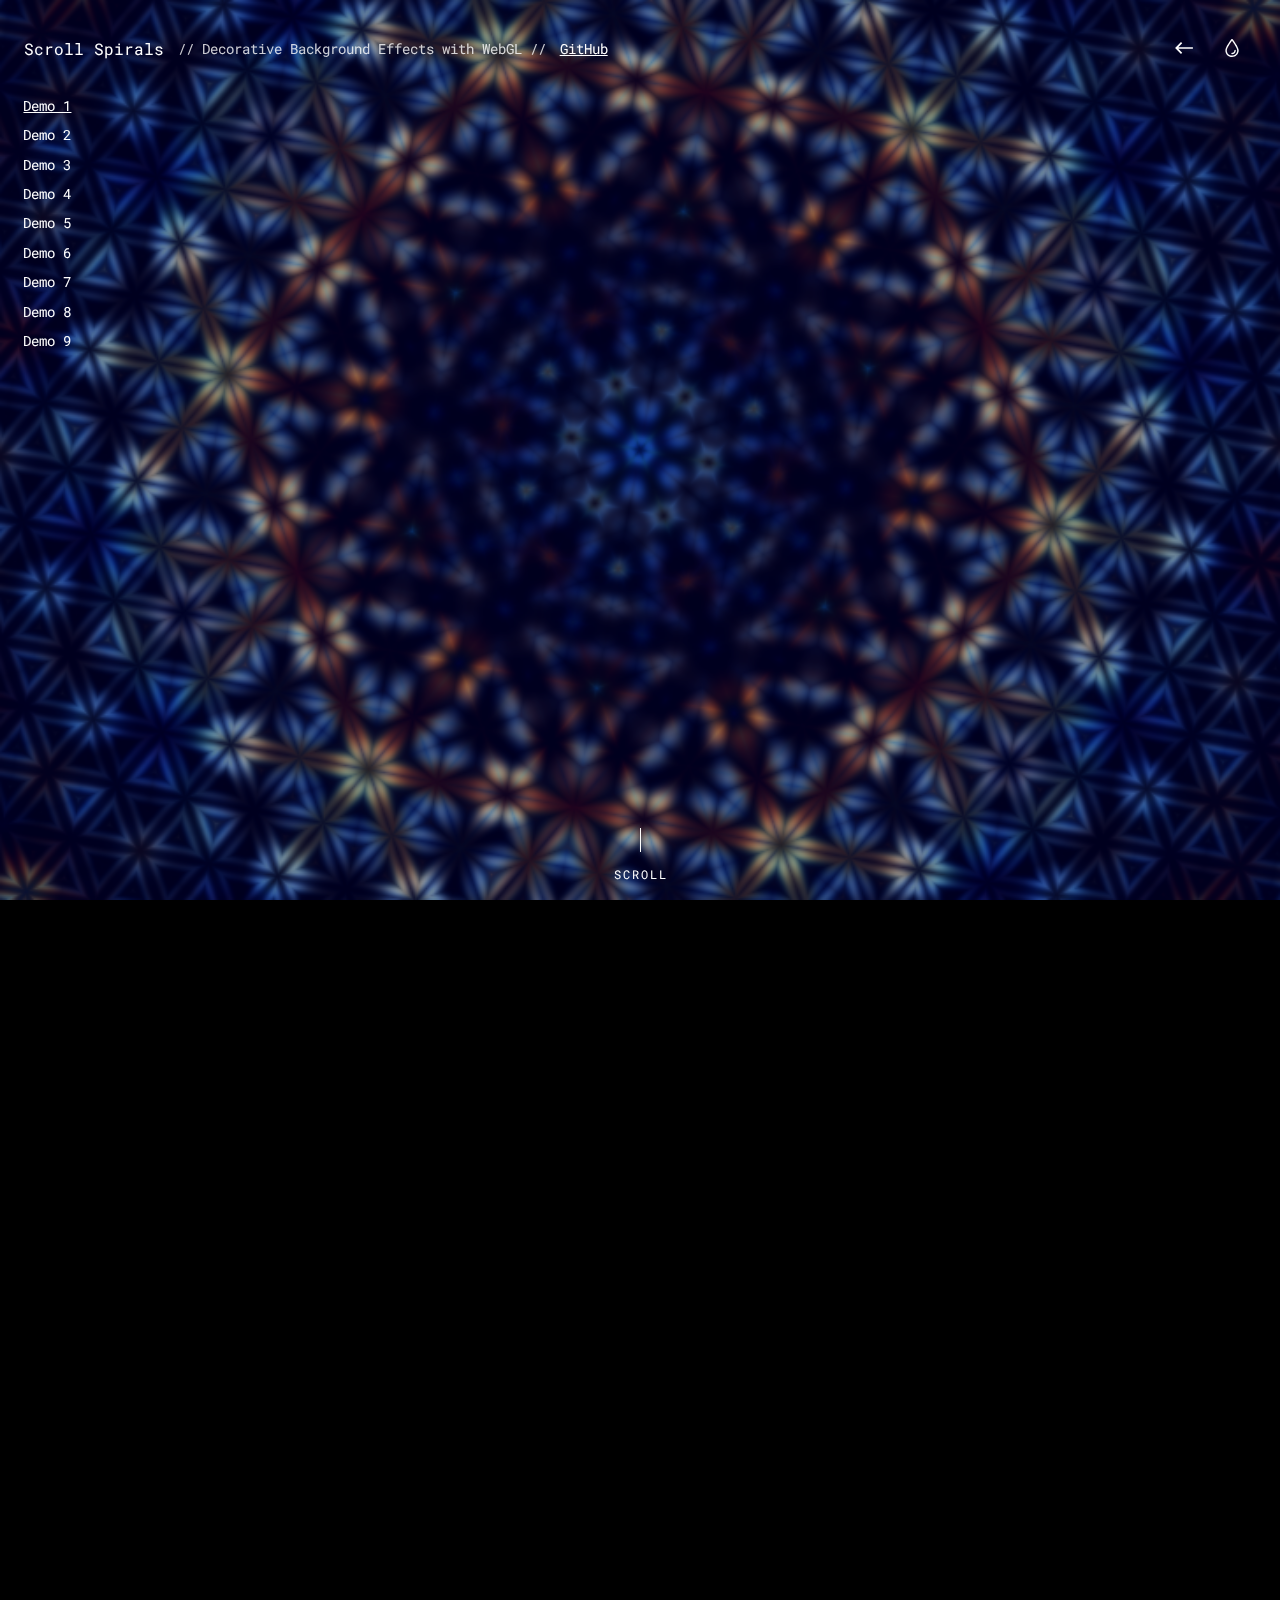
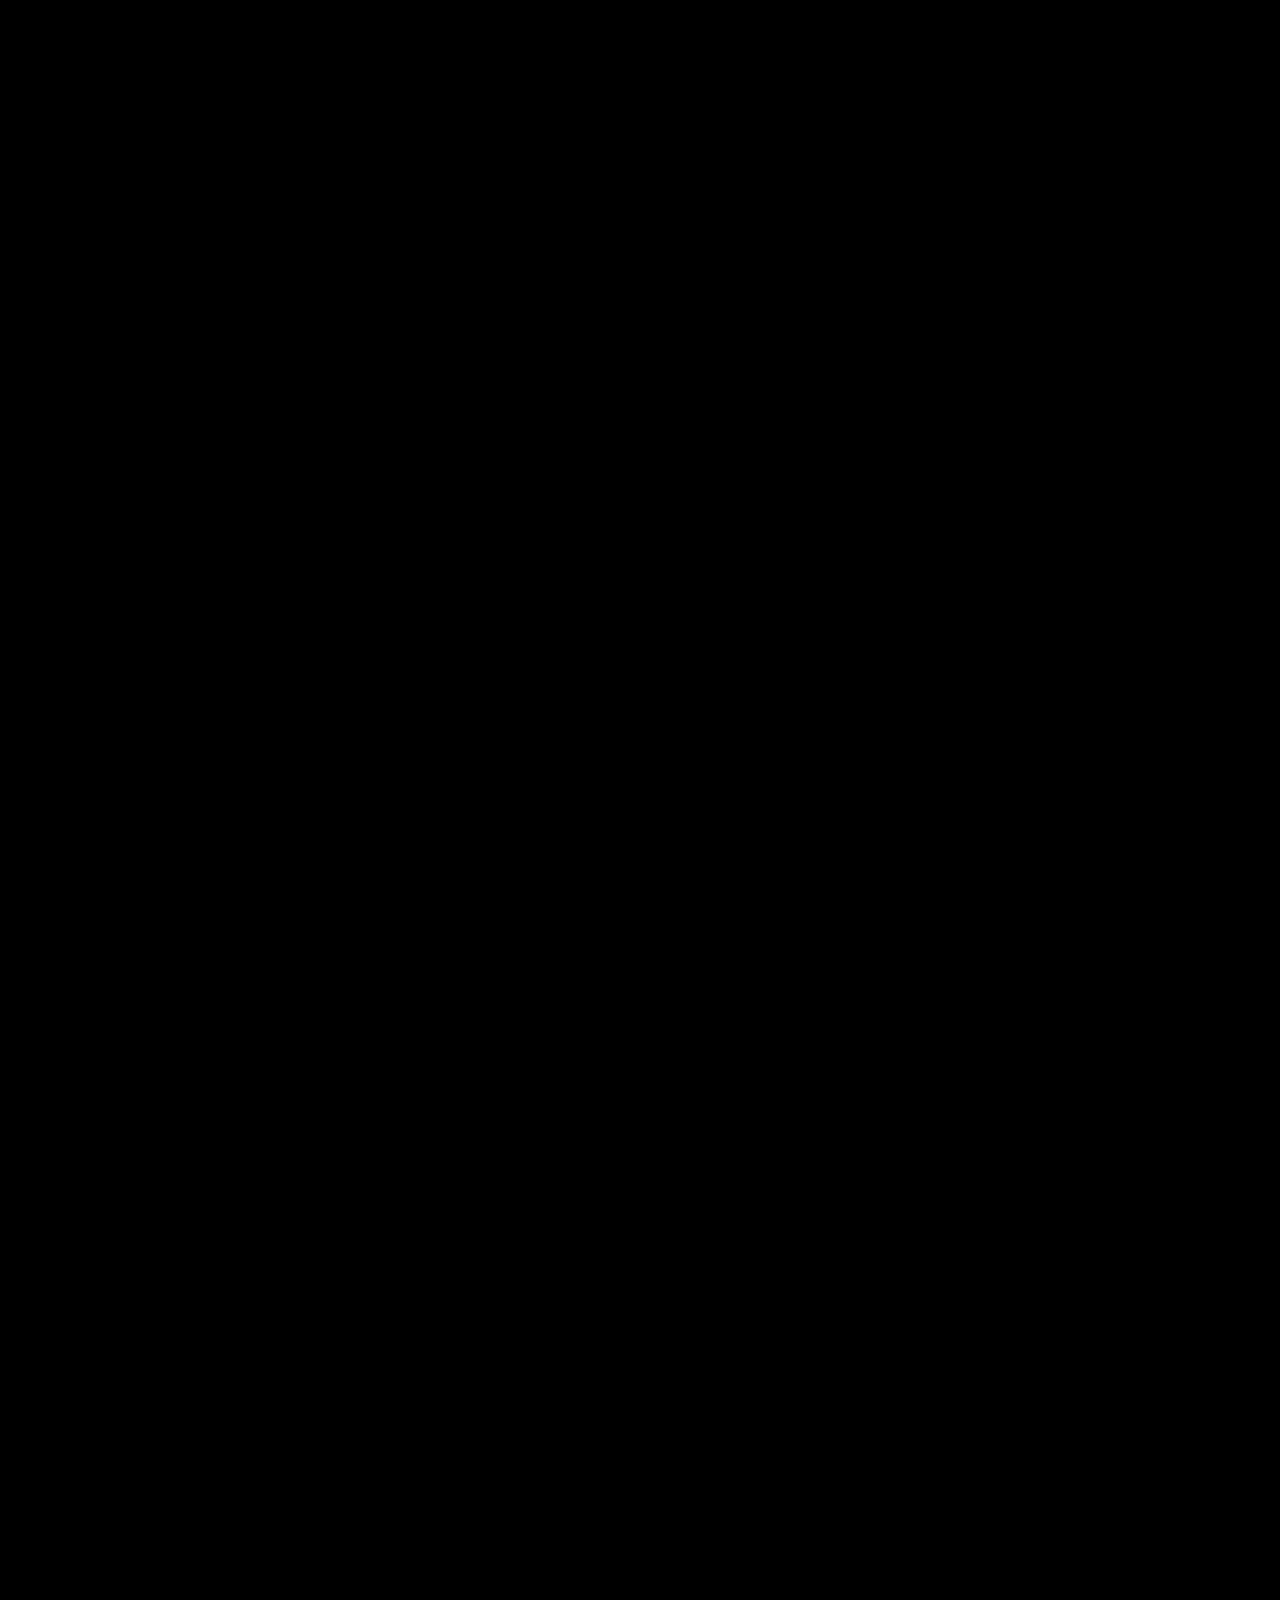
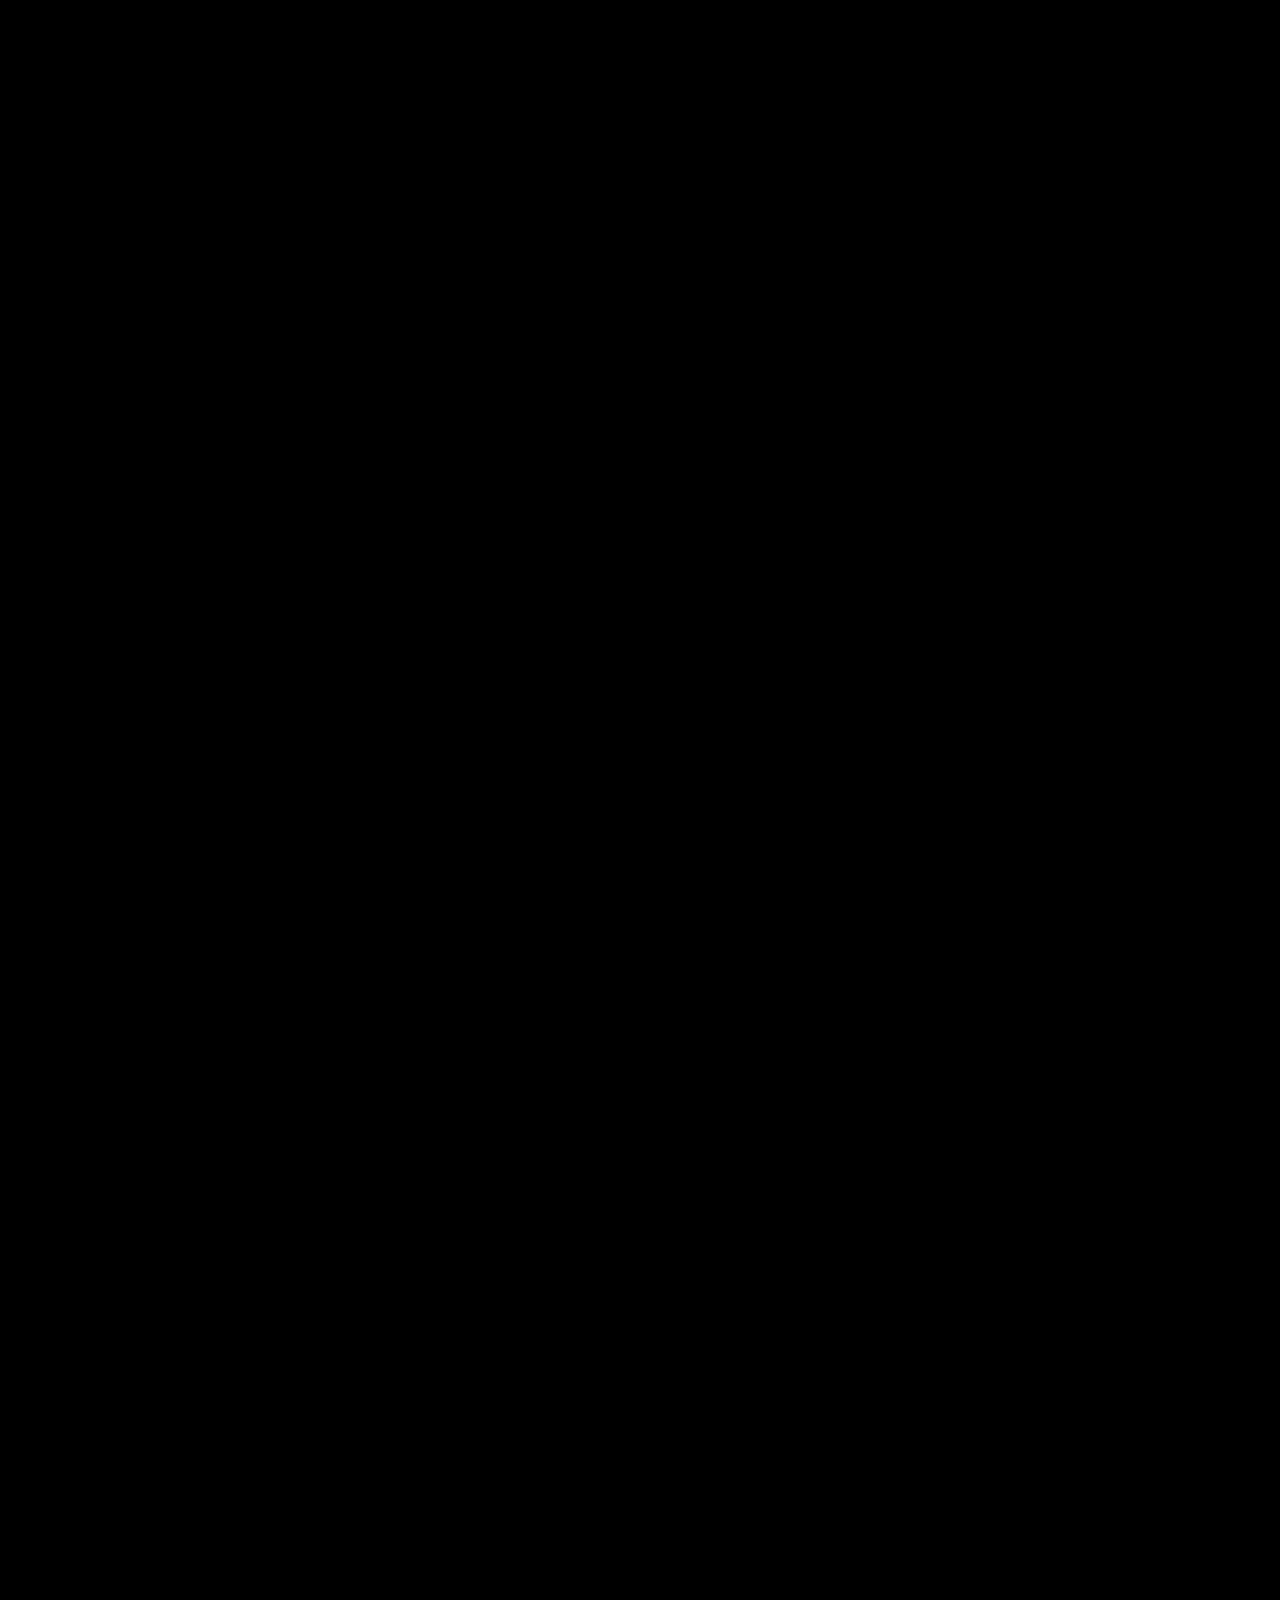
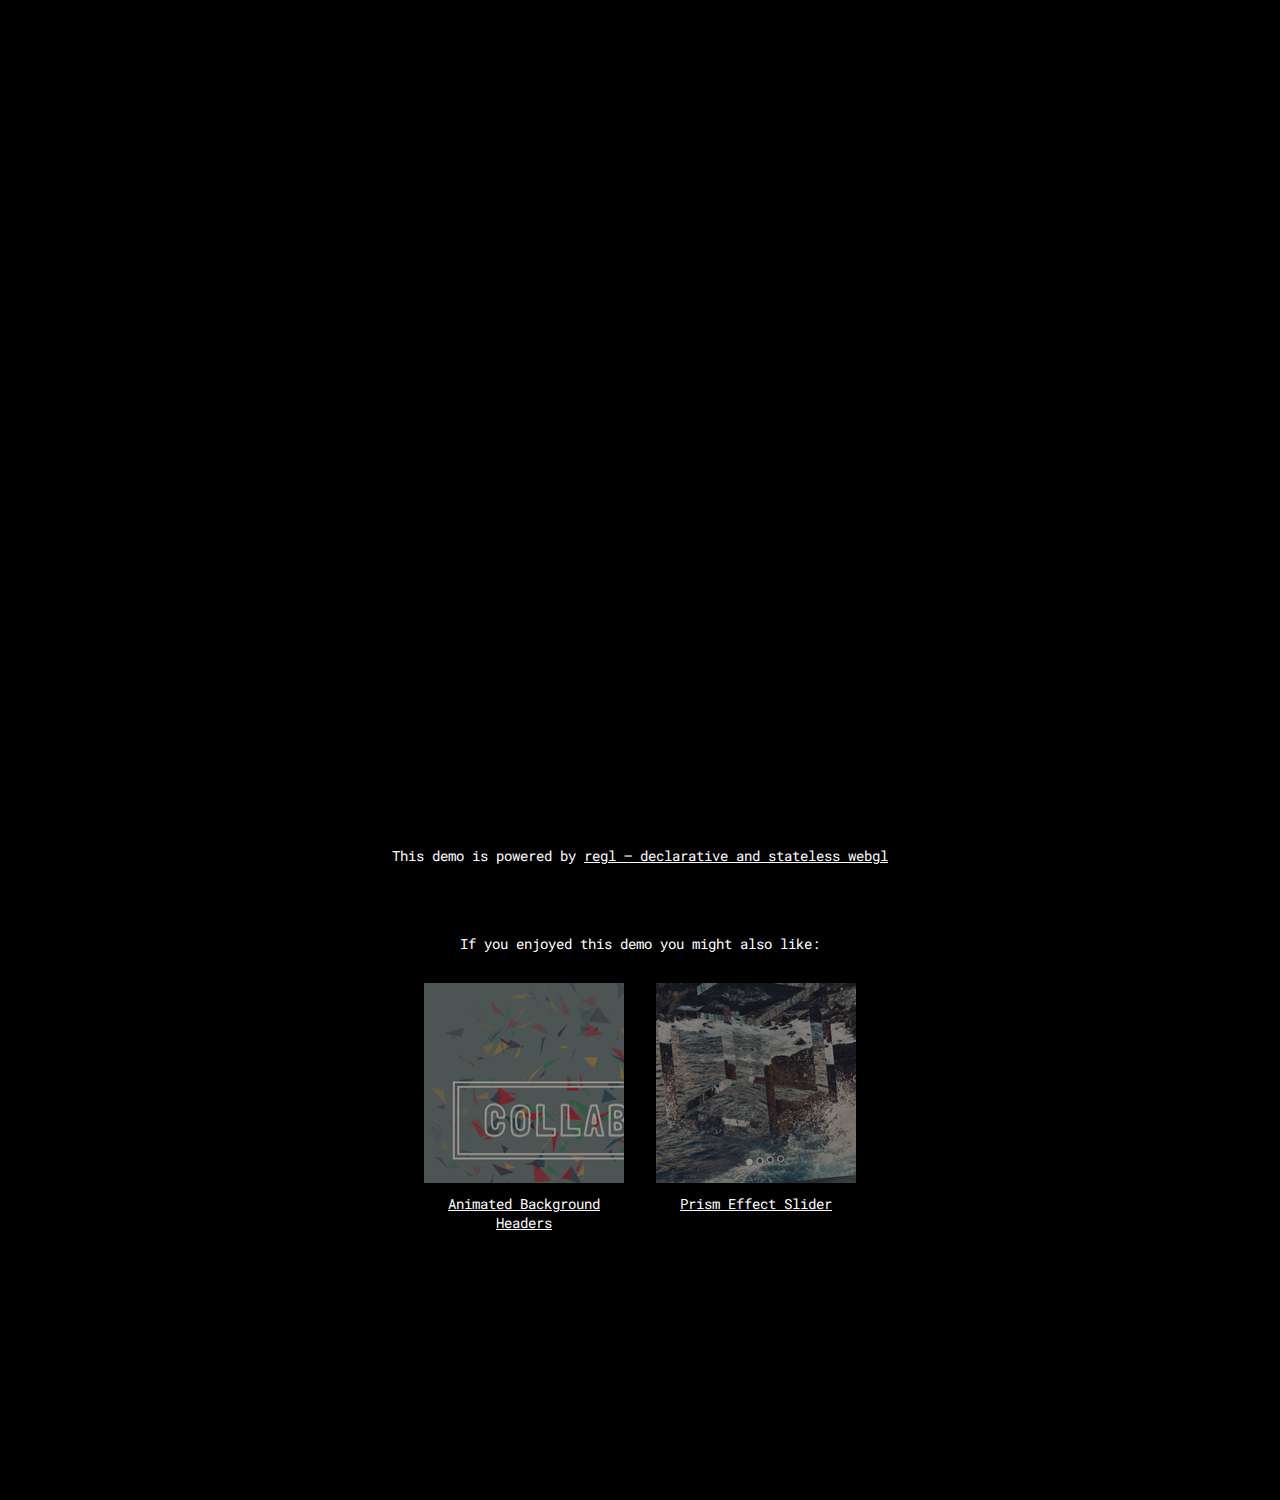
<file: index.html>
<!DOCTYPE html>
<html lang="en" class="no-js">
<head>
	<meta charset="UTF-8" />
	<meta name="viewport" content="width=device-width, initial-scale=1">
	<title>WebGL Scroll Spiral | Demo 1 | Codrops</title>
	<meta name="description" content="Some decorative background scroll effects for websites using WebGL and regl" />
	<meta name="keywords" content="regl, webgl, background, website, decorative, scroll effect, spiral, distortion " />
	<meta name="author" content="Codrops" />
	<link rel="shortcut icon" href="favicon.ico">
	<link href="https://fonts.googleapis.com/css?family=Roboto+Mono:400,700" rel="stylesheet">
	<link rel="stylesheet" type="text/css" href="css/normalize.css" />
	<link rel="stylesheet" type="text/css" href="css/demo.css" />
	<script>document.documentElement.className = 'js';</script>
</head>
<body class="demo-1 loading">
	<canvas id="webgl"></canvas>
	<svg class="hidden">
		<symbol id="icon-arrow" viewBox="0 0 24 24">
			<title>arrow</title>
			<polygon points="6.3,12.8 20.9,12.8 20.9,11.2 6.3,11.2 10.2,7.2 9,6 3.1,12 9,18 10.2,16.8 " />
		</symbol>
		<symbol id="icon-drop" viewBox="0 0 24 24">
			<title>drop</title>
			<path d="M12,21c-3.6,0-6.6-3-6.6-6.6C5.4,11,10.8,4,11.4,3.2C11.6,3.1,11.8,3,12,3s0.4,0.1,0.6,0.3c0.6,0.8,6.1,7.8,6.1,11.2C18.6,18.1,15.6,21,12,21zM12,4.8c-1.8,2.4-5.2,7.4-5.2,9.6c0,2.9,2.3,5.2,5.2,5.2s5.2-2.3,5.2-5.2C17.2,12.2,13.8,7.3,12,4.8z" />
			<path d="M12,18.2c-0.4,0-0.7-0.3-0.7-0.7s0.3-0.7,0.7-0.7c1.3,0,2.4-1.1,2.4-2.4c0-0.4,0.3-0.7,0.7-0.7c0.4,0,0.7,0.3,0.7,0.7C15.8,16.5,14.1,18.2,12,18.2z" />
		</symbol>
	</svg>
	<main>
		<header class="content content--header">
			<div class="content__top">
				<h1 class="main-title">Scroll Spirals</h1>
				<p class="main-tagline">Decorative Background Effects with WebGL</p>
				<a class="github" href="https://github.com/codrops/ScrollSpiral/">GitHub</a>
				<div class="codrops-links">
					<a class="codrops-icon codrops-icon--prev" href="https://tympanus.net/Development/DeveloperDesignerPageLayout/" title="Previous Demo"><svg class="icon icon--arrow"><use xlink:href="#icon-arrow"></use></svg></a>
					<a class="codrops-icon codrops-icon--drop" href="https://tympanus.net/codrops/?p=30761" title="Back to the article"><svg class="icon icon--drop"><use xlink:href="#icon-drop"></use></svg></a>
				</div>
				<nav class="demos">
					<a class="demo demo--current" href="index.html">Demo 1</a>
					<a class="demo" href="index2.html">Demo 2</a>
					<a class="demo" href="index3.html">Demo 3</a>
					<a class="demo" href="index4.html">Demo 4</a>
					<a class="demo" href="index5.html">Demo 5</a>
					<a class="demo" href="index6.html">Demo 6</a>
					<a class="demo" href="index7.html">Demo 7</a>
					<a class="demo" href="index8.html">Demo 8</a>
					<a class="demo" href="index9.html">Demo 9</a>
				</nav>
			</div>
		</header>
		<section class="content content--main"></section>
		<section class="content content--related">
			<p class="content__text">This demo is powered by <a href="http://regl.party/">regl &mdash; declarative and stateless webgl</a></p>
			<h3 class="content__text">If you enjoyed this demo you might also like:</h3>
			<a class="media-item" href="https://tympanus.net/Development/AnimatedHeaderBackgrounds/">
				<img class="media-item__img" src="img/related/AnimatedHeaderBackgrounds.png">
				<h3 class="media-item__title">Animated Background Headers</h3>
			</a>
			<a class="media-item" href="https://tympanus.net/Tutorials/PrismEffectSlider/">
				<img class="media-item__img" src="img/related/PrismEffectSlider.jpg">
				<h3 class="media-item__title">Prism Effect Slider</h3>
			</a>
		</section>
	</main>
	<script src="js/regl.min.js"></script>
	<script type="x-shader/x-fragment" id="fragmentShader">
	#define TWO_PI 6.2831853072
	#define PI 3.14159265359

	precision highp float;

	uniform float globaltime;
	uniform vec2 resolution;
	uniform float aspect;
	uniform float scroll;
	uniform float velocity;

	const float timescale = 0.15;
	const float displace = 0.03;
	const float gridSize = 20.0;
	const int layers = 3;
	const float detail = 2.0;
	const float wave = 1.0;

	vec2 rotate(vec2 v, float angle) {
		float c = cos(angle);
		float s = sin(angle);
		return v * mat2(c, -s, s, c);
	}

	vec3 coordToHex(vec2 coord, float scale, float angle) {
		vec2 c = rotate(coord, angle);
		float q = (1.0 / 3.0 * sqrt(3.0) * c.x - 1.0 / 3.0 * c.y) * scale;
		float r = 2.0 / 3.0 * c.y * scale;
		return vec3(q, r, -q - r);
	}

	vec3 hexToCell(vec3 hex, float m) {
		return fract(hex / m) * 2.0 - 1.0;
	}

	float absMax(vec3 v) {
		return max(max(abs(v.x), abs(v.y)), abs(v.z));
	}

	float nsin(float value) {
		return sin(value * TWO_PI) * 0.5 + 0.5;
	}

	float hexToFloat(vec3 hex, float amt) {
		return mix(absMax(hex), 1.0 - length(hex) / sqrt(3.0), amt);
	}

	float calc(vec3 hex, float time, float len) {
		float value = 0.0;

		for (int i = 0; i < layers; i++) {
			vec3 cell = hexToCell(hex, 1.0 + float(i));
			value += nsin(
				hexToFloat(
					cell,
					nsin(len * wave + time + float(i) / float(layers))
				) * detail + nsin(time * 0.5)
			);
		}

		return value / float(layers);
	}

	void main(void) {
		vec2 tx = (gl_FragCoord.xy / resolution.xy - 0.5) * vec2(aspect, 1.0) * 2.0;
		float time = globaltime * timescale - scroll;
		float invScroll = 1.0 - scroll;
		float rgb[3];
		float len = 1.0 - length(tx) * 0.3;
		float zoom = nsin(time * 0.1) + len * velocity * 3.0;
		float angle = TWO_PI * nsin(time * 0.05) + PI * len * scroll;
		vec3 hex = coordToHex(tx, gridSize * zoom, angle);

		for (int i = 0; i < 3; i++) {
			float time2 = time + float(i) * displace * invScroll;
			rgb[i] = pow(calc(hex, time2, len), 3.0) * (0.2 + 0.8 * sin(PI * len * 0.5));
		}

		gl_FragColor = vec4(
			rgb[0] * (1.0 - scroll * 0.2),
			rgb[1] * invScroll,
			(rgb[2] + 0.2) * invScroll,
			1.0
		);
	}
	</script>
	<script src="js/demo1.js"></script>
</body>
</html>
</file>
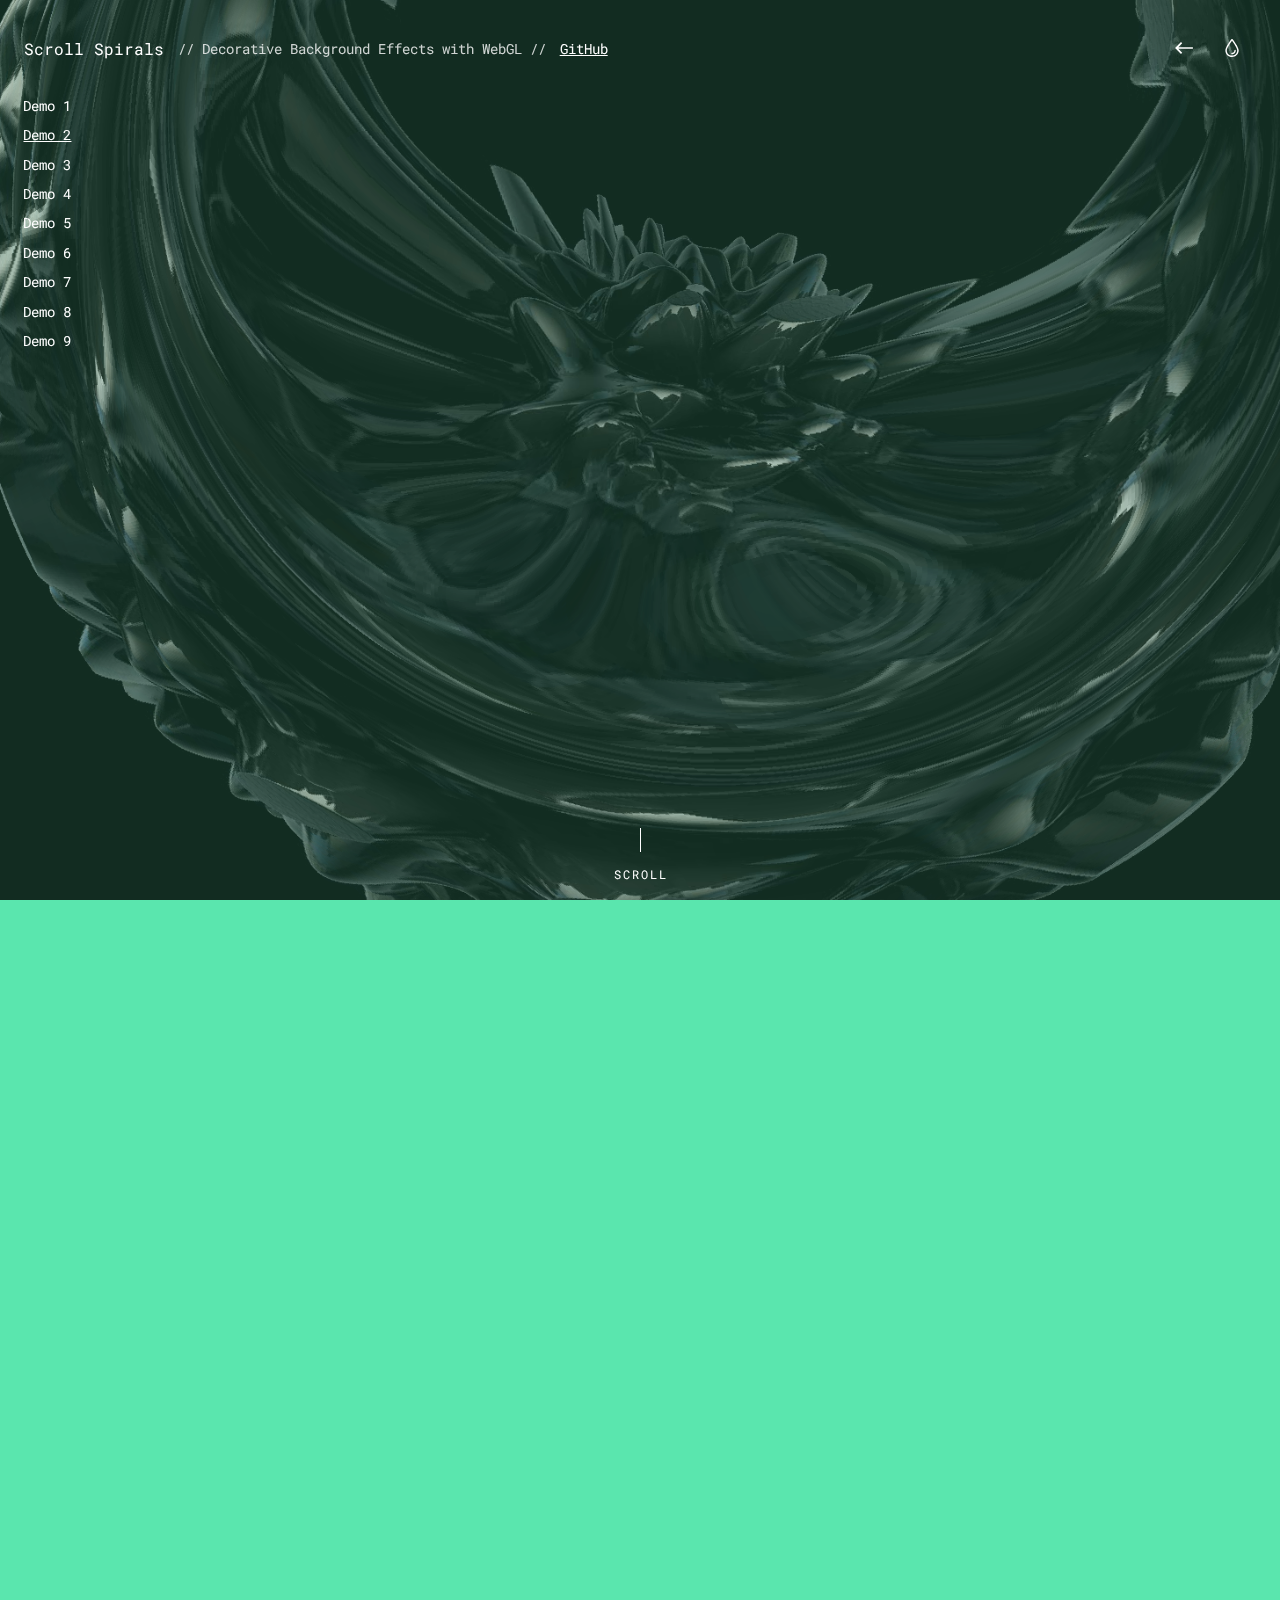
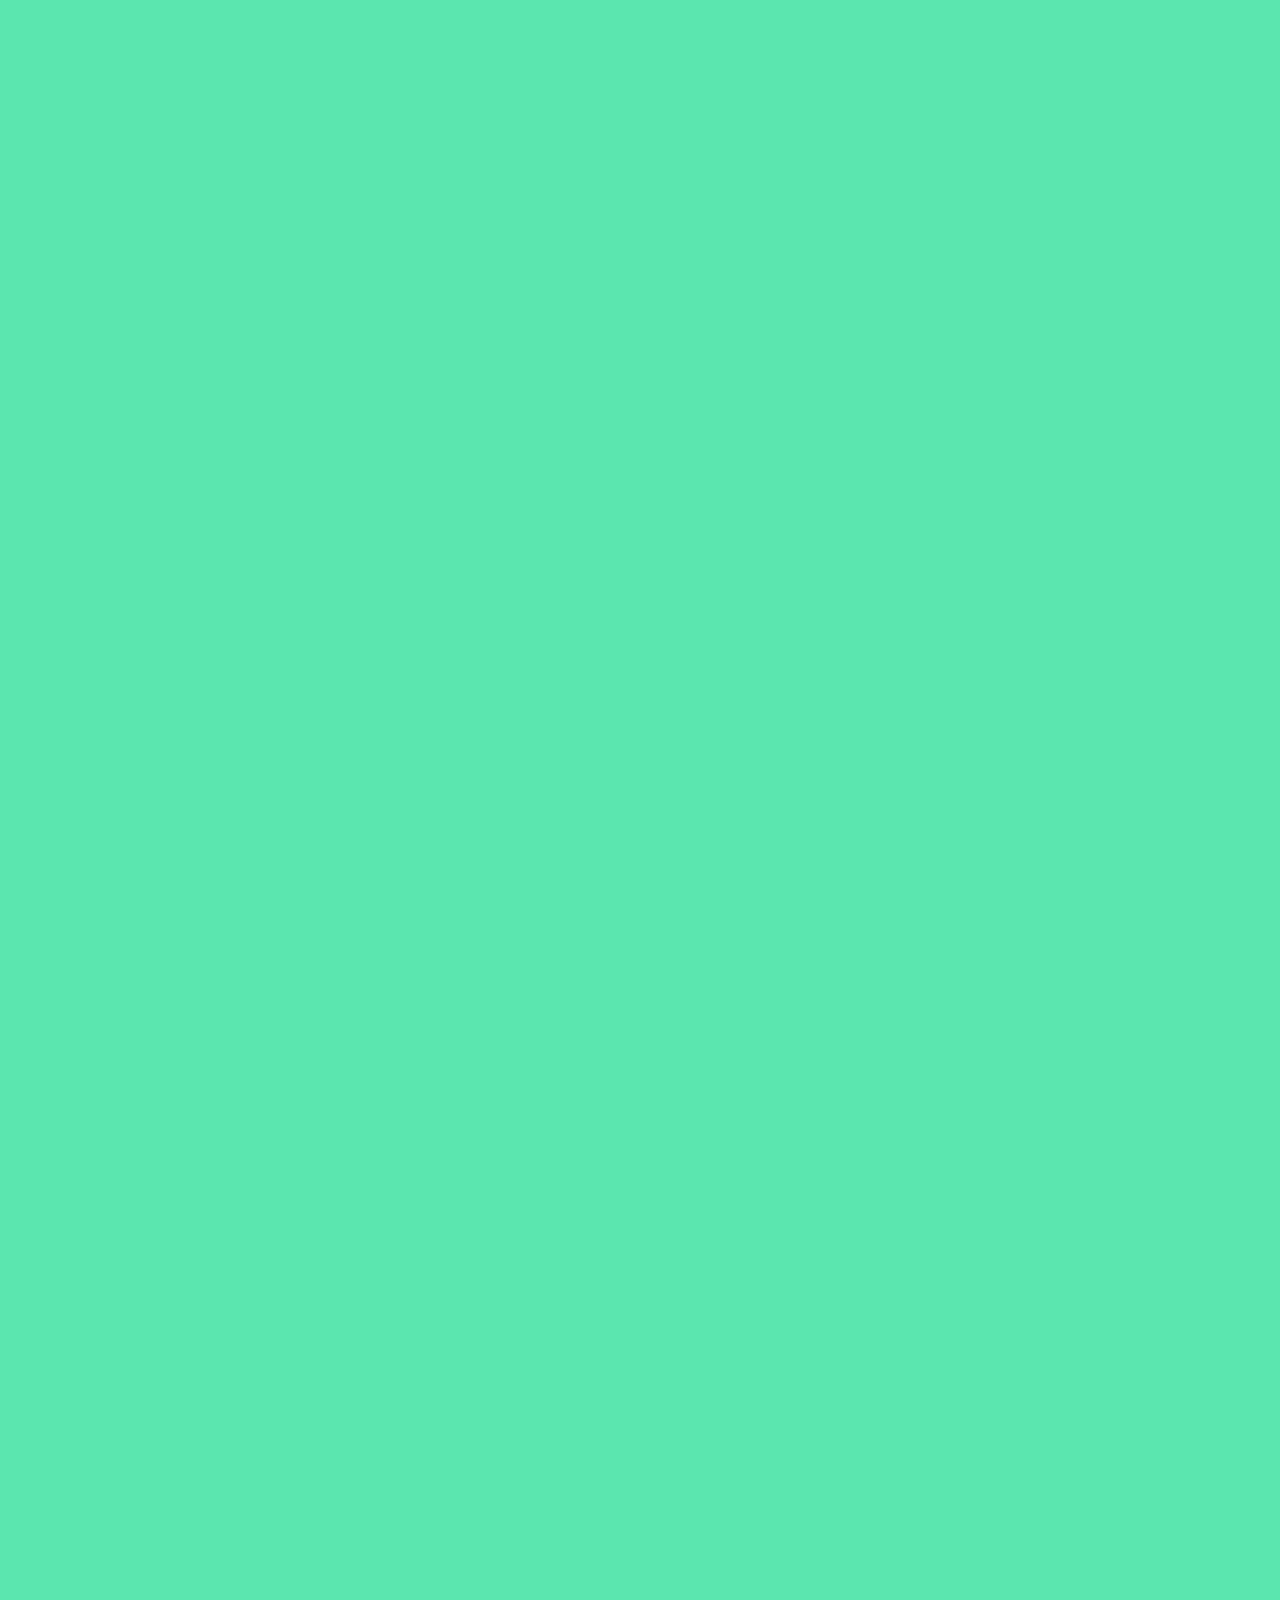
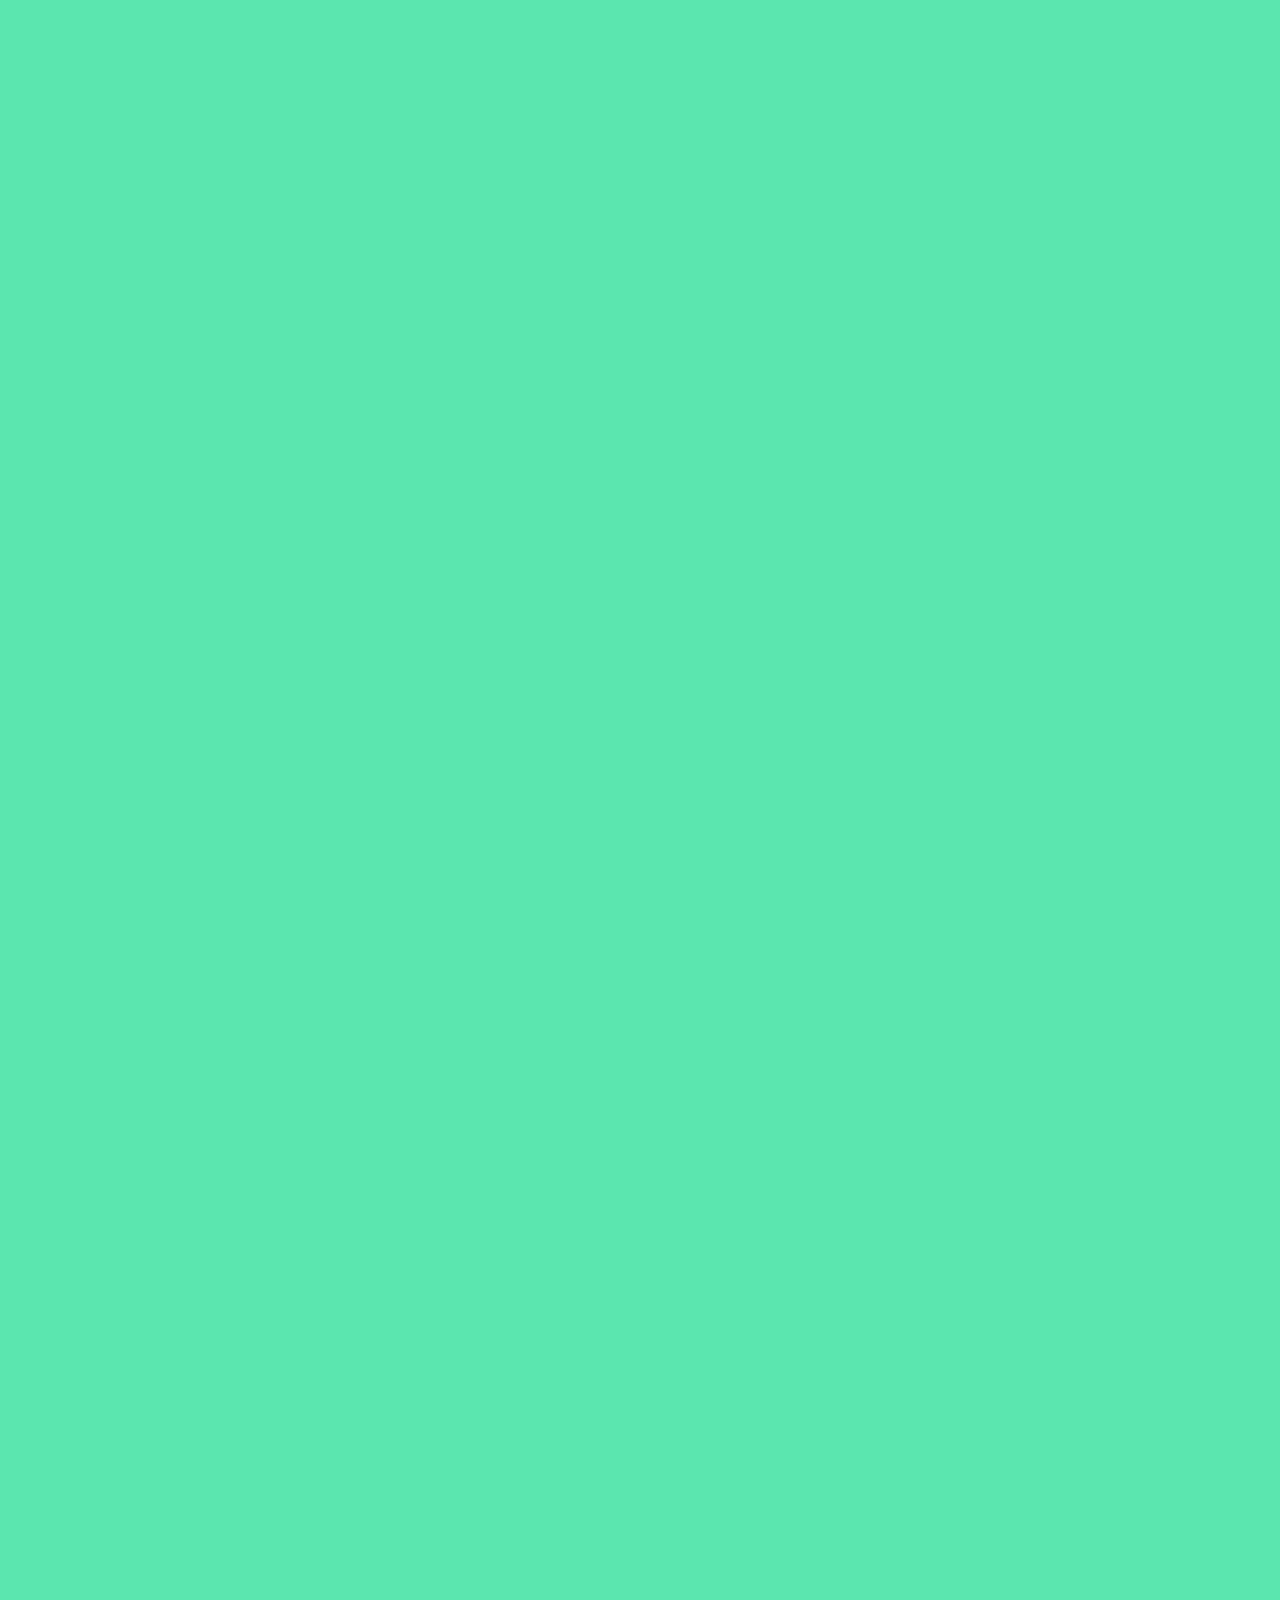
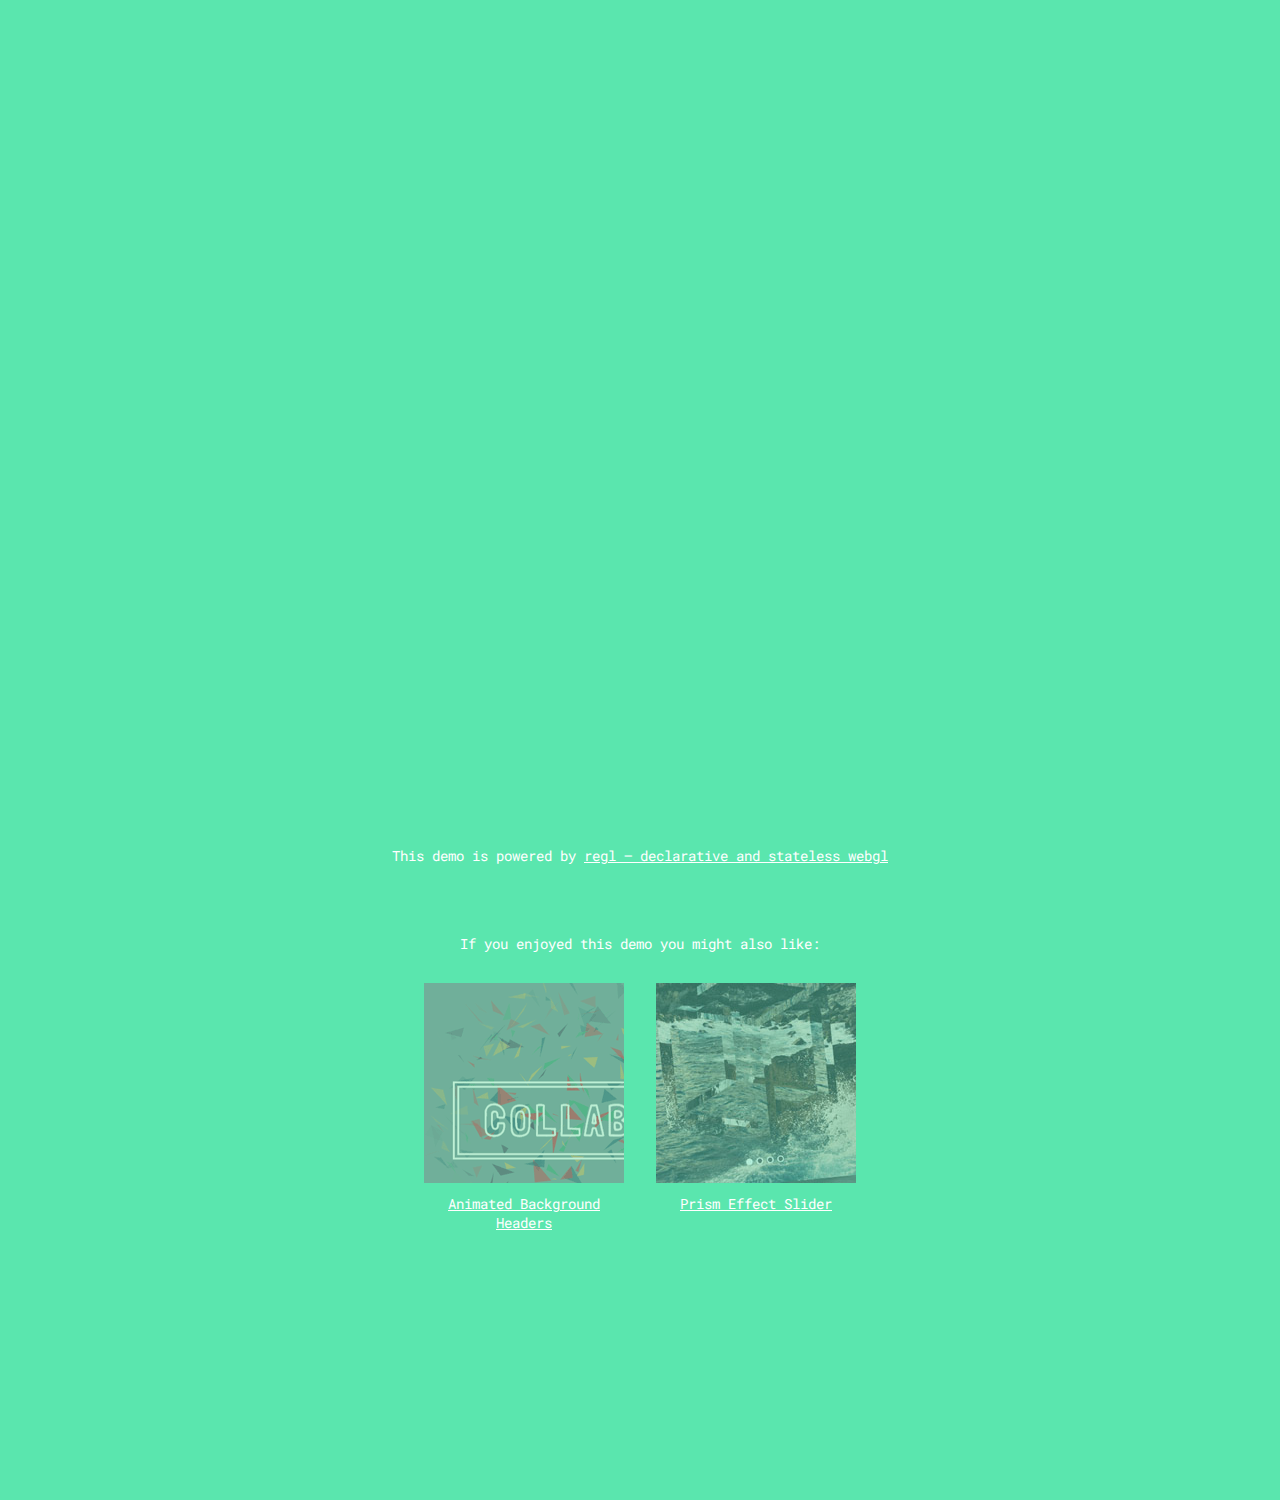
<file: index2.html>
<!DOCTYPE html>
<html lang="en" class="no-js">
<head>
	<meta charset="UTF-8" />
	<meta name="viewport" content="width=device-width, initial-scale=1">
	<title>WebGL Scroll Spiral | Demo 2 | Codrops</title>
	<meta name="description" content="Some decorative background scroll effects for websites using WebGL and regl" />
	<meta name="keywords" content="regl, webgl, background, website, decorative, scroll effect, spiral, distortion " />
	<meta name="author" content="Codrops" />
	<link rel="shortcut icon" href="favicon.ico">
	<link href="https://fonts.googleapis.com/css?family=Roboto+Mono:400,700" rel="stylesheet">
	<link rel="stylesheet" type="text/css" href="css/normalize.css" />
	<link rel="stylesheet" type="text/css" href="css/demo.css" />
	<script>document.documentElement.className = 'js';</script>
</head>
<body class="demo-2 loading">
	<canvas id="webgl"></canvas>
	<svg class="hidden">
		<symbol id="icon-arrow" viewBox="0 0 24 24">
			<title>arrow</title>
			<polygon points="6.3,12.8 20.9,12.8 20.9,11.2 6.3,11.2 10.2,7.2 9,6 3.1,12 9,18 10.2,16.8 " />
		</symbol>
		<symbol id="icon-drop" viewBox="0 0 24 24">
			<title>drop</title>
			<path d="M12,21c-3.6,0-6.6-3-6.6-6.6C5.4,11,10.8,4,11.4,3.2C11.6,3.1,11.8,3,12,3s0.4,0.1,0.6,0.3c0.6,0.8,6.1,7.8,6.1,11.2C18.6,18.1,15.6,21,12,21zM12,4.8c-1.8,2.4-5.2,7.4-5.2,9.6c0,2.9,2.3,5.2,5.2,5.2s5.2-2.3,5.2-5.2C17.2,12.2,13.8,7.3,12,4.8z" />
			<path d="M12,18.2c-0.4,0-0.7-0.3-0.7-0.7s0.3-0.7,0.7-0.7c1.3,0,2.4-1.1,2.4-2.4c0-0.4,0.3-0.7,0.7-0.7c0.4,0,0.7,0.3,0.7,0.7C15.8,16.5,14.1,18.2,12,18.2z" />
		</symbol>
	</svg>
	<main>
		<header class="content content--header">
			<div class="content__top">
				<h1 class="main-title">Scroll Spirals</h1>
				<p class="main-tagline">Decorative Background Effects with WebGL</p>
				<a class="github" href="https://github.com/codrops/ScrollSpiral/">GitHub</a>
				<div class="codrops-links">
					<a class="codrops-icon codrops-icon--prev" href="https://tympanus.net/Development/DeveloperDesignerPageLayout/" title="Previous Demo"><svg class="icon icon--arrow"><use xlink:href="#icon-arrow"></use></svg></a>
					<a class="codrops-icon codrops-icon--drop" href="https://tympanus.net/codrops/?p=30761" title="Back to the article"><svg class="icon icon--drop"><use xlink:href="#icon-drop"></use></svg></a>
				</div>
				<nav class="demos">
					<a class="demo" href="index.html">Demo 1</a>
					<a class="demo demo--current" href="index2.html">Demo 2</a>
					<a class="demo" href="index3.html">Demo 3</a>
					<a class="demo" href="index4.html">Demo 4</a>
					<a class="demo" href="index5.html">Demo 5</a>
					<a class="demo" href="index6.html">Demo 6</a>
					<a class="demo" href="index7.html">Demo 7</a>
					<a class="demo" href="index8.html">Demo 8</a>
					<a class="demo" href="index9.html">Demo 9</a>
				</nav>
			</div>
		</header>
		<section class="content content--main"></section>
		<section class="content content--related">
			<p class="content__text">This demo is powered by <a href="http://regl.party/">regl &mdash; declarative and stateless webgl</a></p>
			<h3 class="content__text">If you enjoyed this demo you might also like:</h3>
			<a class="media-item" href="https://tympanus.net/Development/AnimatedHeaderBackgrounds/">
				<img class="media-item__img" src="img/related/AnimatedHeaderBackgrounds.png">
				<h3 class="media-item__title">Animated Background Headers</h3>
			</a>
			<a class="media-item" href="https://tympanus.net/Tutorials/PrismEffectSlider/">
				<img class="media-item__img" src="img/related/PrismEffectSlider.jpg">
				<h3 class="media-item__title">Prism Effect Slider</h3>
			</a>
		</section>
	</main>
	<script src="js/regl.min.js"></script>
	<script type="x-shader/x-fragment" id="fragmentShader">
	#define TWO_PI 6.2831853072
	#define PI 3.14159265359

	precision highp float;

	uniform float globaltime;
	uniform vec2 resolution;
	uniform float aspect;
	uniform float scroll;
	uniform float velocity;
	uniform sampler2D texture;

	const float timescale = 0.1;
	const float twist = 2.0;

	vec2 rotate(vec2 v, float angle) {
		float c = cos(angle);
		float s = sin(angle);
		return v * mat2(c, -s, s, c);
	}

	float nsin(float value) {
		return sin(value * TWO_PI) * 0.5 + 0.5;
	}

	void main(void) {
		float time = globaltime * timescale;
		vec2 center = vec2(sin(TWO_PI * time * 0.2), cos(TWO_PI * time * 0.2)) * nsin(time * 0.3) * 0.5;
		vec2 tx = (gl_FragCoord.xy / resolution.xy - 0.5 - center) * vec2(aspect, 1.0);
		float len = 1.0 - length(tx);
		float zoom = 1.0 + scroll - len * 3.0 * (1.0 - scroll) + len * velocity * 2.0;

		vec4 imgColor = texture2D(
			texture,
			rotate(
				(tx + center) * vec2(1.0, -1.0) * zoom,
				twist * TWO_PI * nsin(len + time) * scroll + time
			) + 0.5
		);

		gl_FragColor = imgColor;
	}
	</script>
	<script src="js/demo2.js"></script>
</body>
</html>
</file>
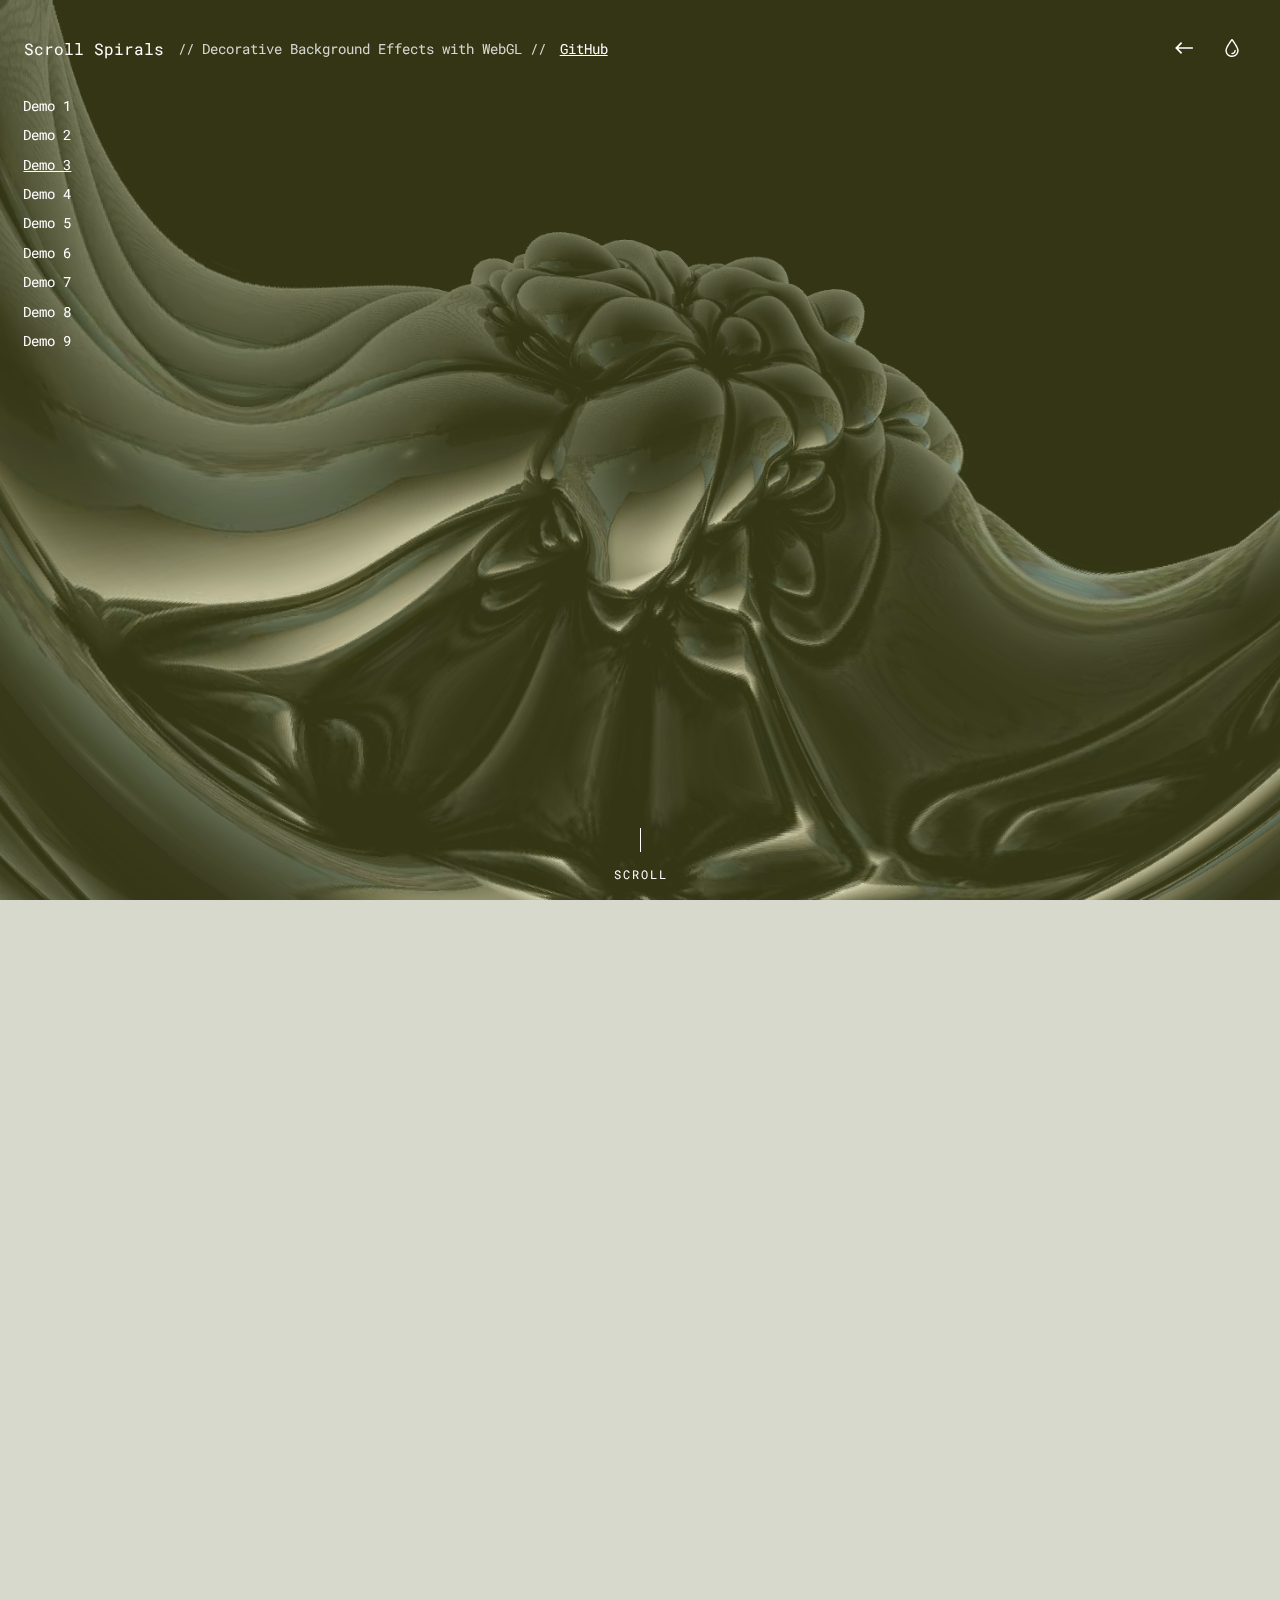
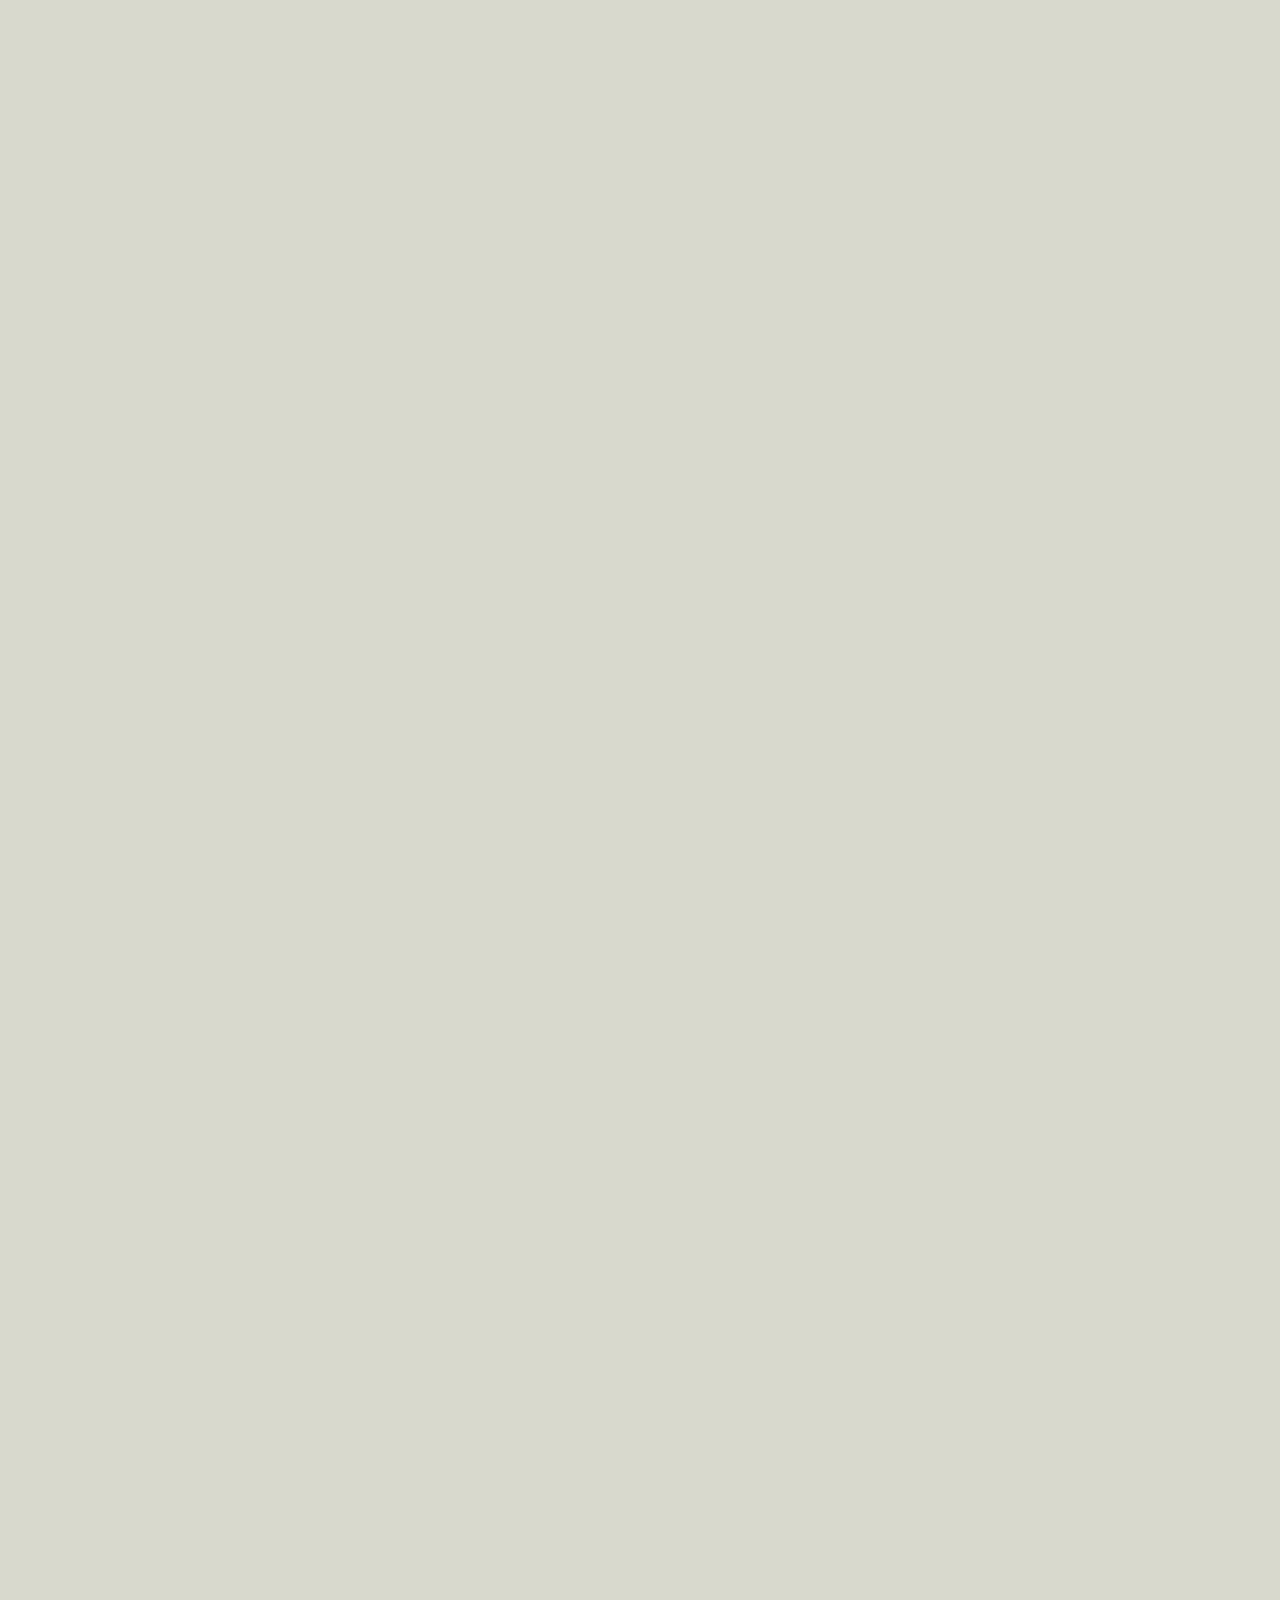
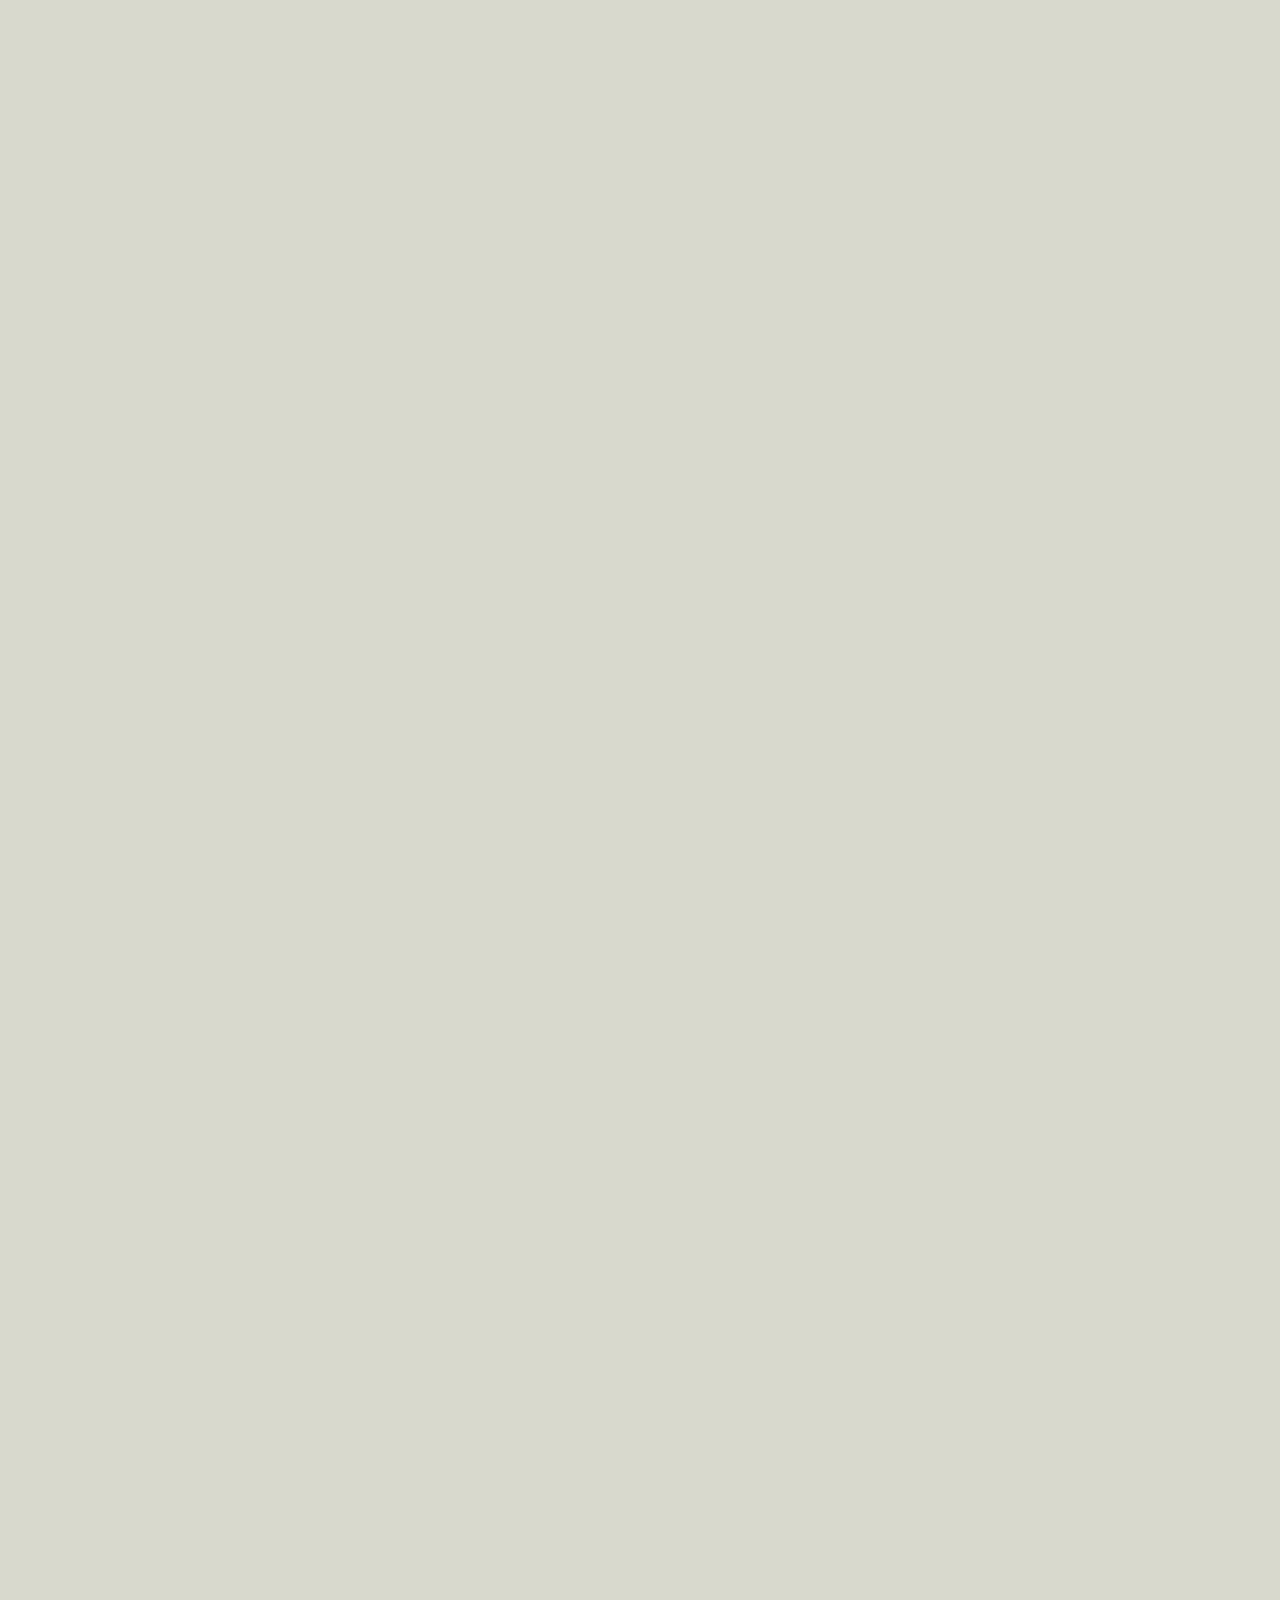
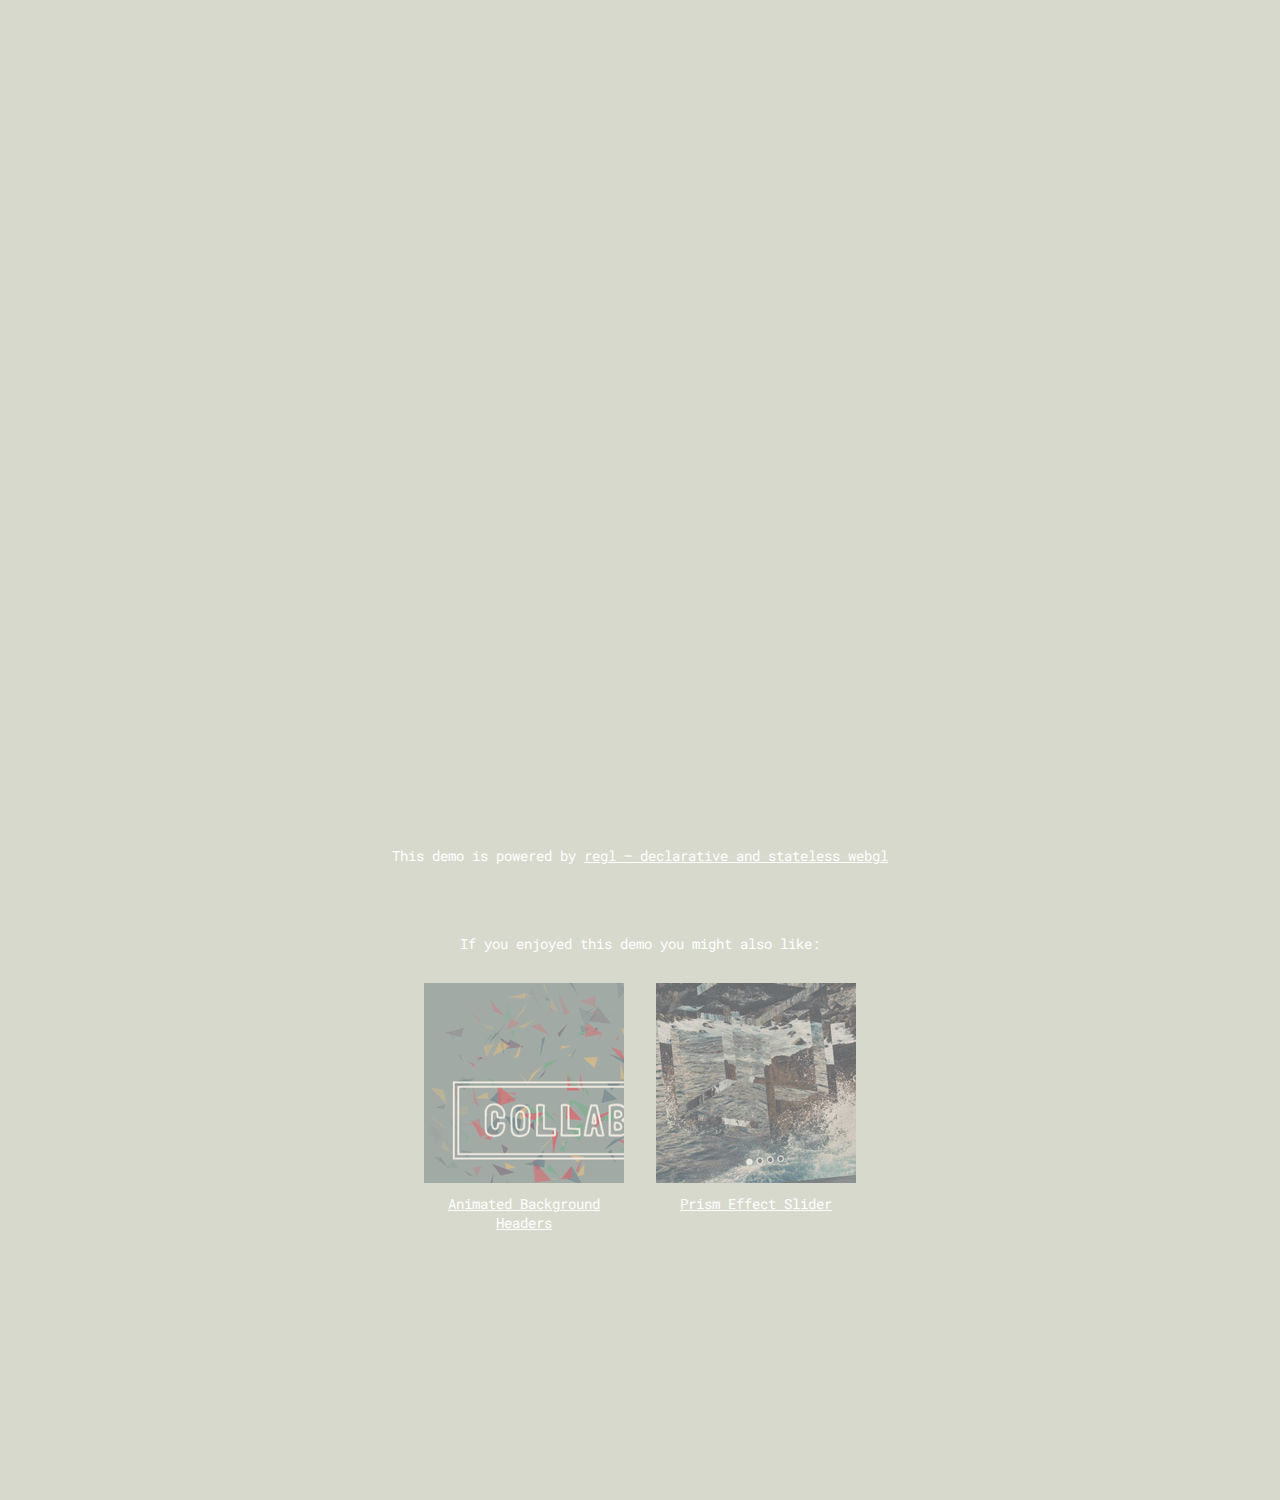
<file: index3.html>
<!DOCTYPE html>
<html lang="en" class="no-js">
<head>
	<meta charset="UTF-8" />
	<meta name="viewport" content="width=device-width, initial-scale=1">
	<title>WebGL Scroll Spiral | Demo 2 | Codrops</title>
	<meta name="description" content="Some decorative background scroll effects for websites using WebGL and regl" />
	<meta name="keywords" content="regl, webgl, background, website, decorative, scroll effect, spiral, distortion " />
	<meta name="author" content="Codrops" />
	<link rel="shortcut icon" href="favicon.ico">
	<link href="https://fonts.googleapis.com/css?family=Roboto+Mono:400,700" rel="stylesheet">
	<link rel="stylesheet" type="text/css" href="css/normalize.css" />
	<link rel="stylesheet" type="text/css" href="css/demo.css" />
	<script>document.documentElement.className = 'js';</script>
</head>
<body class="demo-3 loading">
	<canvas id="webgl"></canvas>
	<svg class="hidden">
		<symbol id="icon-arrow" viewBox="0 0 24 24">
			<title>arrow</title>
			<polygon points="6.3,12.8 20.9,12.8 20.9,11.2 6.3,11.2 10.2,7.2 9,6 3.1,12 9,18 10.2,16.8 " />
		</symbol>
		<symbol id="icon-drop" viewBox="0 0 24 24">
			<title>drop</title>
			<path d="M12,21c-3.6,0-6.6-3-6.6-6.6C5.4,11,10.8,4,11.4,3.2C11.6,3.1,11.8,3,12,3s0.4,0.1,0.6,0.3c0.6,0.8,6.1,7.8,6.1,11.2C18.6,18.1,15.6,21,12,21zM12,4.8c-1.8,2.4-5.2,7.4-5.2,9.6c0,2.9,2.3,5.2,5.2,5.2s5.2-2.3,5.2-5.2C17.2,12.2,13.8,7.3,12,4.8z" />
			<path d="M12,18.2c-0.4,0-0.7-0.3-0.7-0.7s0.3-0.7,0.7-0.7c1.3,0,2.4-1.1,2.4-2.4c0-0.4,0.3-0.7,0.7-0.7c0.4,0,0.7,0.3,0.7,0.7C15.8,16.5,14.1,18.2,12,18.2z" />
		</symbol>
	</svg>
	<main>
		<header class="content content--header">
			<div class="content__top">
				<h1 class="main-title">Scroll Spirals</h1>
				<p class="main-tagline">Decorative Background Effects with WebGL</p>
				<a class="github" href="https://github.com/codrops/ScrollSpiral/">GitHub</a>
				<div class="codrops-links">
					<a class="codrops-icon codrops-icon--prev" href="https://tympanus.net/Development/DeveloperDesignerPageLayout/" title="Previous Demo"><svg class="icon icon--arrow"><use xlink:href="#icon-arrow"></use></svg></a>
					<a class="codrops-icon codrops-icon--drop" href="https://tympanus.net/codrops/?p=30761" title="Back to the article"><svg class="icon icon--drop"><use xlink:href="#icon-drop"></use></svg></a>
				</div>
				<nav class="demos">
					<a class="demo" href="index.html">Demo 1</a>
					<a class="demo" href="index2.html">Demo 2</a>
					<a class="demo demo--current" href="index3.html">Demo 3</a>
					<a class="demo" href="index4.html">Demo 4</a>
					<a class="demo" href="index5.html">Demo 5</a>
					<a class="demo" href="index6.html">Demo 6</a>
					<a class="demo" href="index7.html">Demo 7</a>
					<a class="demo" href="index8.html">Demo 8</a>
					<a class="demo" href="index9.html">Demo 9</a>
				</nav>
			</div>
		</header>
		<section class="content content--main"></section>
		<section class="content content--related">
			<p class="content__text">This demo is powered by <a href="http://regl.party/">regl &mdash; declarative and stateless webgl</a></p>
			<h3 class="content__text">If you enjoyed this demo you might also like:</h3>
			<a class="media-item" href="https://tympanus.net/Development/AnimatedHeaderBackgrounds/">
				<img class="media-item__img" src="img/related/AnimatedHeaderBackgrounds.png">
				<h3 class="media-item__title">Animated Background Headers</h3>
			</a>
			<a class="media-item" href="https://tympanus.net/Tutorials/PrismEffectSlider/">
				<img class="media-item__img" src="img/related/PrismEffectSlider.jpg">
				<h3 class="media-item__title">Prism Effect Slider</h3>
			</a>
		</section>
	</main>
	<script src="js/regl.min.js"></script>
	<script type="x-shader/x-fragment" id="fragmentShader">
	#define TWO_PI 6.2831853072
	#define PI 3.14159265359

	precision highp float;

	uniform float globaltime;
	uniform vec2 resolution;
	uniform float aspect;
	uniform float scroll;
	uniform float velocity;
	uniform sampler2D texture;

	const float timescale = 0.1;
	const float twist = 2.0;

	vec2 rotate(vec2 v, float angle) {
		float c = cos(angle);
		float s = sin(angle);
		return v * mat2(c, -s, s, c);
	}

	float nsin(float value) {
		return sin(value * TWO_PI) * 0.5 + 0.5;
	}

	void main(void) {
		float time = globaltime * timescale;
		vec2 center = vec2(sin(TWO_PI * time * 0.2), cos(TWO_PI * time * 0.2)) * nsin(time * 0.3) * 0.5;
		vec2 tx = (gl_FragCoord.xy / resolution.xy - 0.5 - center) * vec2(aspect, 1.0);
		float len = 1.0 - length(tx);
		float zoom = 0.0 + scroll - len * 2.0 * (1.0 - scroll) + len * velocity;

		vec4 imgColor = texture2D(
			texture,
			rotate(
				(tx + center) * vec2(1.0, -1.0) * zoom,
				twist * TWO_PI * nsin(len + time) * scroll + time
			) + 0.5
		);

		gl_FragColor = imgColor;
	}
	</script>
	<script src="js/demo3.js"></script>
</body>
</html>
</file>
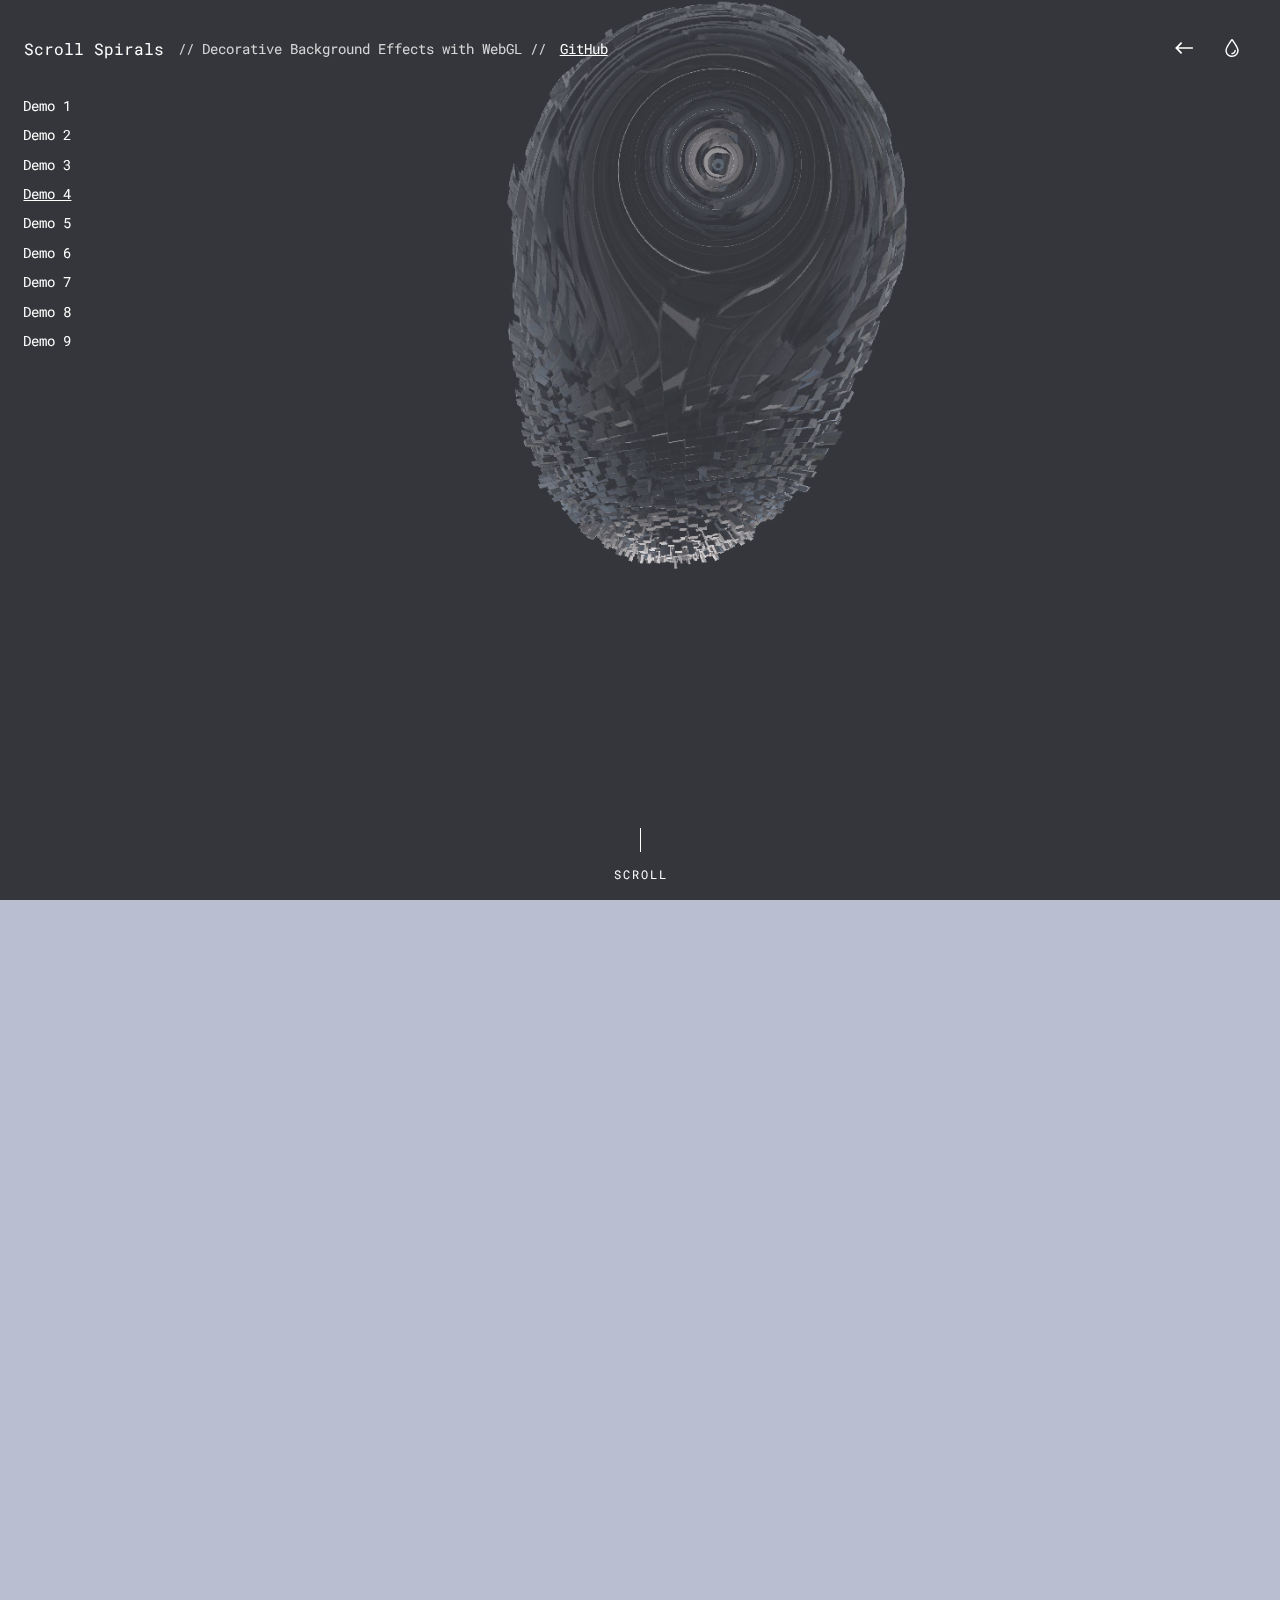
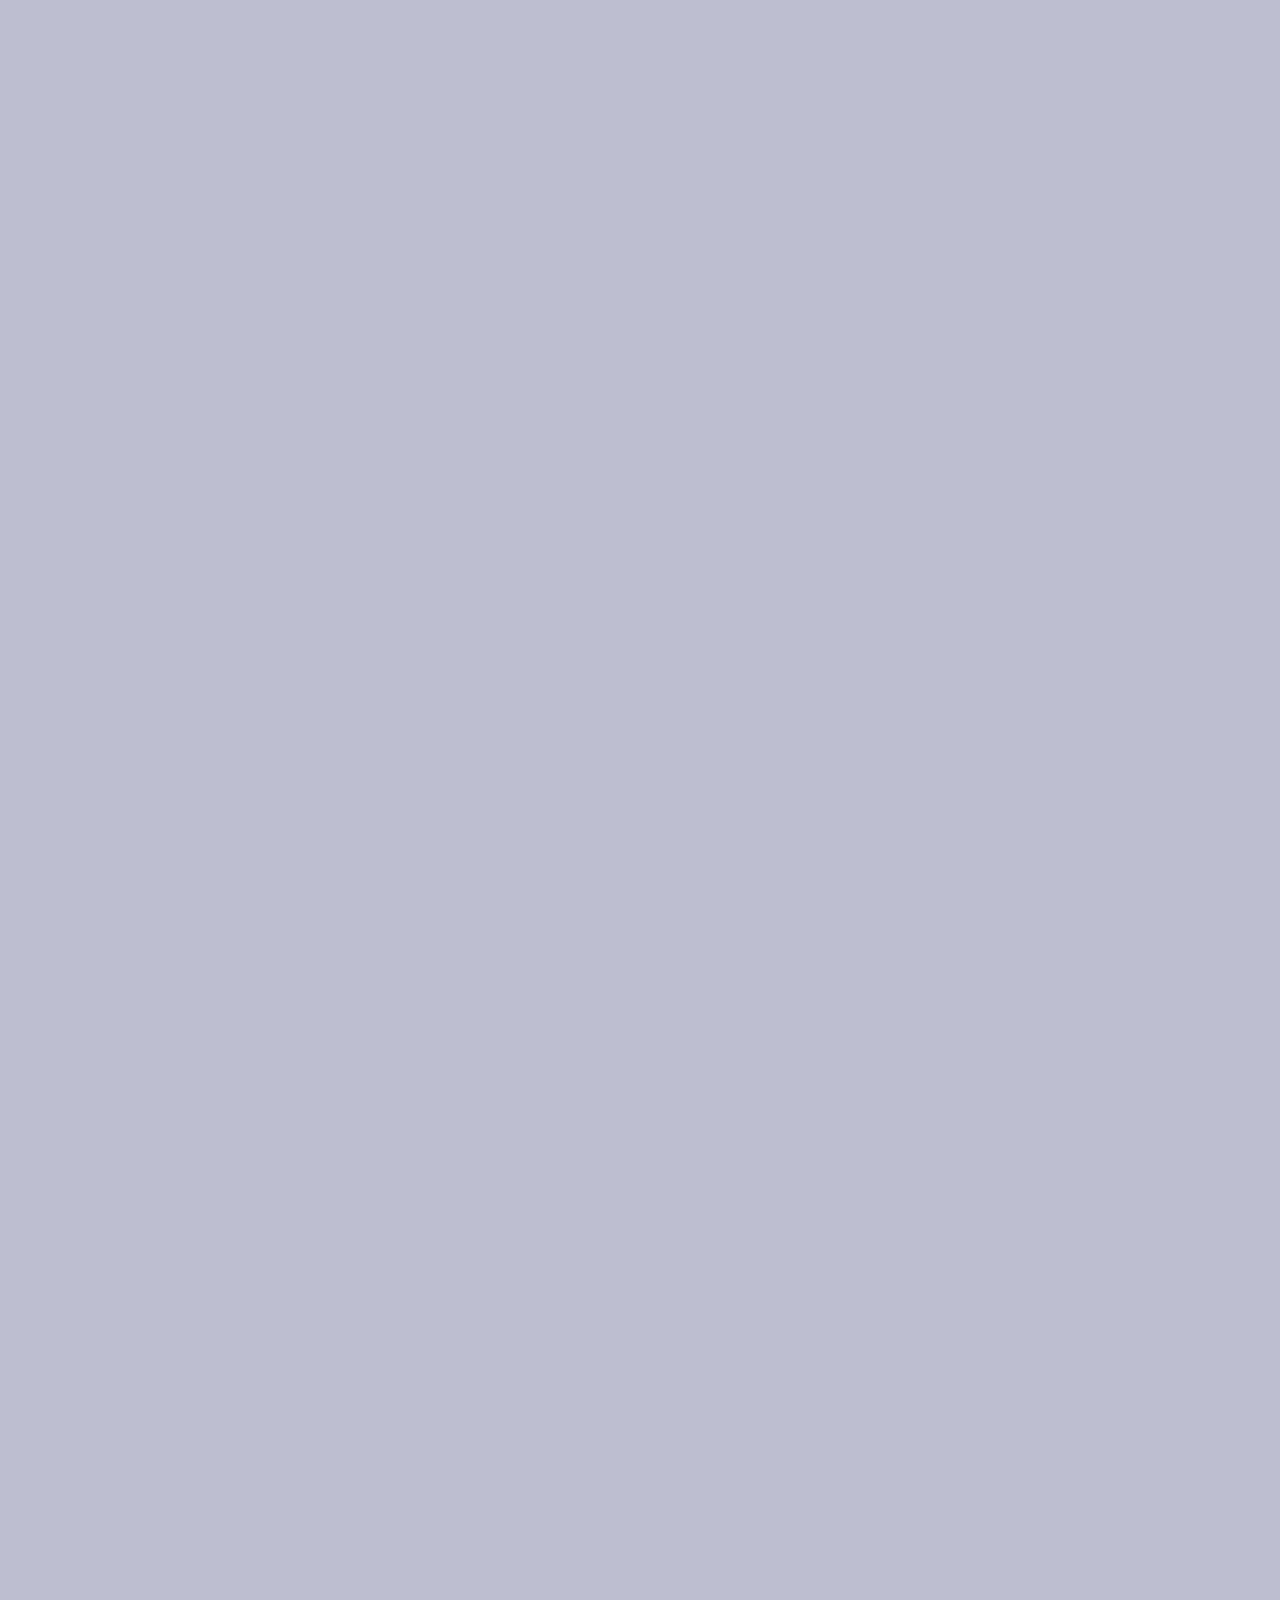
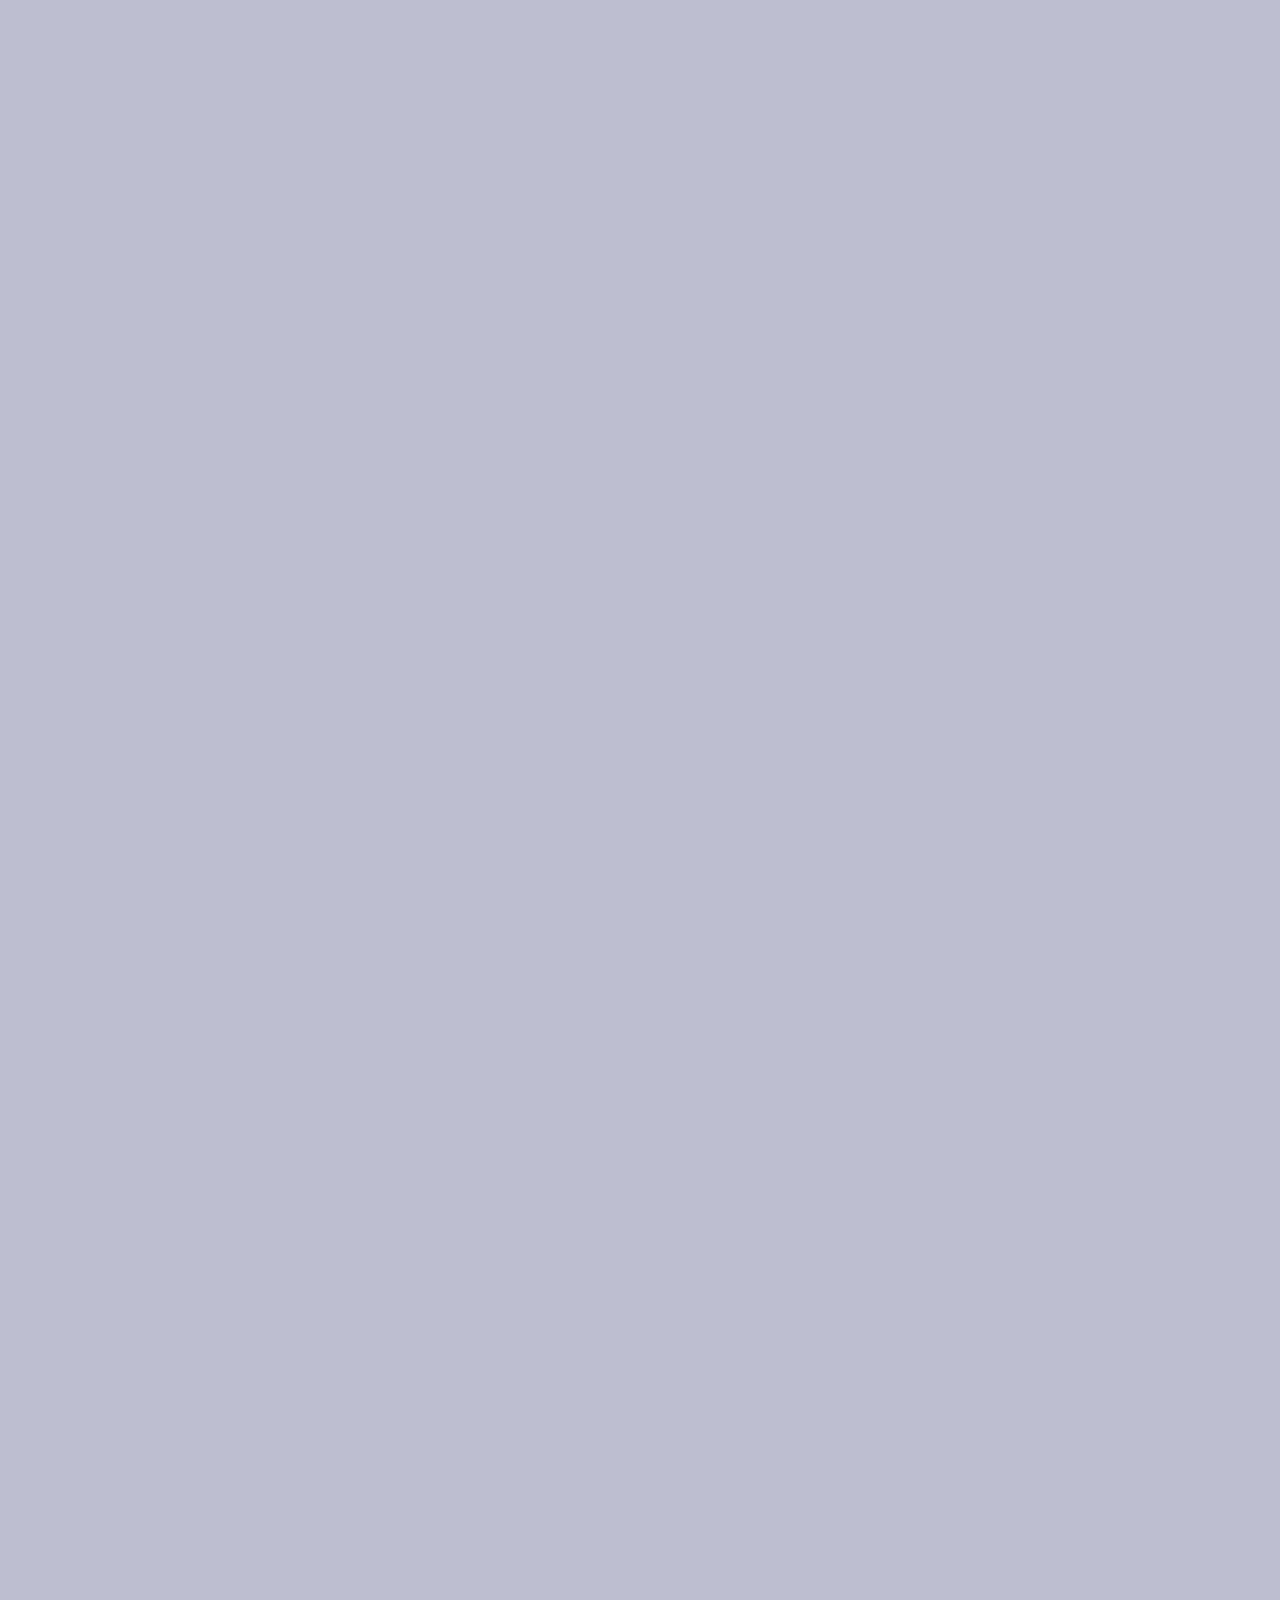
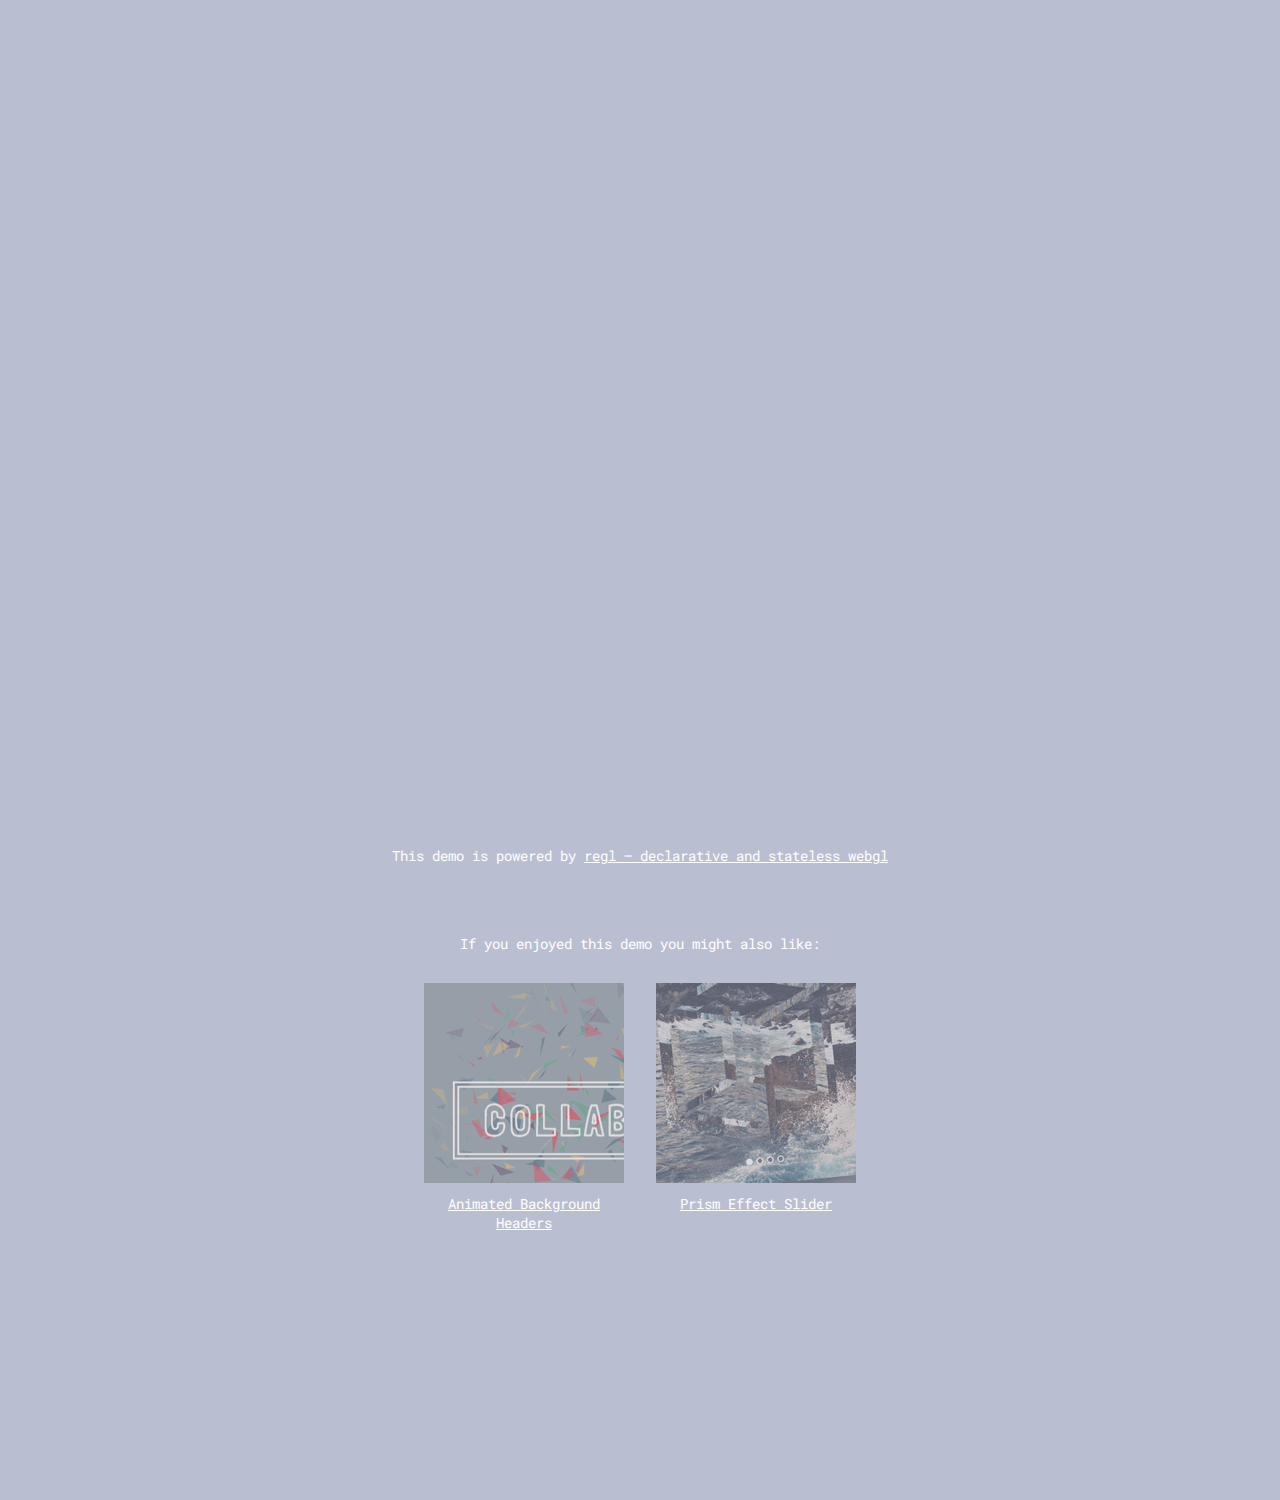
<file: index4.html>
<!DOCTYPE html>
<html lang="en" class="no-js">
<head>
	<meta charset="UTF-8" />
	<meta name="viewport" content="width=device-width, initial-scale=1">
	<title>WebGL Scroll Spiral | Demo 2 | Codrops</title>
	<meta name="description" content="Some decorative background scroll effects for websites using WebGL and regl" />
	<meta name="keywords" content="regl, webgl, background, website, decorative, scroll effect, spiral, distortion " />
	<meta name="author" content="Codrops" />
	<link rel="shortcut icon" href="favicon.ico">
	<link href="https://fonts.googleapis.com/css?family=Roboto+Mono:400,700" rel="stylesheet">
	<link rel="stylesheet" type="text/css" href="css/normalize.css" />
	<link rel="stylesheet" type="text/css" href="css/demo.css" />
	<script>document.documentElement.className = 'js';</script>
</head>
<body class="demo-4 loading">
	<canvas id="webgl"></canvas>
	<svg class="hidden">
		<symbol id="icon-arrow" viewBox="0 0 24 24">
			<title>arrow</title>
			<polygon points="6.3,12.8 20.9,12.8 20.9,11.2 6.3,11.2 10.2,7.2 9,6 3.1,12 9,18 10.2,16.8 " />
		</symbol>
		<symbol id="icon-drop" viewBox="0 0 24 24">
			<title>drop</title>
			<path d="M12,21c-3.6,0-6.6-3-6.6-6.6C5.4,11,10.8,4,11.4,3.2C11.6,3.1,11.8,3,12,3s0.4,0.1,0.6,0.3c0.6,0.8,6.1,7.8,6.1,11.2C18.6,18.1,15.6,21,12,21zM12,4.8c-1.8,2.4-5.2,7.4-5.2,9.6c0,2.9,2.3,5.2,5.2,5.2s5.2-2.3,5.2-5.2C17.2,12.2,13.8,7.3,12,4.8z" />
			<path d="M12,18.2c-0.4,0-0.7-0.3-0.7-0.7s0.3-0.7,0.7-0.7c1.3,0,2.4-1.1,2.4-2.4c0-0.4,0.3-0.7,0.7-0.7c0.4,0,0.7,0.3,0.7,0.7C15.8,16.5,14.1,18.2,12,18.2z" />
		</symbol>
	</svg>
	<main>
		<header class="content content--header">
			<div class="content__top">
				<h1 class="main-title">Scroll Spirals</h1>
				<p class="main-tagline">Decorative Background Effects with WebGL</p>
				<a class="github" href="https://github.com/codrops/ScrollSpiral/">GitHub</a>
				<div class="codrops-links">
					<a class="codrops-icon codrops-icon--prev" href="https://tympanus.net/Development/DeveloperDesignerPageLayout/" title="Previous Demo"><svg class="icon icon--arrow"><use xlink:href="#icon-arrow"></use></svg></a>
					<a class="codrops-icon codrops-icon--drop" href="https://tympanus.net/codrops/?p=30761" title="Back to the article"><svg class="icon icon--drop"><use xlink:href="#icon-drop"></use></svg></a>
				</div>
				<nav class="demos">
					<a class="demo" href="index.html">Demo 1</a>
					<a class="demo" href="index2.html">Demo 2</a>
					<a class="demo" href="index3.html">Demo 3</a>
					<a class="demo demo--current" href="index4.html">Demo 4</a>
					<a class="demo" href="index5.html">Demo 5</a>
					<a class="demo" href="index6.html">Demo 6</a>
					<a class="demo" href="index7.html">Demo 7</a>
					<a class="demo" href="index8.html">Demo 8</a>
					<a class="demo" href="index9.html">Demo 9</a>
				</nav>
			</div>
		</header>
		<section class="content content--main"></section>
		<section class="content content--related">
			<p class="content__text">This demo is powered by <a href="http://regl.party/">regl &mdash; declarative and stateless webgl</a></p>
			<h3 class="content__text">If you enjoyed this demo you might also like:</h3>
			<a class="media-item" href="https://tympanus.net/Development/AnimatedHeaderBackgrounds/">
				<img class="media-item__img" src="img/related/AnimatedHeaderBackgrounds.png">
				<h3 class="media-item__title">Animated Background Headers</h3>
			</a>
			<a class="media-item" href="https://tympanus.net/Tutorials/PrismEffectSlider/">
				<img class="media-item__img" src="img/related/PrismEffectSlider.jpg">
				<h3 class="media-item__title">Prism Effect Slider</h3>
			</a>
		</section>
	</main>
	<script src="js/regl.min.js"></script>
	<script type="x-shader/x-fragment" id="fragmentShader">
	#define TWO_PI 6.2831853072
	#define PI 3.14159265359

	precision highp float;

	uniform float globaltime;
	uniform vec2 resolution;
	uniform float aspect;
	uniform float scroll;
	uniform float velocity;
	uniform sampler2D texture;

	const float timescale = 0.1;
	const float twist = 2.0;

	vec2 rotate(vec2 v, float angle) {
		float c = cos(angle);
		float s = sin(angle);
		return v * mat2(c, -s, s, c);
	}

	float nsin(float value) {
		return sin(value * TWO_PI) * 0.5 + 0.5;
	}

	void main(void) {
		float time = globaltime * timescale;
		vec2 center = vec2(sin(TWO_PI * time * 0.2), cos(TWO_PI * time * 0.2)) * nsin(time * 0.3) * 0.5;
		vec2 tx = (gl_FragCoord.xy / resolution.xy - 0.5 - center) * vec2(aspect, 1.0);
		float len = length(tx);
		float zoom = 1.0 + scroll - len * 10.0 * (1.0 - scroll) + len * velocity * 10.0;

		vec4 imgColor = texture2D(
			texture,
			rotate(
				(tx + center) * vec2(1.0, -1.0) * zoom,
				twist * TWO_PI * nsin(len + time) * scroll + time
			) + 0.5
		);

		gl_FragColor = imgColor;
	}
	</script>
	<script src="js/demo4.js"></script>
</body>
</html>
</file>
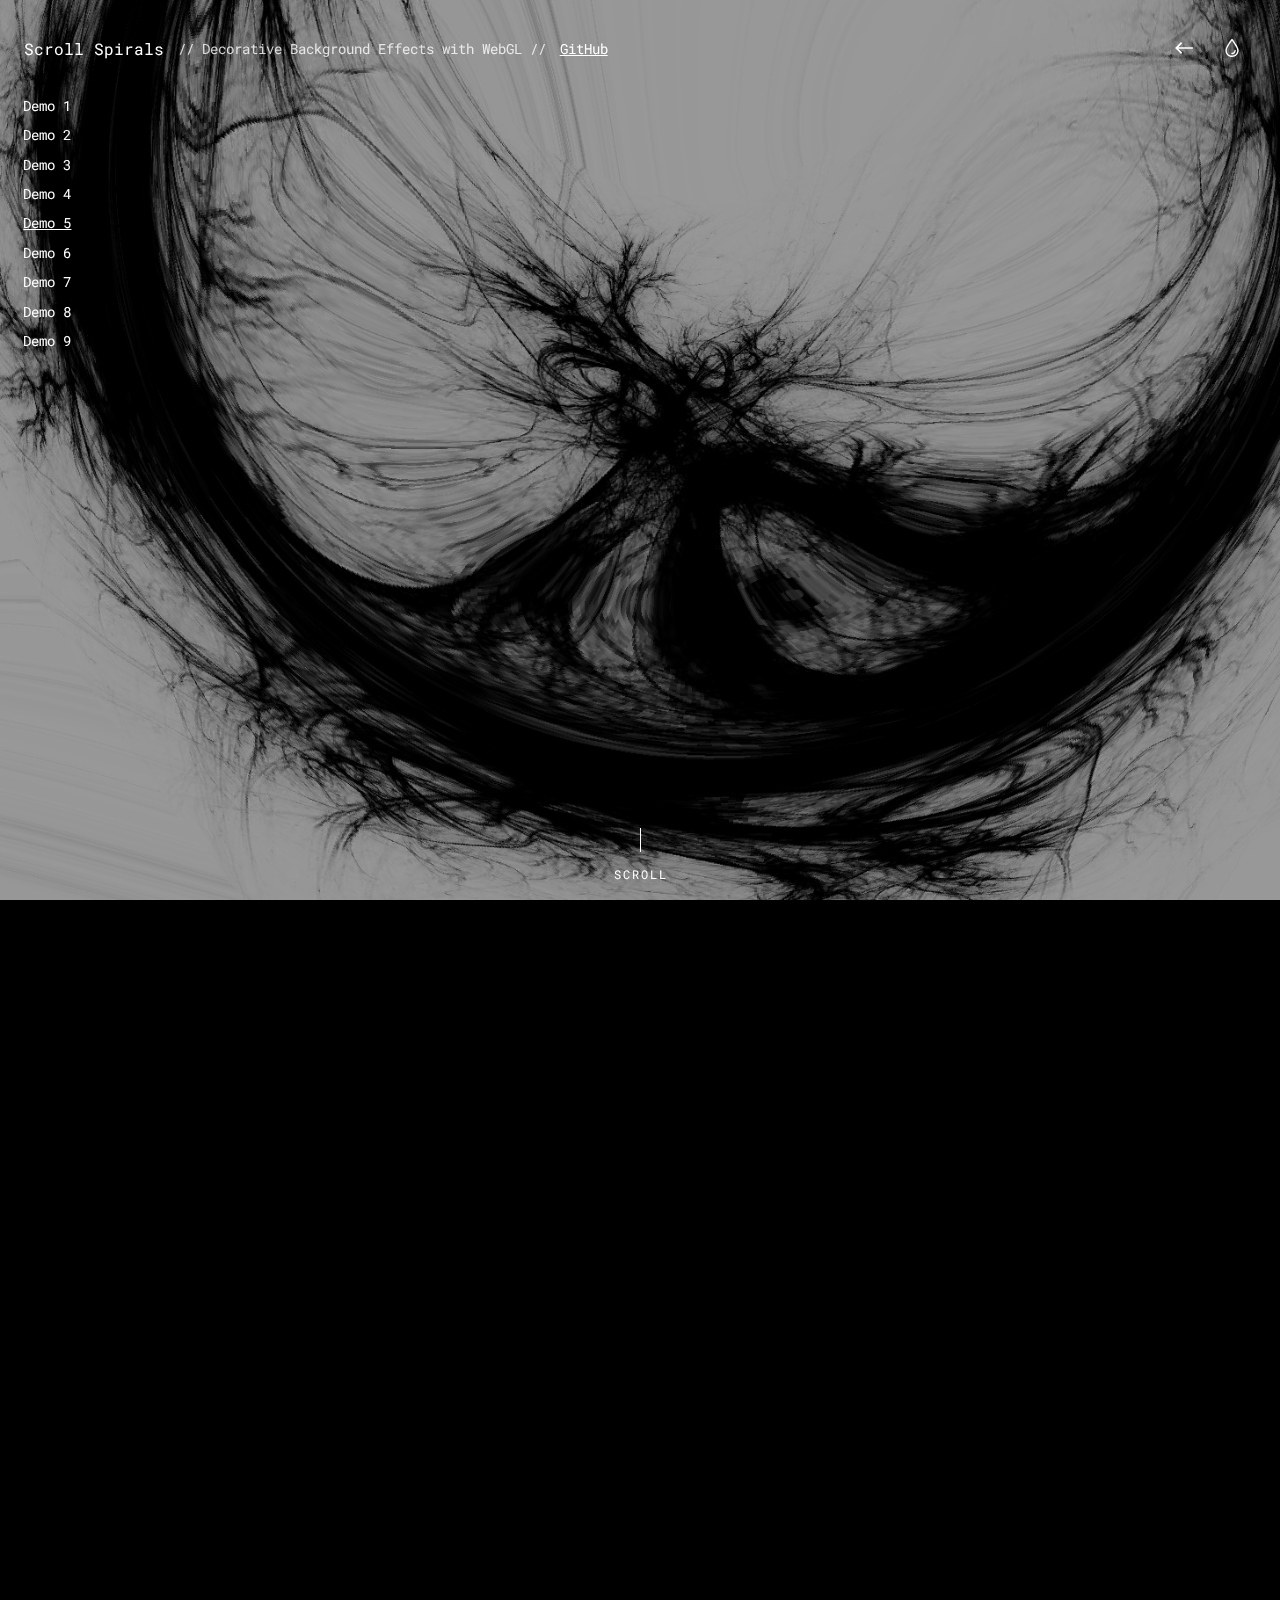
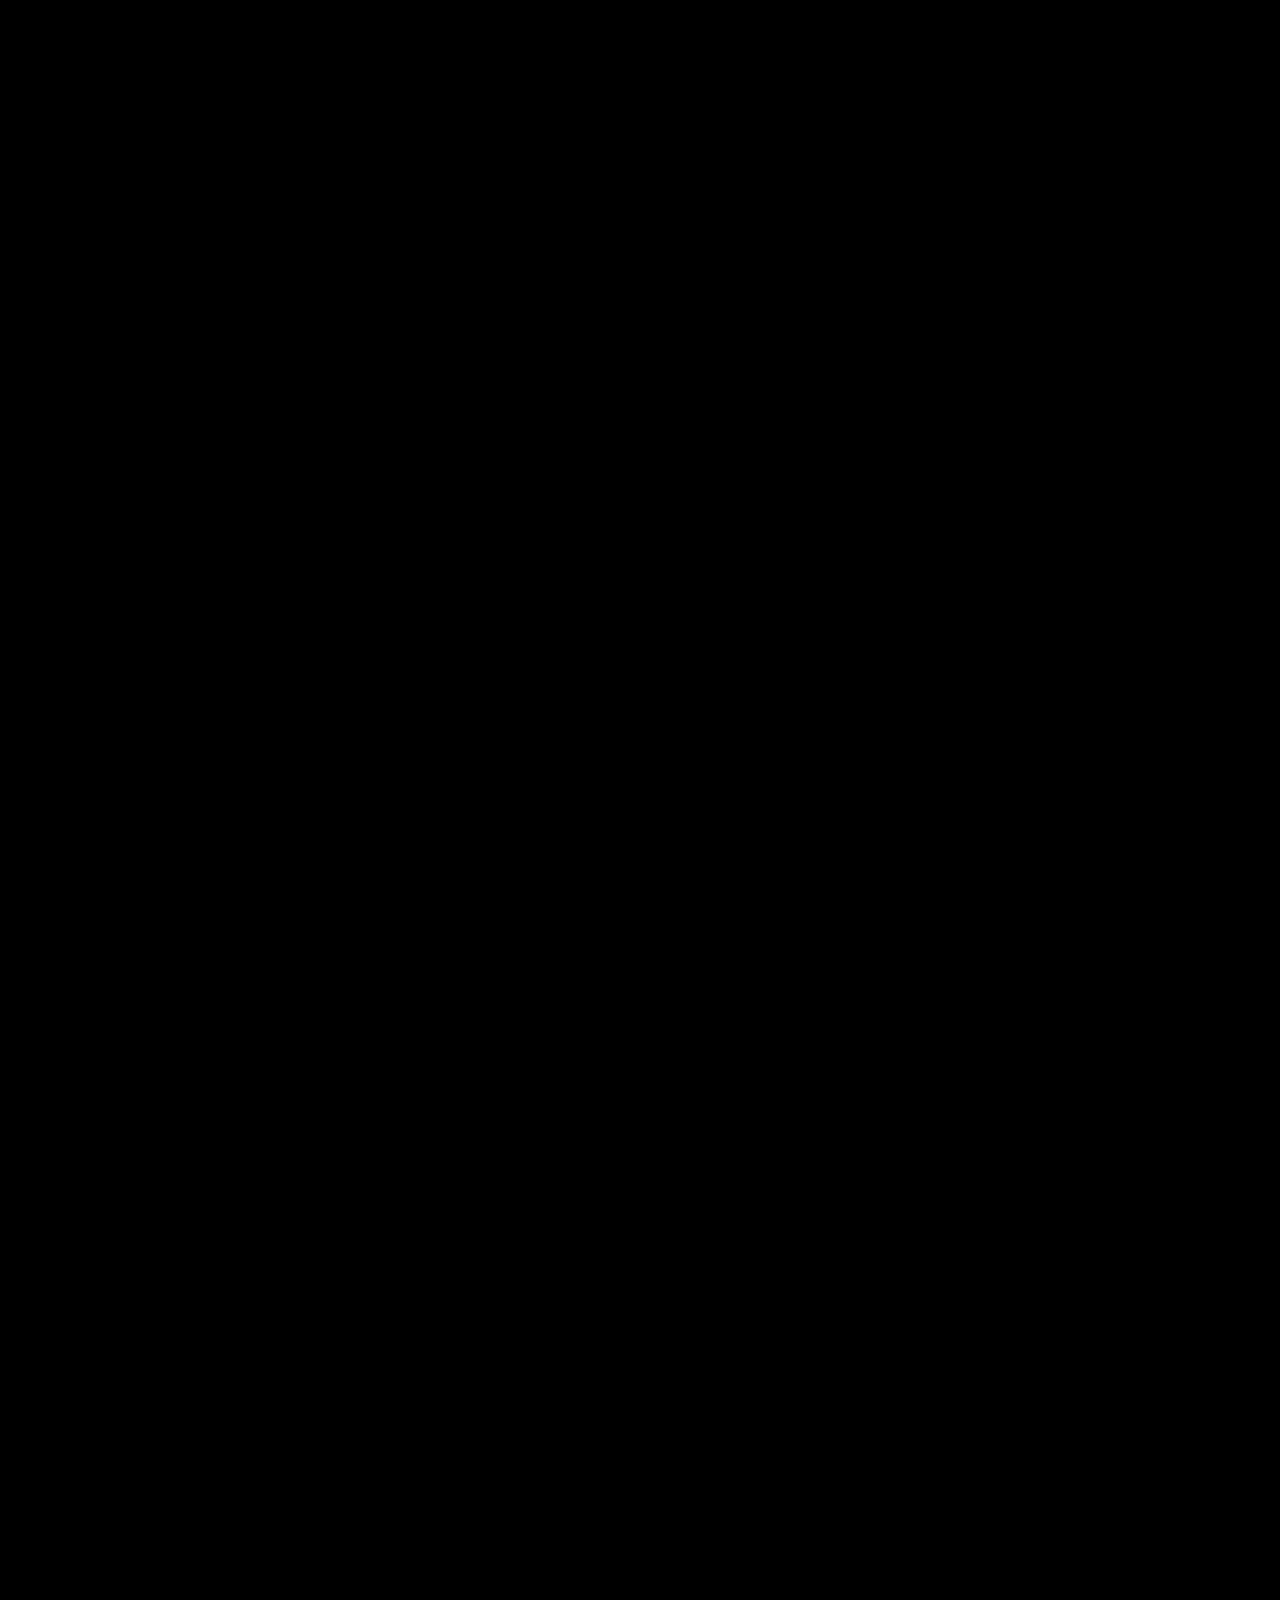
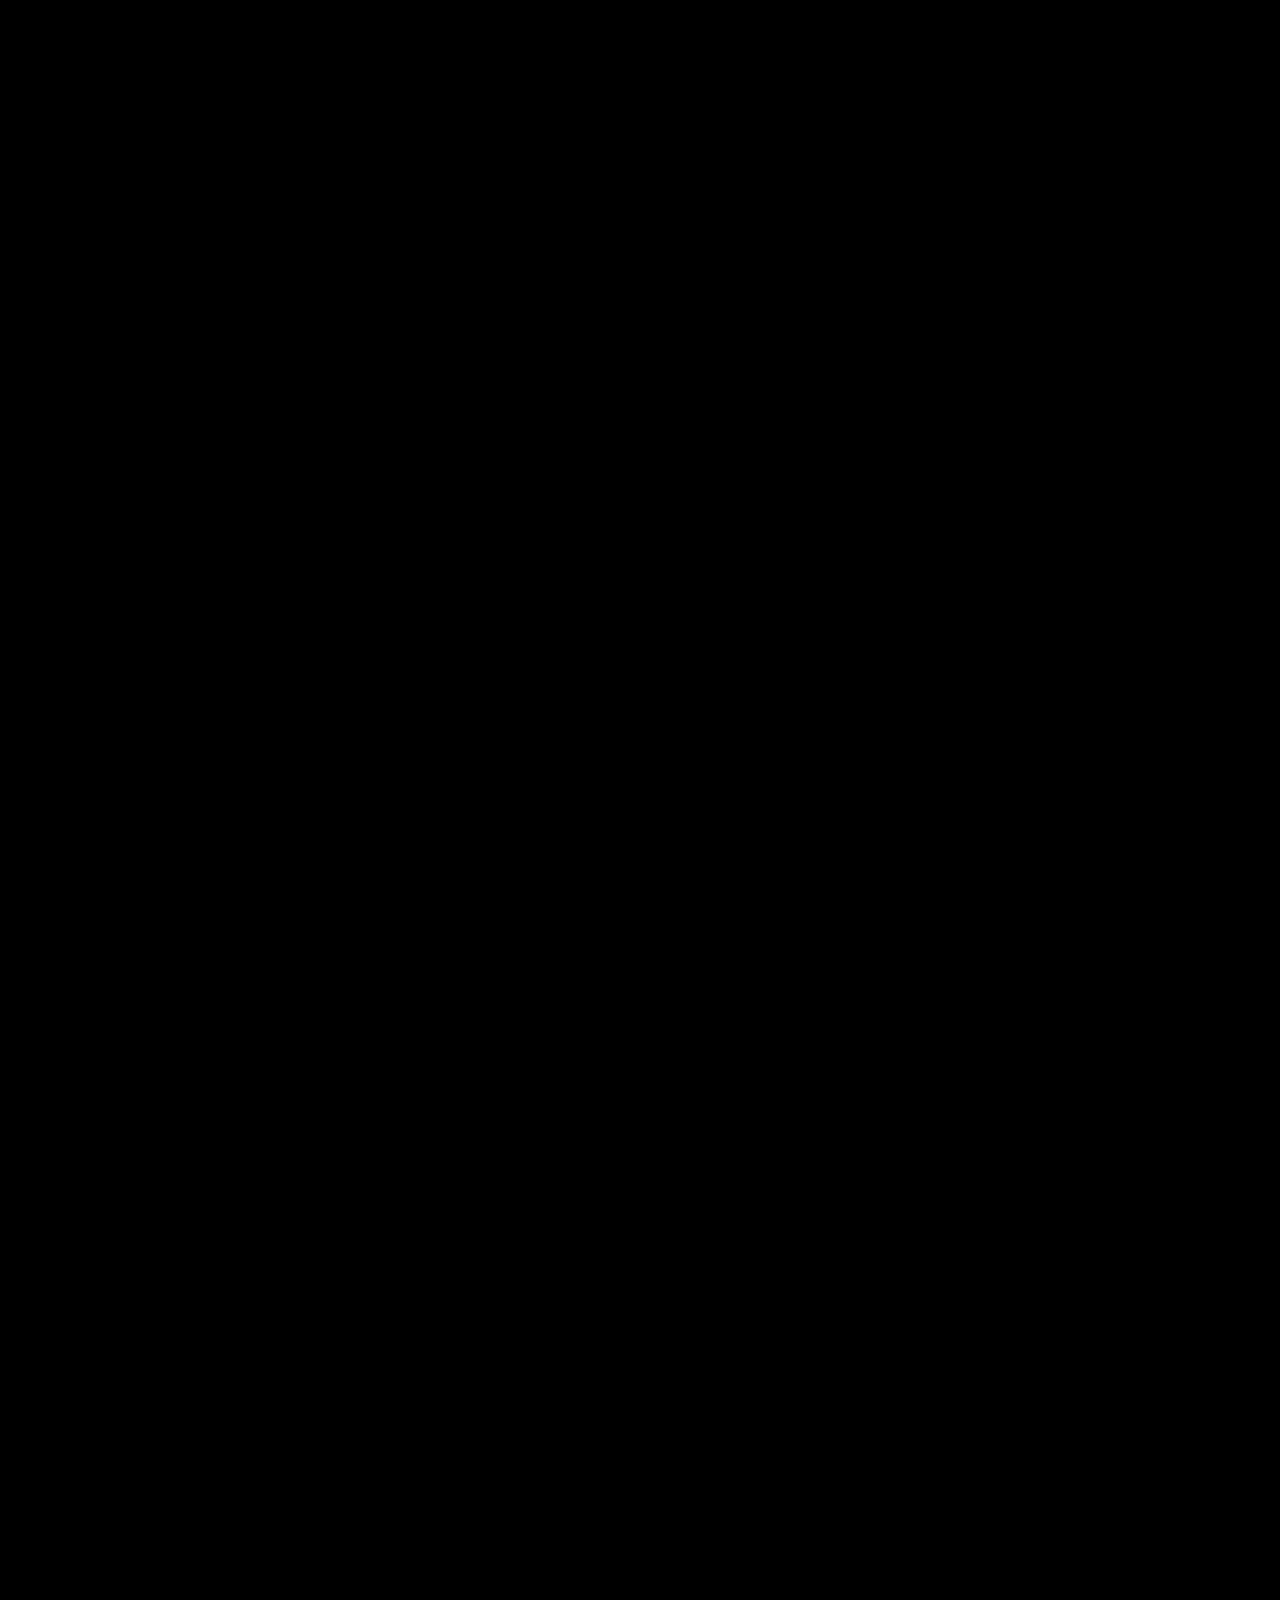
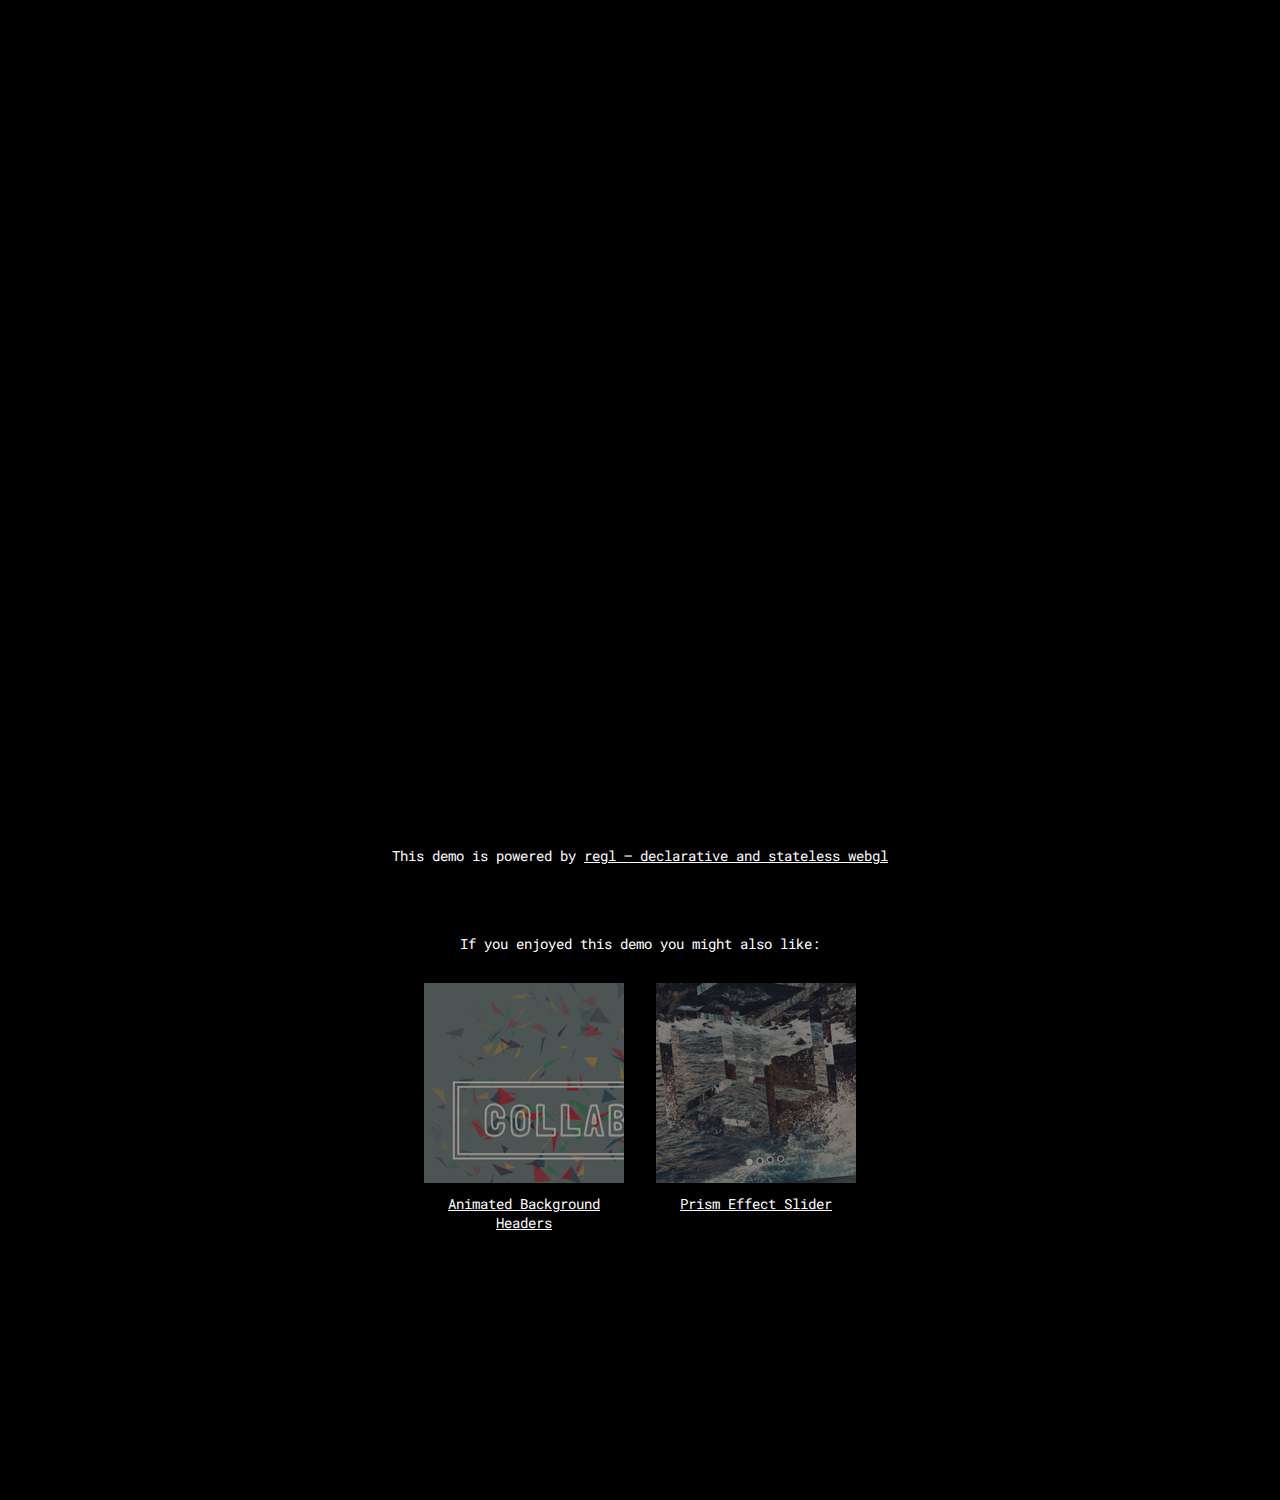
<file: index5.html>
<!DOCTYPE html>
<html lang="en" class="no-js">
<head>
	<meta charset="UTF-8" />
	<meta name="viewport" content="width=device-width, initial-scale=1">
	<title>WebGL Scroll Spiral | Demo 2 | Codrops</title>
	<meta name="description" content="Some decorative background scroll effects for websites using WebGL and regl" />
	<meta name="keywords" content="regl, webgl, background, website, decorative, scroll effect, spiral, distortion " />
	<meta name="author" content="Codrops" />
	<link rel="shortcut icon" href="favicon.ico">
	<link href="https://fonts.googleapis.com/css?family=Roboto+Mono:400,700" rel="stylesheet">
	<link rel="stylesheet" type="text/css" href="css/normalize.css" />
	<link rel="stylesheet" type="text/css" href="css/demo.css" />
	<script>document.documentElement.className = 'js';</script>
</head>
<body class="demo-5 loading">
	<canvas id="webgl"></canvas>
	<svg class="hidden">
		<symbol id="icon-arrow" viewBox="0 0 24 24">
			<title>arrow</title>
			<polygon points="6.3,12.8 20.9,12.8 20.9,11.2 6.3,11.2 10.2,7.2 9,6 3.1,12 9,18 10.2,16.8 " />
		</symbol>
		<symbol id="icon-drop" viewBox="0 0 24 24">
			<title>drop</title>
			<path d="M12,21c-3.6,0-6.6-3-6.6-6.6C5.4,11,10.8,4,11.4,3.2C11.6,3.1,11.8,3,12,3s0.4,0.1,0.6,0.3c0.6,0.8,6.1,7.8,6.1,11.2C18.6,18.1,15.6,21,12,21zM12,4.8c-1.8,2.4-5.2,7.4-5.2,9.6c0,2.9,2.3,5.2,5.2,5.2s5.2-2.3,5.2-5.2C17.2,12.2,13.8,7.3,12,4.8z" />
			<path d="M12,18.2c-0.4,0-0.7-0.3-0.7-0.7s0.3-0.7,0.7-0.7c1.3,0,2.4-1.1,2.4-2.4c0-0.4,0.3-0.7,0.7-0.7c0.4,0,0.7,0.3,0.7,0.7C15.8,16.5,14.1,18.2,12,18.2z" />
		</symbol>
	</svg>
	<main>
		<header class="content content--header">
			<div class="content__top">
				<h1 class="main-title">Scroll Spirals</h1>
				<p class="main-tagline">Decorative Background Effects with WebGL</p>
				<a class="github" href="https://github.com/codrops/ScrollSpiral/">GitHub</a>
				<div class="codrops-links">
					<a class="codrops-icon codrops-icon--prev" href="https://tympanus.net/Development/DeveloperDesignerPageLayout/" title="Previous Demo"><svg class="icon icon--arrow"><use xlink:href="#icon-arrow"></use></svg></a>
					<a class="codrops-icon codrops-icon--drop" href="https://tympanus.net/codrops/?p=30761" title="Back to the article"><svg class="icon icon--drop"><use xlink:href="#icon-drop"></use></svg></a>
				</div>
				<nav class="demos">
					<a class="demo" href="index.html">Demo 1</a>
					<a class="demo" href="index2.html">Demo 2</a>
					<a class="demo" href="index3.html">Demo 3</a>
					<a class="demo" href="index4.html">Demo 4</a>
					<a class="demo demo--current" href="index5.html">Demo 5</a>
					<a class="demo" href="index6.html">Demo 6</a>
					<a class="demo" href="index7.html">Demo 7</a>
					<a class="demo" href="index8.html">Demo 8</a>
					<a class="demo" href="index9.html">Demo 9</a>
				</nav>
			</div>
		</header>
		<section class="content content--main"></section>
		<section class="content content--related">
			<p class="content__text">This demo is powered by <a href="http://regl.party/">regl &mdash; declarative and stateless webgl</a></p>
			<h3 class="content__text">If you enjoyed this demo you might also like:</h3>
			<a class="media-item" href="https://tympanus.net/Development/AnimatedHeaderBackgrounds/">
				<img class="media-item__img" src="img/related/AnimatedHeaderBackgrounds.png">
				<h3 class="media-item__title">Animated Background Headers</h3>
			</a>
			<a class="media-item" href="https://tympanus.net/Tutorials/PrismEffectSlider/">
				<img class="media-item__img" src="img/related/PrismEffectSlider.jpg">
				<h3 class="media-item__title">Prism Effect Slider</h3>
			</a>
		</section>
	</main>
	<script src="js/regl.min.js"></script>
	<script type="x-shader/x-fragment" id="fragmentShader">
	#define TWO_PI 6.2831853072
	#define PI 3.14159265359

	precision highp float;

	uniform float globaltime;
	uniform vec2 resolution;
	uniform float aspect;
	uniform float scroll;
	uniform float velocity;
	uniform sampler2D texture;

	const float timescale = 0.1;
	const float twist = 2.0;

	vec2 rotate(vec2 v, float angle) {
		float c = cos(angle);
		float s = sin(angle);
		return v * mat2(c, -s, s, c);
	}

	float nsin(float value) {
		return sin(value * TWO_PI) * 0.5 + 0.5;
	}

	void main(void) {
		float time = globaltime * timescale;
		vec2 center = vec2(sin(TWO_PI * time * 0.2), cos(TWO_PI * time * 0.2)) * nsin(time * 0.3) * 0.5;
		vec2 tx = (gl_FragCoord.xy / resolution.xy - 0.5 - center) * vec2(aspect, 1.0);
		float len = 1.0 - length(tx);
		float zoom = 1.0 + scroll - len * 3.0 * (1.0 - scroll) + len * velocity * 10.0;

		vec4 imgColor = texture2D(
			texture,
			rotate(
				(tx + center) * vec2(1.0, -1.0) * zoom,
				twist * TWO_PI * nsin(len + time) * scroll + time
			) + 0.5
		);

		gl_FragColor = imgColor;
	}
	</script>
	<script src="js/demo5.js"></script>
</body>
</html>
</file>
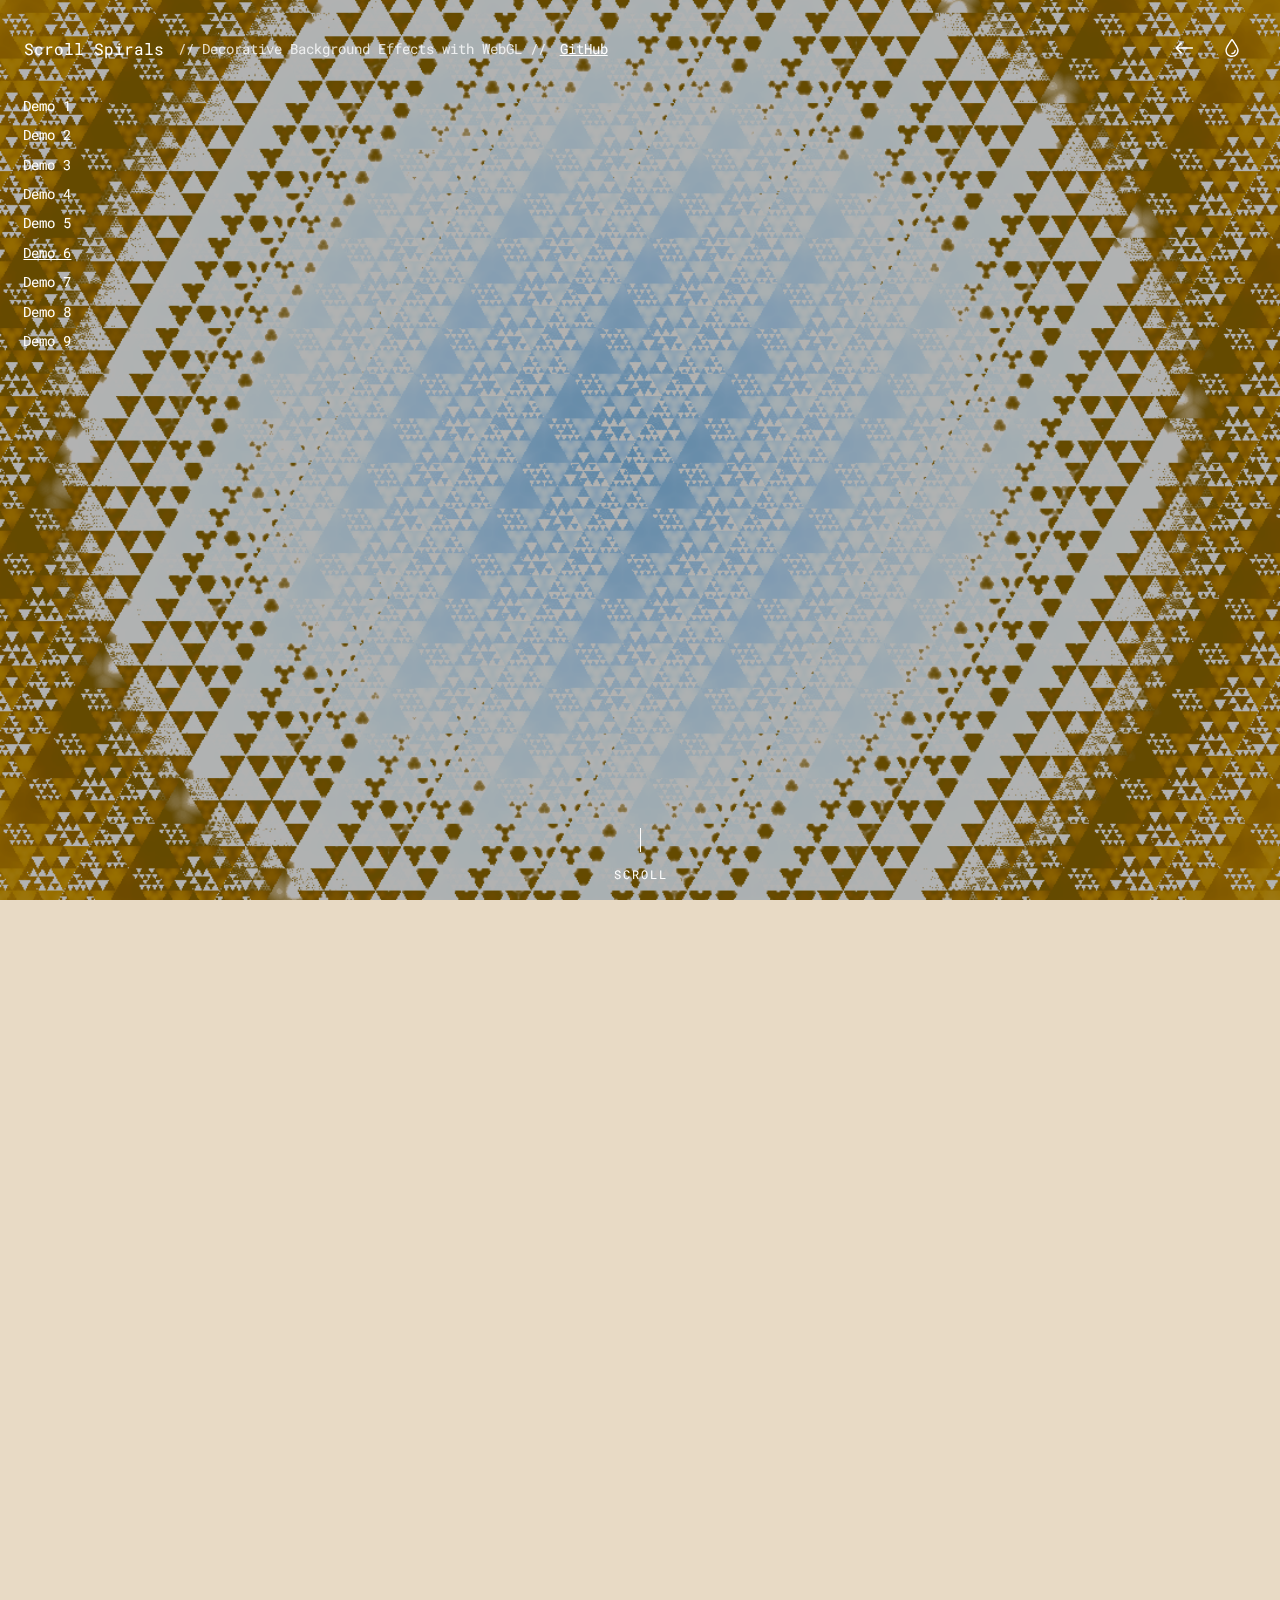
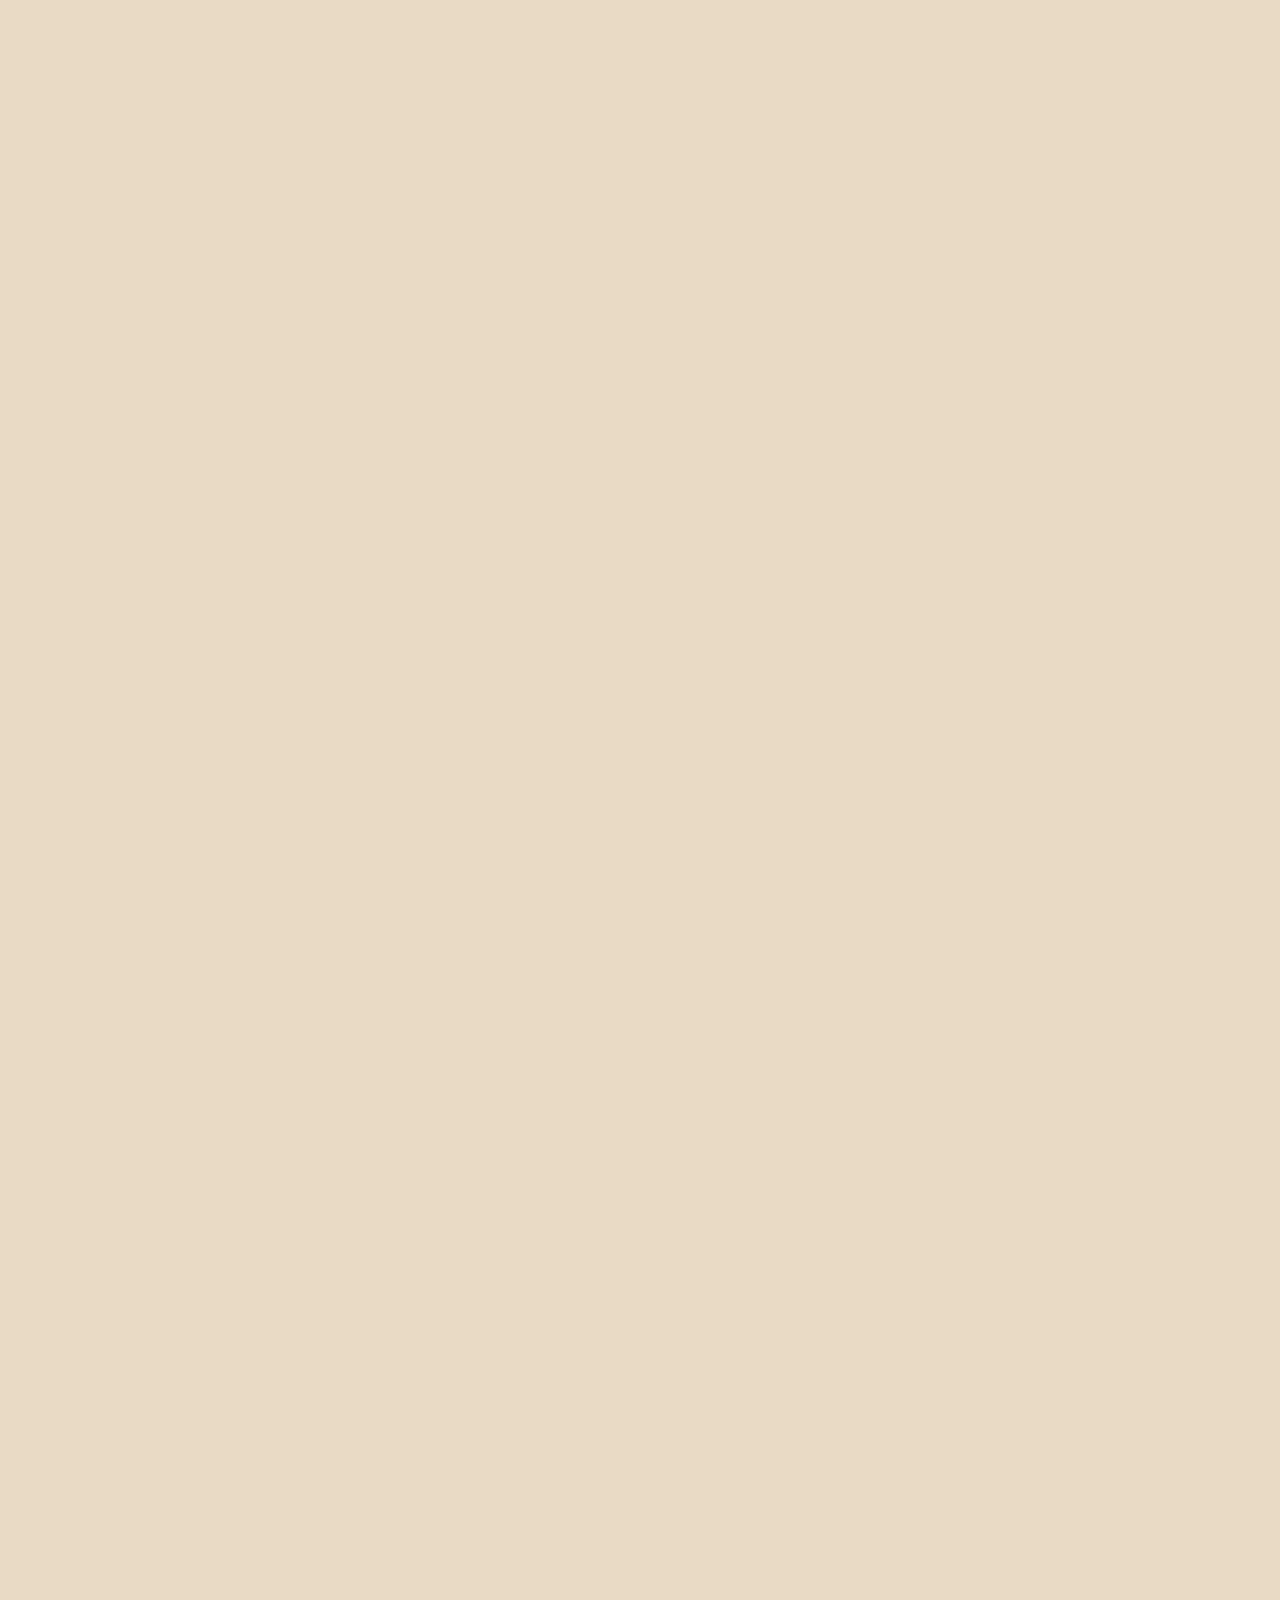
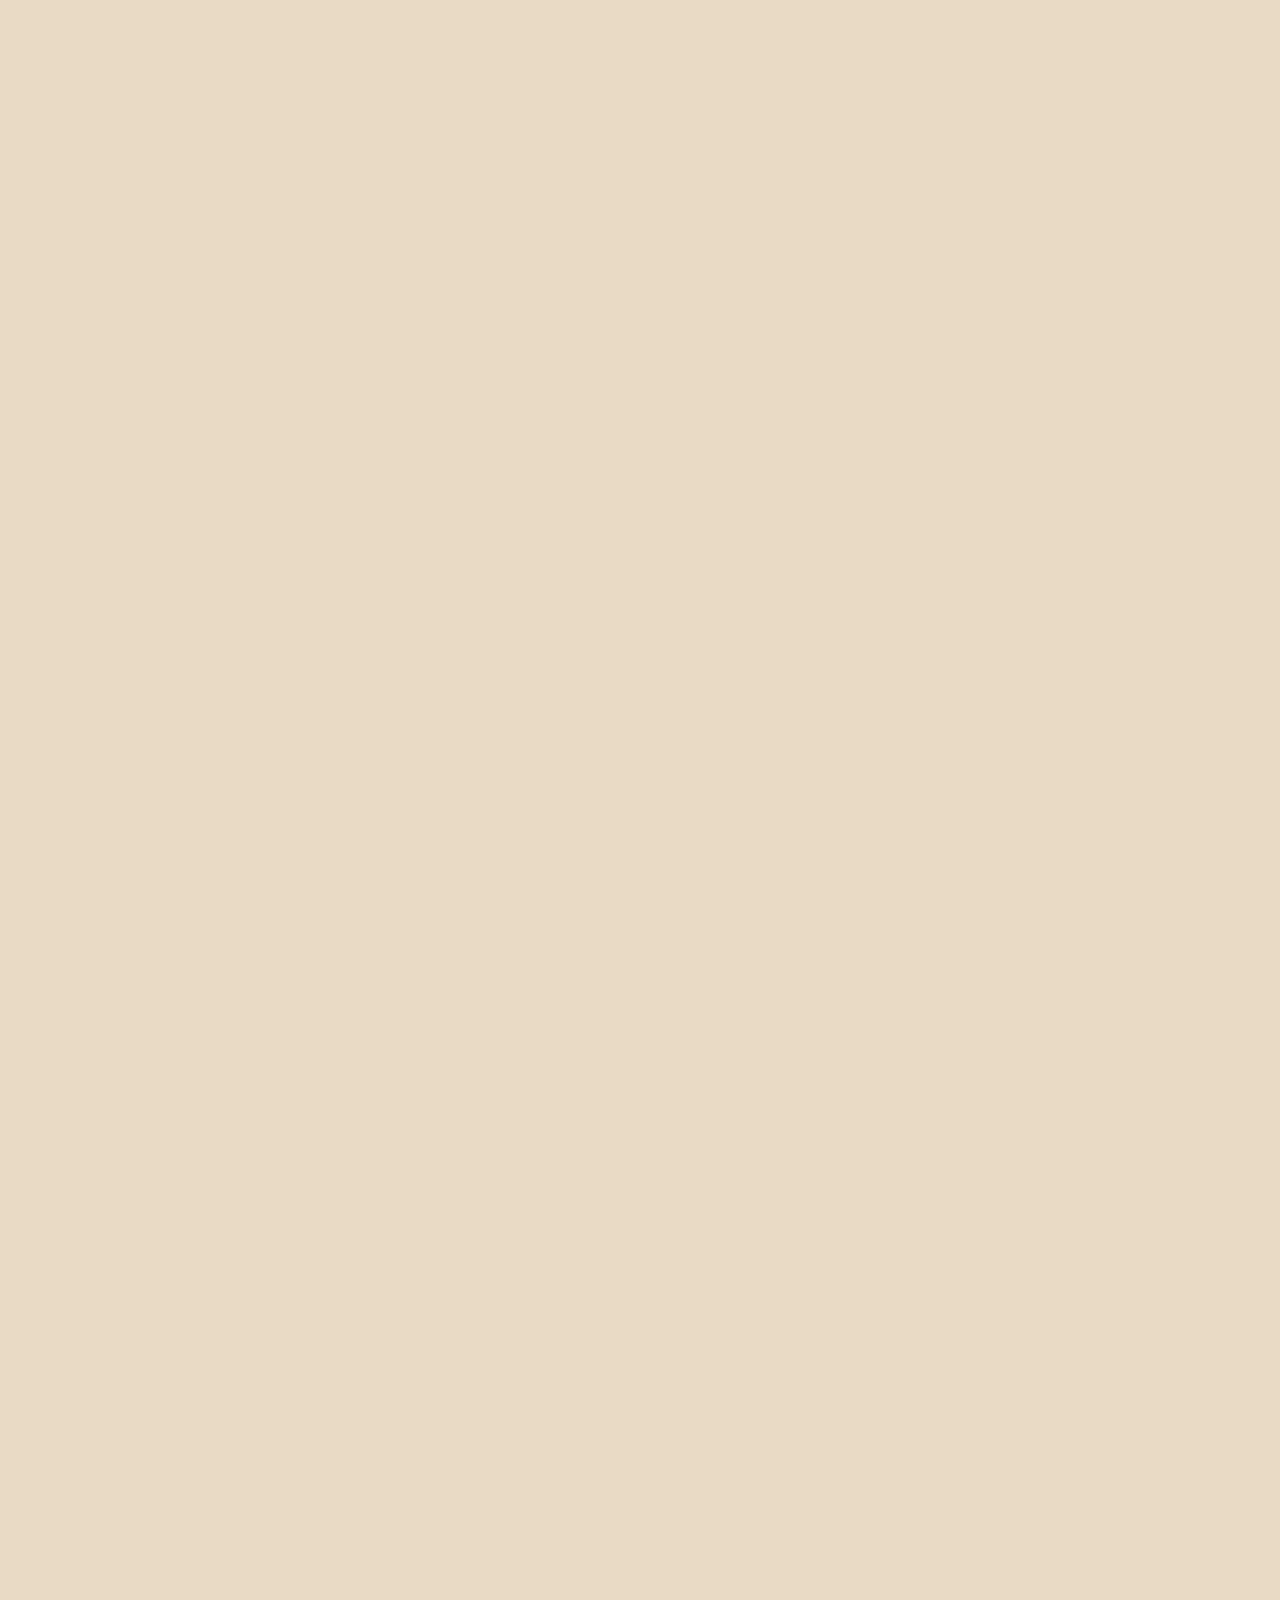
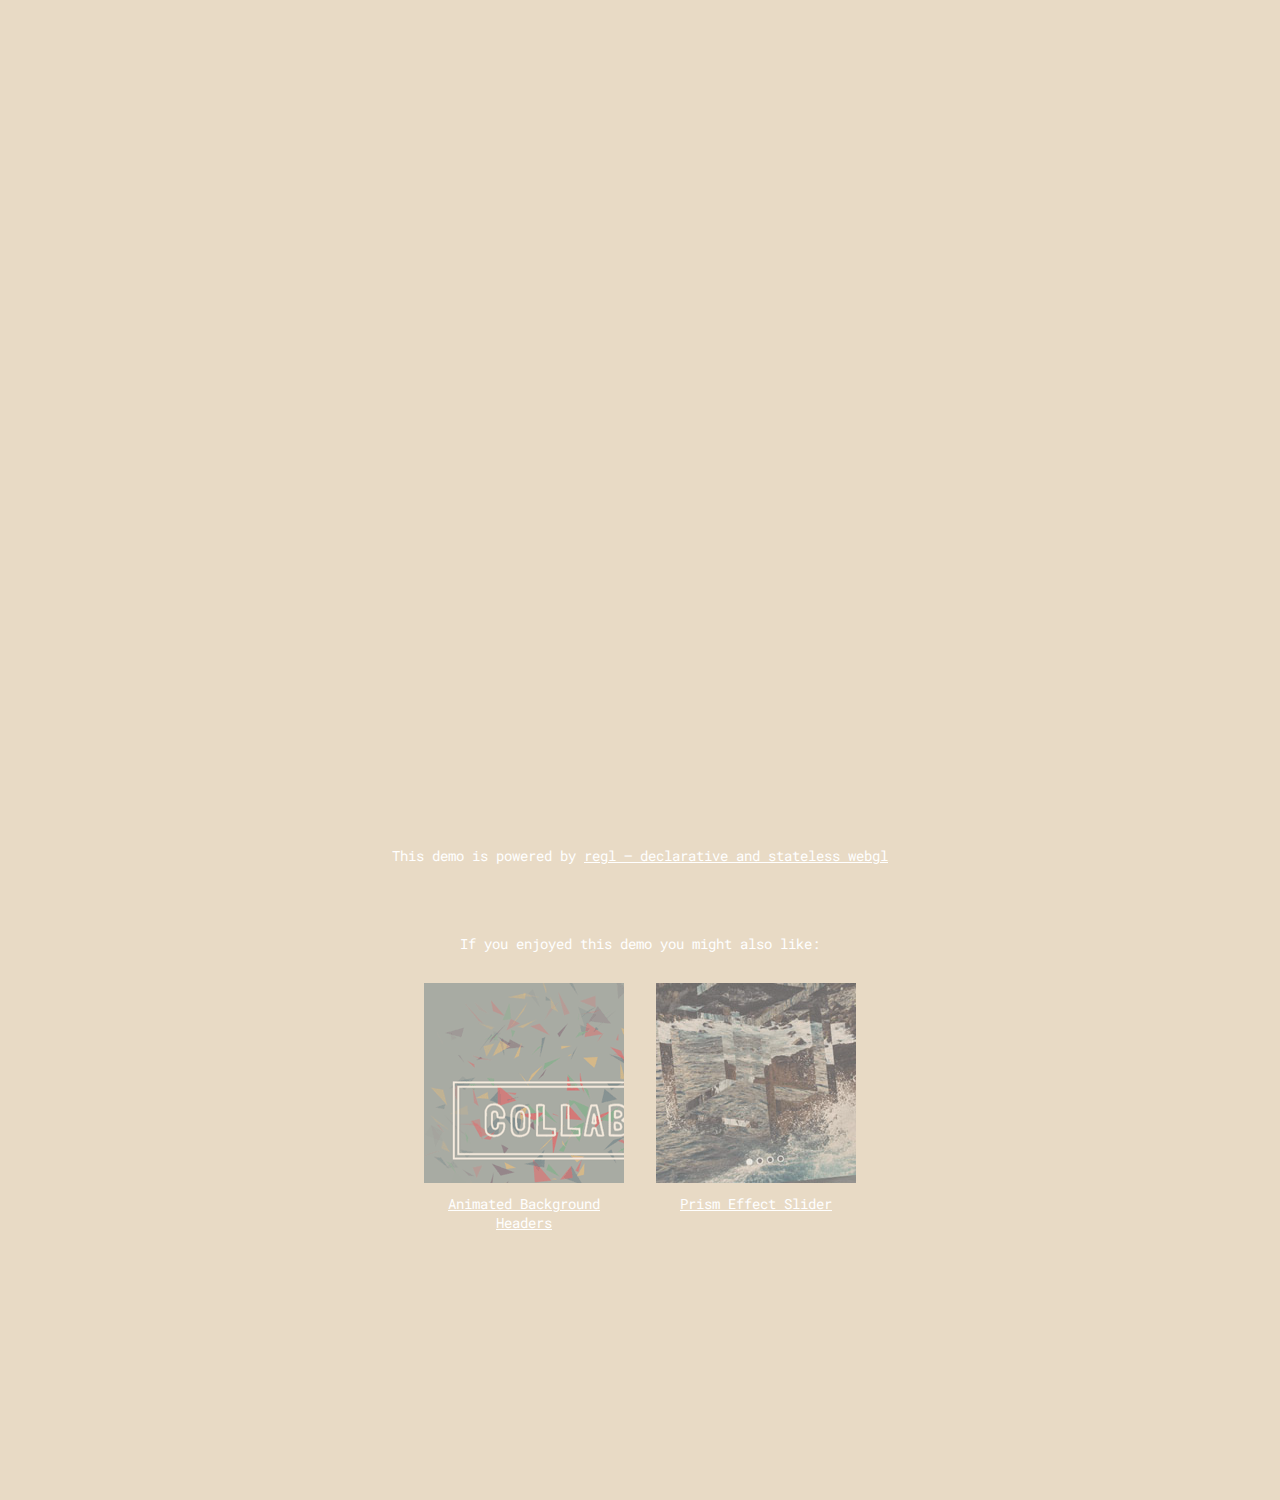
<file: index6.html>
<!DOCTYPE html>
<html lang="en" class="no-js">
<head>
	<meta charset="UTF-8" />
	<meta name="viewport" content="width=device-width, initial-scale=1">
	<title>WebGL Scroll Spiral | Demo 3 | Codrops</title>
	<meta name="description" content="Some decorative background scroll effects for websites using WebGL and regl" />
	<meta name="keywords" content="regl, webgl, background, website, decorative, scroll effect, spiral, distortion " />
	<meta name="author" content="Codrops" />
	<link rel="shortcut icon" href="favicon.ico">
	<link href="https://fonts.googleapis.com/css?family=Roboto+Mono:400,700" rel="stylesheet">
	<link rel="stylesheet" type="text/css" href="css/normalize.css" />
	<link rel="stylesheet" type="text/css" href="css/demo.css" />
	<script>document.documentElement.className = 'js';</script>
</head>
<body class="demo-6 loading">
	<canvas id="webgl"></canvas>
	<svg class="hidden">
		<symbol id="icon-arrow" viewBox="0 0 24 24">
			<title>arrow</title>
			<polygon points="6.3,12.8 20.9,12.8 20.9,11.2 6.3,11.2 10.2,7.2 9,6 3.1,12 9,18 10.2,16.8 " />
		</symbol>
		<symbol id="icon-drop" viewBox="0 0 24 24">
			<title>drop</title>
			<path d="M12,21c-3.6,0-6.6-3-6.6-6.6C5.4,11,10.8,4,11.4,3.2C11.6,3.1,11.8,3,12,3s0.4,0.1,0.6,0.3c0.6,0.8,6.1,7.8,6.1,11.2C18.6,18.1,15.6,21,12,21zM12,4.8c-1.8,2.4-5.2,7.4-5.2,9.6c0,2.9,2.3,5.2,5.2,5.2s5.2-2.3,5.2-5.2C17.2,12.2,13.8,7.3,12,4.8z" />
			<path d="M12,18.2c-0.4,0-0.7-0.3-0.7-0.7s0.3-0.7,0.7-0.7c1.3,0,2.4-1.1,2.4-2.4c0-0.4,0.3-0.7,0.7-0.7c0.4,0,0.7,0.3,0.7,0.7C15.8,16.5,14.1,18.2,12,18.2z" />
		</symbol>
	</svg>
	<main>
		<header class="content content--header">
			<div class="content__top">
				<h1 class="main-title">Scroll Spirals</h1>
				<p class="main-tagline">Decorative Background Effects with WebGL</p>
				<a class="github" href="https://github.com/codrops/ScrollSpiral/">GitHub</a>
				<div class="codrops-links">
					<a class="codrops-icon codrops-icon--prev" href="https://tympanus.net/Development/DeveloperDesignerPageLayout/" title="Previous Demo"><svg class="icon icon--arrow"><use xlink:href="#icon-arrow"></use></svg></a>
					<a class="codrops-icon codrops-icon--drop" href="https://tympanus.net/codrops/?p=30761" title="Back to the article"><svg class="icon icon--drop"><use xlink:href="#icon-drop"></use></svg></a>
				</div>
				<nav class="demos">
					<a class="demo" href="index.html">Demo 1</a>
					<a class="demo" href="index2.html">Demo 2</a>
					<a class="demo" href="index3.html">Demo 3</a>
					<a class="demo" href="index4.html">Demo 4</a>
					<a class="demo" href="index5.html">Demo 5</a>
					<a class="demo demo--current" href="index6.html">Demo 6</a>
					<a class="demo" href="index7.html">Demo 7</a>
					<a class="demo" href="index8.html">Demo 8</a>
					<a class="demo" href="index9.html">Demo 9</a>
				</nav>
			</div>
		</header>
		<section class="content content--main"></section>
		<section class="content content--related">
			<p class="content__text">This demo is powered by <a href="http://regl.party/">regl &mdash; declarative and stateless webgl</a></p>
			<h3 class="content__text">If you enjoyed this demo you might also like:</h3>
			<a class="media-item" href="https://tympanus.net/Development/AnimatedHeaderBackgrounds/">
				<img class="media-item__img" src="img/related/AnimatedHeaderBackgrounds.png">
				<h3 class="media-item__title">Animated Background Headers</h3>
			</a>
			<a class="media-item" href="https://tympanus.net/Tutorials/PrismEffectSlider/">
				<img class="media-item__img" src="img/related/PrismEffectSlider.jpg">
				<h3 class="media-item__title">Prism Effect Slider</h3>
			</a>
		</section>
	</main>
	<script src="js/regl.min.js"></script>
	<script type="x-shader/x-fragment" id="fragmentShader">
	#define TWO_PI 6.2831853072
	#define PI 3.14159265359

	precision highp float;

	uniform float globaltime;
	uniform vec2 resolution;
	uniform float aspect;
	uniform float scroll;
	uniform float velocity;
	uniform sampler2D gradient;

	const float timescale = 0.05;

	float nsin(float value) {
		return sin(value * TWO_PI) * 0.5 + 0.5;
	}

	vec2 rotate(vec2 v, float angle) {
		float c = cos(angle);
		float s = sin(angle);
		return v * mat2(c, -s, s, c);
	}

	vec3 coordToHex(vec2 coord, float scale, float angle) {
		vec2 c = rotate(coord, angle);
		float q = (1.0 / 3.0 * sqrt(3.0) * c.x - 1.0 / 3.0 * c.y) * scale;
		float r = 2.0 / 3.0 * c.y * scale;
		return vec3(q, r, -q - r);
	}

	vec3 hexToCell(vec3 hex, float m) {
		return fract(hex / m) * 2.0 - 1.0;
	}

	float absMax(vec3 v) {
		return max(max(abs(v.x), abs(v.y)), abs(v.z));
	}

	float hexToFloat(vec3 hex, float amt) {
		return mix(absMax(hex), 1.0 - length(hex) / sqrt(3.0), amt);
	}

	int getHexDir(vec3 hex) {
		if (mod(floor(hex.x) - floor(hex.y) - floor(hex.z), 2.0) == 0.0) {
			return 0;
		} else {
			return 1;
		}
	}

	int getHexType(vec3 hex) {
		if (mod(floor(hex.x) - floor(hex.y) - floor(hex.z), 3.0) == 0.0) {
			return 0;
		} else if (mod(floor(hex.x) - floor(hex.y) - floor(hex.z) - 1.0, 3.0) == 0.0) {
			return 1;
		} else {
			return 2;
		}
	}

	vec3 divideHex(vec3 hex, inout int age, float time) {
		vec3 cell;
		int dir = 0, type = 0;
		float scale = 0.0;

		for (int i = 0; i < 4; i++) {
			scale = 1.0 + float(type) * nsin(time);
			cell = hexToCell(hex * scale, 1.0);
			dir = getHexDir(hex);
			type = getHexType(hex);
			hex = cell;
			if (dir == 1 && type == 1) {
				age = i;
				break;
			}
		}
		return cell;
	}

	void main(void) {
		float time = globaltime * timescale;
		vec2 center = vec2(sin(TWO_PI * time * 0.5), cos(TWO_PI * time * 0.5)) * nsin(time * 0.3) * 0.3;
		vec2 tx = (gl_FragCoord.xy / resolution.xy - 0.5 + center) * vec2(aspect, 1.0) * 2.0;
		float len = 1.0 - length(tx - center * 2.0) * 0.3;
		float zoom = 15.0 + scroll * 0.5 * 20.0;
		float angle = PI * scroll * len;
		float value = 0.0;
		int age = 0;
		vec3 hex = coordToHex(tx, zoom, angle);
		vec3 cell = divideHex(hex, age, time * 0.1);
		float shift = float(age) / 3.0;

		value = nsin(
			hexToFloat(cell, nsin(time + shift)) * 0.1 * nsin(time * 0.5 + shift)
			+ shift
			+ time
		) * len;

		gl_FragColor = texture2D(gradient, vec2(0.0, value));
	}
	</script>
	<script src="js/demo6.js"></script>
</body>
</html>
</file>
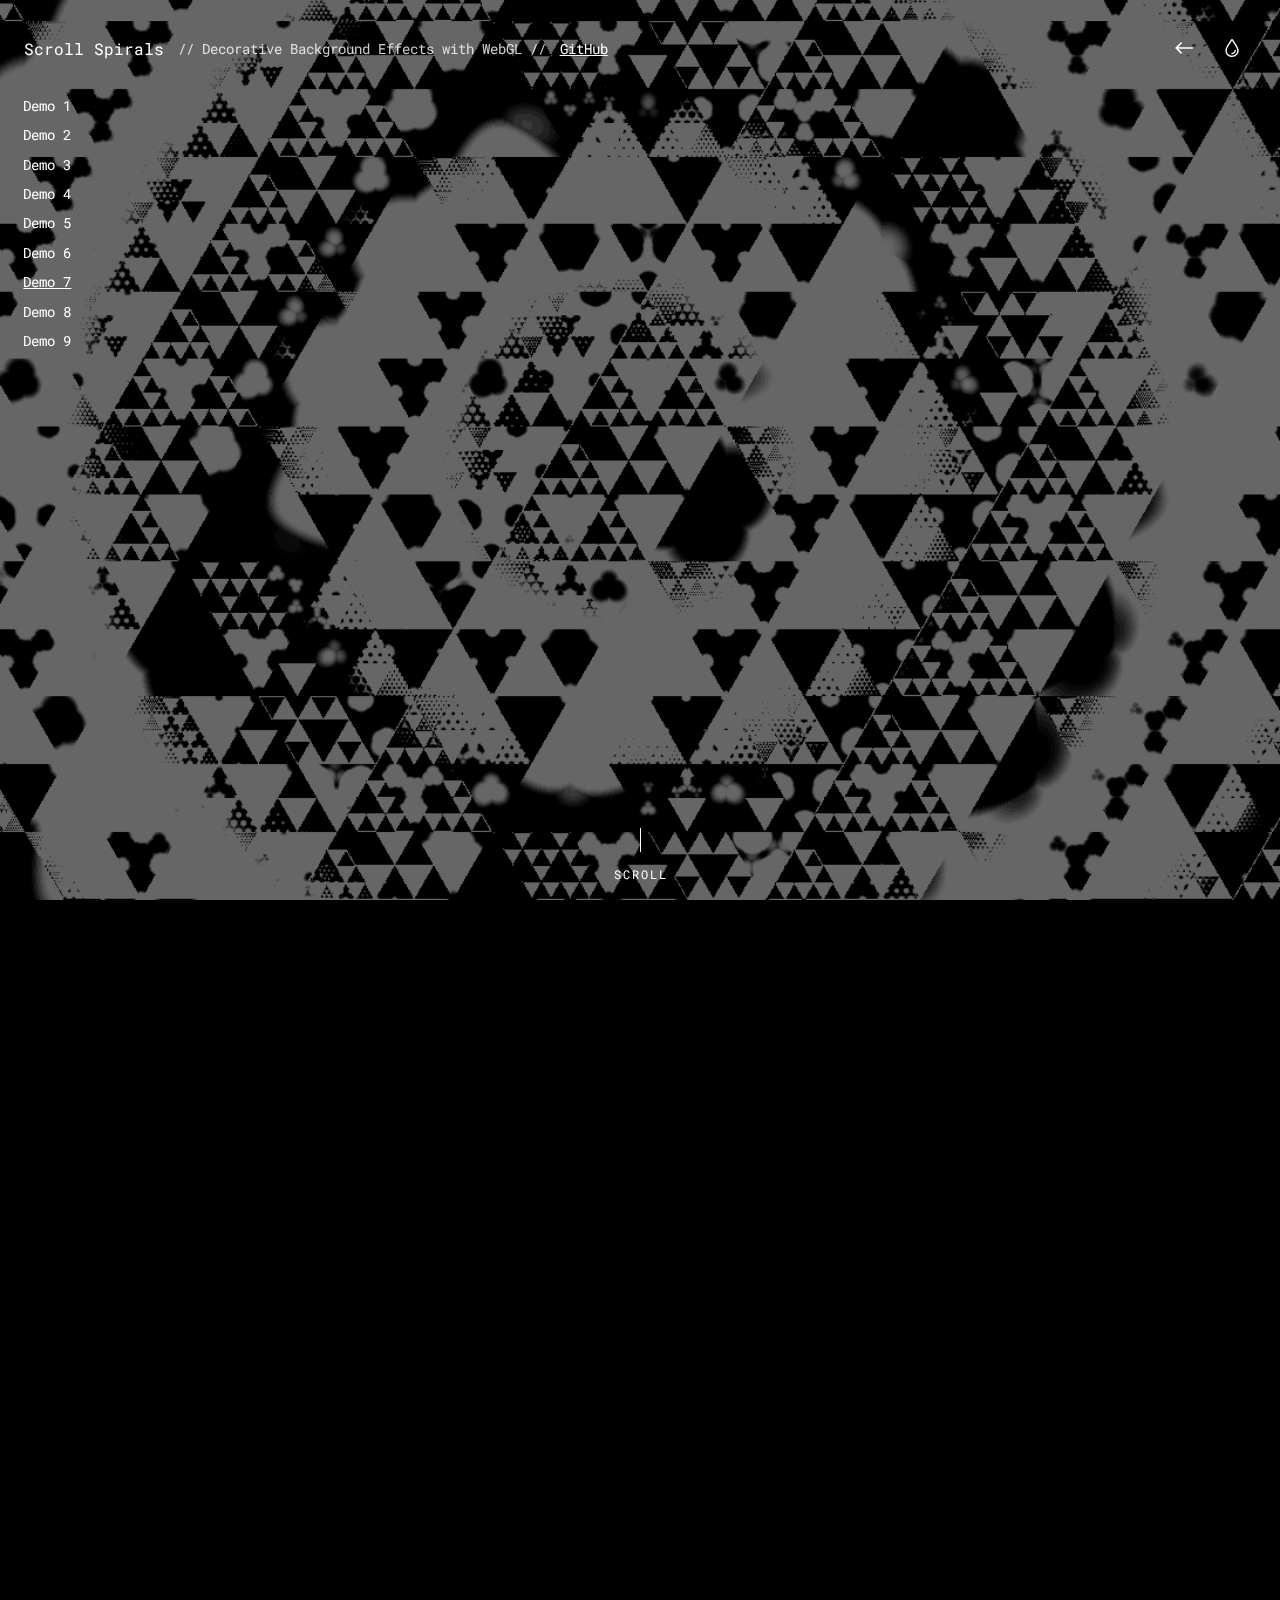
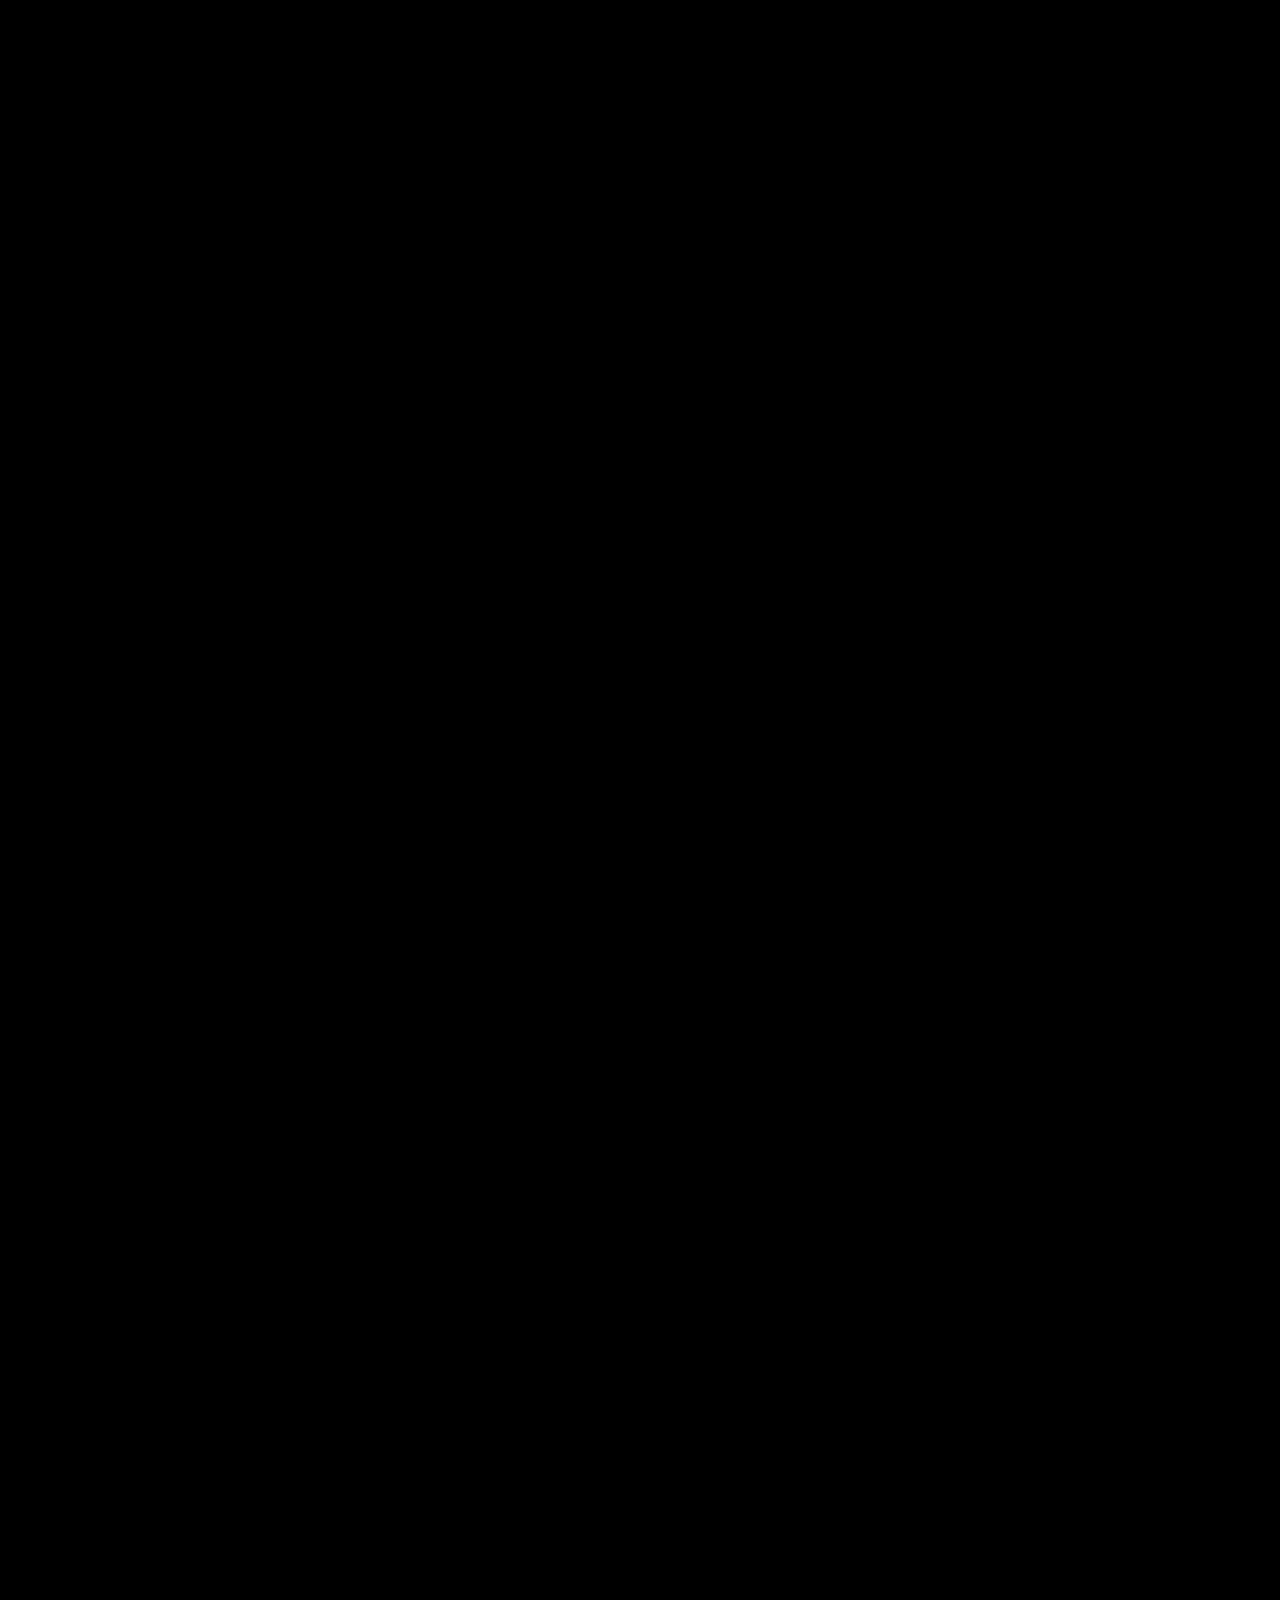
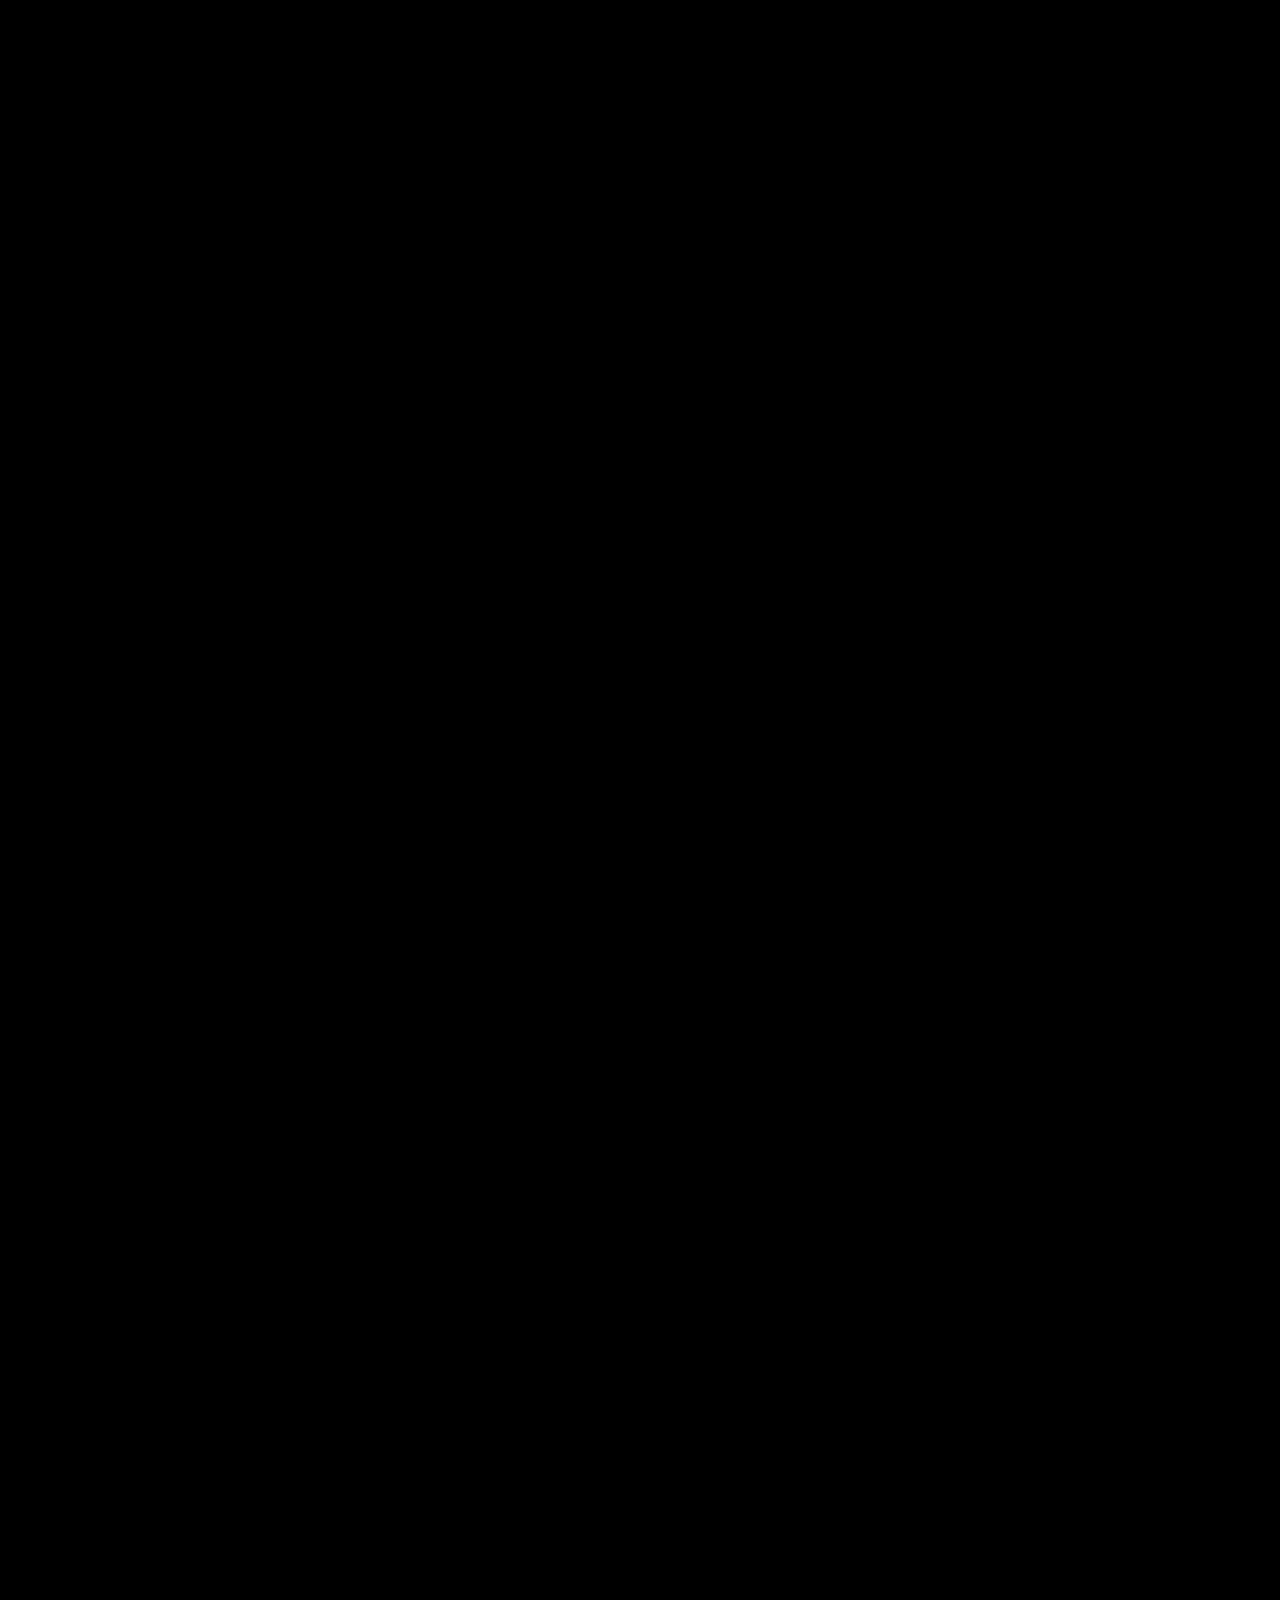
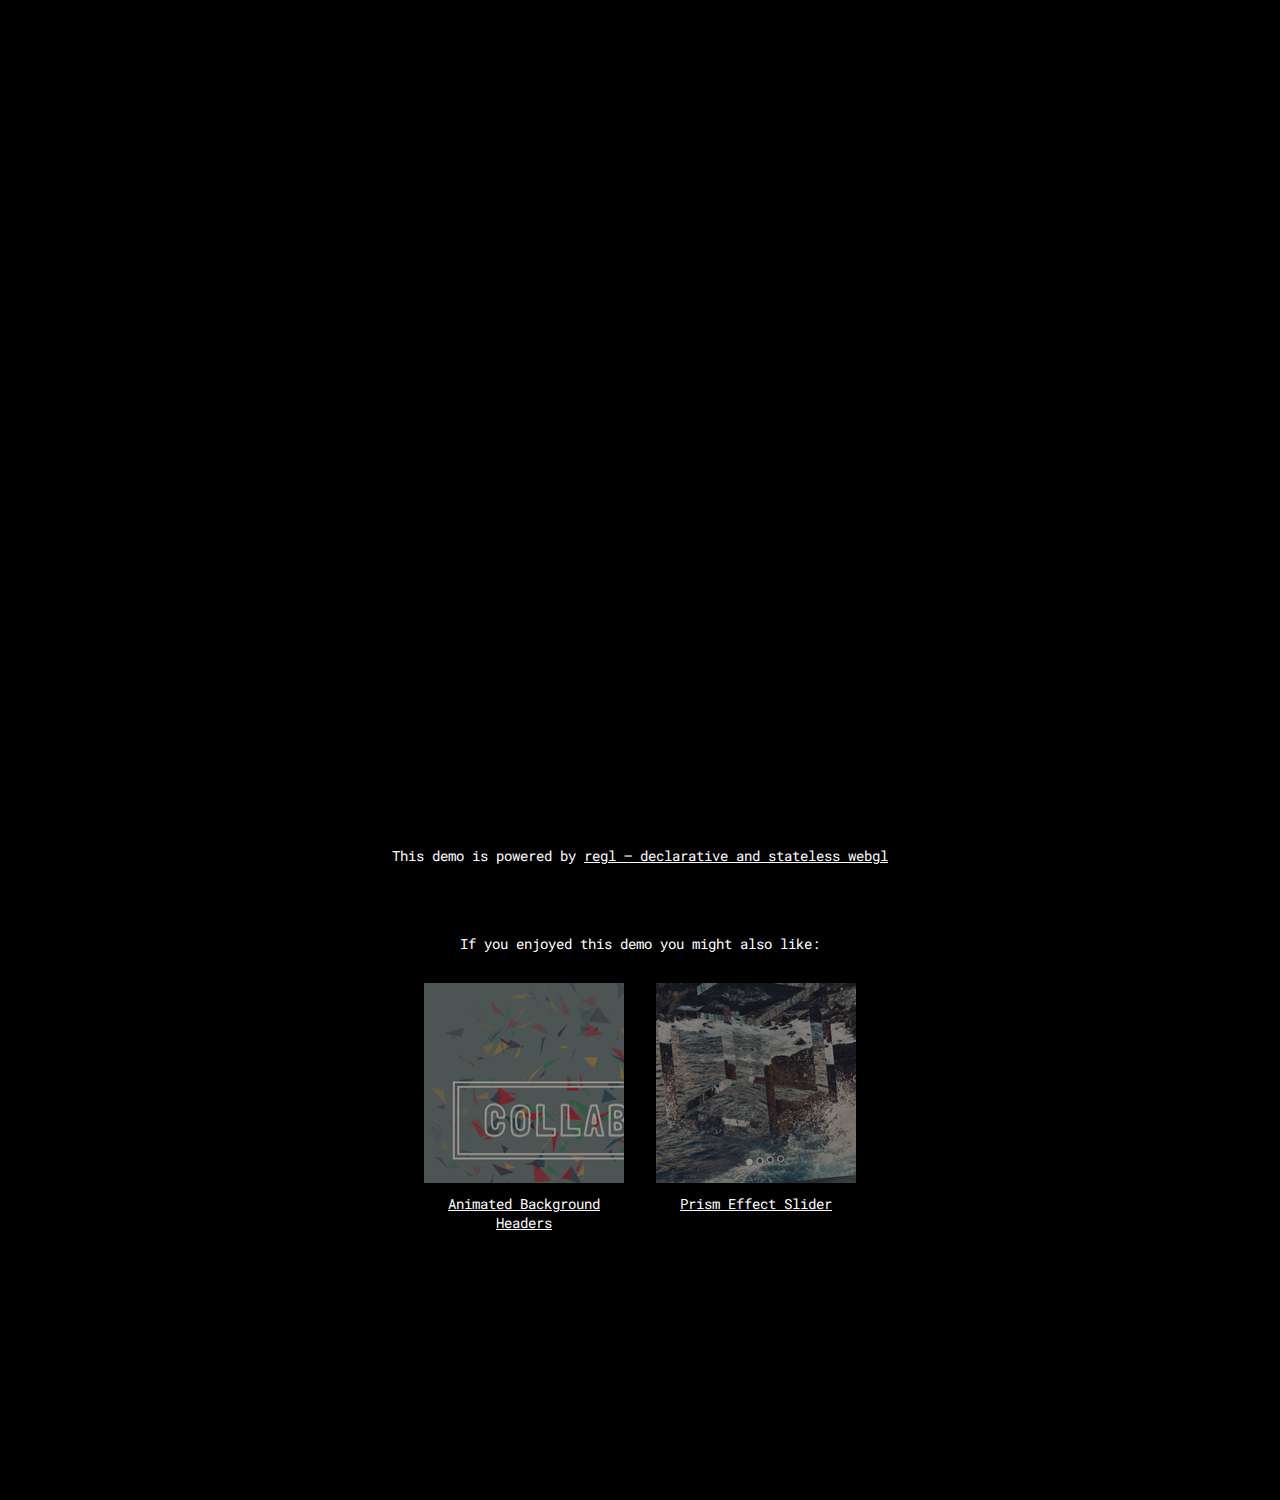
<file: index7.html>
<!DOCTYPE html>
<html lang="en" class="no-js">
<head>
	<meta charset="UTF-8" />
	<meta name="viewport" content="width=device-width, initial-scale=1">
	<title>WebGL Scroll Spiral | Demo 3 | Codrops</title>
	<meta name="description" content="Some decorative background scroll effects for websites using WebGL and regl" />
	<meta name="keywords" content="regl, webgl, background, website, decorative, scroll effect, spiral, distortion " />
	<meta name="author" content="Codrops" />
	<link rel="shortcut icon" href="favicon.ico">
	<link href="https://fonts.googleapis.com/css?family=Roboto+Mono:400,700" rel="stylesheet">
	<link rel="stylesheet" type="text/css" href="css/normalize.css" />
	<link rel="stylesheet" type="text/css" href="css/demo.css" />
	<script>document.documentElement.className = 'js';</script>
</head>
<body class="demo-7 loading">
	<canvas id="webgl"></canvas>
	<svg class="hidden">
		<symbol id="icon-arrow" viewBox="0 0 24 24">
			<title>arrow</title>
			<polygon points="6.3,12.8 20.9,12.8 20.9,11.2 6.3,11.2 10.2,7.2 9,6 3.1,12 9,18 10.2,16.8 " />
		</symbol>
		<symbol id="icon-drop" viewBox="0 0 24 24">
			<title>drop</title>
			<path d="M12,21c-3.6,0-6.6-3-6.6-6.6C5.4,11,10.8,4,11.4,3.2C11.6,3.1,11.8,3,12,3s0.4,0.1,0.6,0.3c0.6,0.8,6.1,7.8,6.1,11.2C18.6,18.1,15.6,21,12,21zM12,4.8c-1.8,2.4-5.2,7.4-5.2,9.6c0,2.9,2.3,5.2,5.2,5.2s5.2-2.3,5.2-5.2C17.2,12.2,13.8,7.3,12,4.8z" />
			<path d="M12,18.2c-0.4,0-0.7-0.3-0.7-0.7s0.3-0.7,0.7-0.7c1.3,0,2.4-1.1,2.4-2.4c0-0.4,0.3-0.7,0.7-0.7c0.4,0,0.7,0.3,0.7,0.7C15.8,16.5,14.1,18.2,12,18.2z" />
		</symbol>
	</svg>
	<main>
		<header class="content content--header">
			<div class="content__top">
				<h1 class="main-title">Scroll Spirals</h1>
				<p class="main-tagline">Decorative Background Effects with WebGL</p>
				<a class="github" href="https://github.com/codrops/ScrollSpiral/">GitHub</a>
				<div class="codrops-links">
					<a class="codrops-icon codrops-icon--prev" href="https://tympanus.net/Development/DeveloperDesignerPageLayout/" title="Previous Demo"><svg class="icon icon--arrow"><use xlink:href="#icon-arrow"></use></svg></a>
					<a class="codrops-icon codrops-icon--drop" href="https://tympanus.net/codrops/?p=30761" title="Back to the article"><svg class="icon icon--drop"><use xlink:href="#icon-drop"></use></svg></a>
				</div>
				<nav class="demos">
					<a class="demo" href="index.html">Demo 1</a>
					<a class="demo" href="index2.html">Demo 2</a>
					<a class="demo" href="index3.html">Demo 3</a>
					<a class="demo" href="index4.html">Demo 4</a>
					<a class="demo" href="index5.html">Demo 5</a>
					<a class="demo" href="index6.html">Demo 6</a>
					<a class="demo demo--current" href="index7.html">Demo 7</a>
					<a class="demo" href="index8.html">Demo 8</a>
					<a class="demo" href="index9.html">Demo 9</a>
				</nav>
			</div>
		</header>
		<section class="content content--main"></section>
		<section class="content content--related">
			<p class="content__text">This demo is powered by <a href="http://regl.party/">regl &mdash; declarative and stateless webgl</a></p>
			<h3 class="content__text">If you enjoyed this demo you might also like:</h3>
			<a class="media-item" href="https://tympanus.net/Development/AnimatedHeaderBackgrounds/">
				<img class="media-item__img" src="img/related/AnimatedHeaderBackgrounds.png">
				<h3 class="media-item__title">Animated Background Headers</h3>
			</a>
			<a class="media-item" href="https://tympanus.net/Tutorials/PrismEffectSlider/">
				<img class="media-item__img" src="img/related/PrismEffectSlider.jpg">
				<h3 class="media-item__title">Prism Effect Slider</h3>
			</a>
		</section>
	</main>
	<script src="js/regl.min.js"></script>
	<script type="x-shader/x-fragment" id="fragmentShader">
	#define TWO_PI 6.2831853072
	#define PI 3.14159265359

	precision highp float;

	uniform float globaltime;
	uniform vec2 resolution;
	uniform float aspect;
	uniform float scroll;
	uniform float velocity;
	uniform sampler2D gradient;

	const float timescale = 0.05;

	float nsin(float value) {
		return sin(value * TWO_PI) * 0.5 + 0.5;
	}

	vec2 rotate(vec2 v, float angle) {
		float c = cos(angle);
		float s = sin(angle);
		return v * mat2(c, -s, s, c);
	}

	vec3 coordToHex(vec2 coord, float scale, float angle) {
		vec2 c = rotate(coord, angle);
		float q = (1.0 / 3.0 * sqrt(3.0) * c.x - 1.0 / 3.0 * c.y) * scale;
		float r = 2.0 / 3.0 * c.y * scale;
		return vec3(q, r, -q - r);
	}

	vec3 hexToCell(vec3 hex, float m) {
		return fract(hex / m) * 2.0 - 1.0;
	}

	float absMax(vec3 v) {
		return max(max(abs(v.x), abs(v.y)), abs(v.z));
	}

	float hexToFloat(vec3 hex, float amt) {
		return mix(absMax(hex), 1.0 - length(hex) / sqrt(3.0), amt);
	}

	int getHexDir(vec3 hex) {
		if (mod(floor(hex.x) - floor(hex.y) - floor(hex.z), 2.0) == 0.0) {
			return 0;
		} else {
			return 1;
		}
	}

	int getHexType(vec3 hex) {
		if (mod(floor(hex.x) - floor(hex.y) - floor(hex.z), 3.0) == 0.0) {
			return 0;
		} else if (mod(floor(hex.x) - floor(hex.y) - floor(hex.z) - 1.0, 3.0) == 0.0) {
			return 1;
		} else {
			return 2;
		}
	}

	vec3 divideHex(vec3 hex, inout int age, float time) {
		vec3 cell;
		int dir = 0, type = 0;
		float scale = 0.0;

		for (int i = 0; i < 4; i++) {
			scale = 1.0 + float(type) * nsin(time);
			cell = hexToCell(hex * scale, 1.0);
			dir = getHexDir(hex);
			type = getHexType(hex);
			hex = cell;
			if (dir == 1 && type == 1) {
				age = i;
				break;
			}
		}
		return cell;
	}

	void main(void) {
		float time = globaltime * timescale;
		vec2 center = vec2(sin(TWO_PI * time * 0.5), cos(TWO_PI * time * 0.5)) * nsin(time * 0.3) * 0.5;
		vec2 tx = (gl_FragCoord.xy / resolution.xy - 0.5 + center) * vec2(aspect, 1.0) * 2.0;
		float len = 1.0 - length(tx - center * 2.0) * 0.3;
		float zoom = 5.0 + scroll * 0.5 * 10.0;
		float angle = PI * scroll * len;
		float value = 0.0;
		int age = 0;
		vec3 hex = coordToHex(tx, zoom, angle);
		vec3 cell = divideHex(hex, age, time * 0.1);
		float shift = float(age) / 3.0;

		value = nsin(
			hexToFloat(cell, nsin(time + shift)) * 0.1 * nsin(time * 0.5 + shift)
			+ shift
			+ time
		) * len;

		gl_FragColor = texture2D(gradient, vec2(0.0, value));
	}
	</script>
	<script src="js/demo7.js"></script>
</body>
</html>
</file>
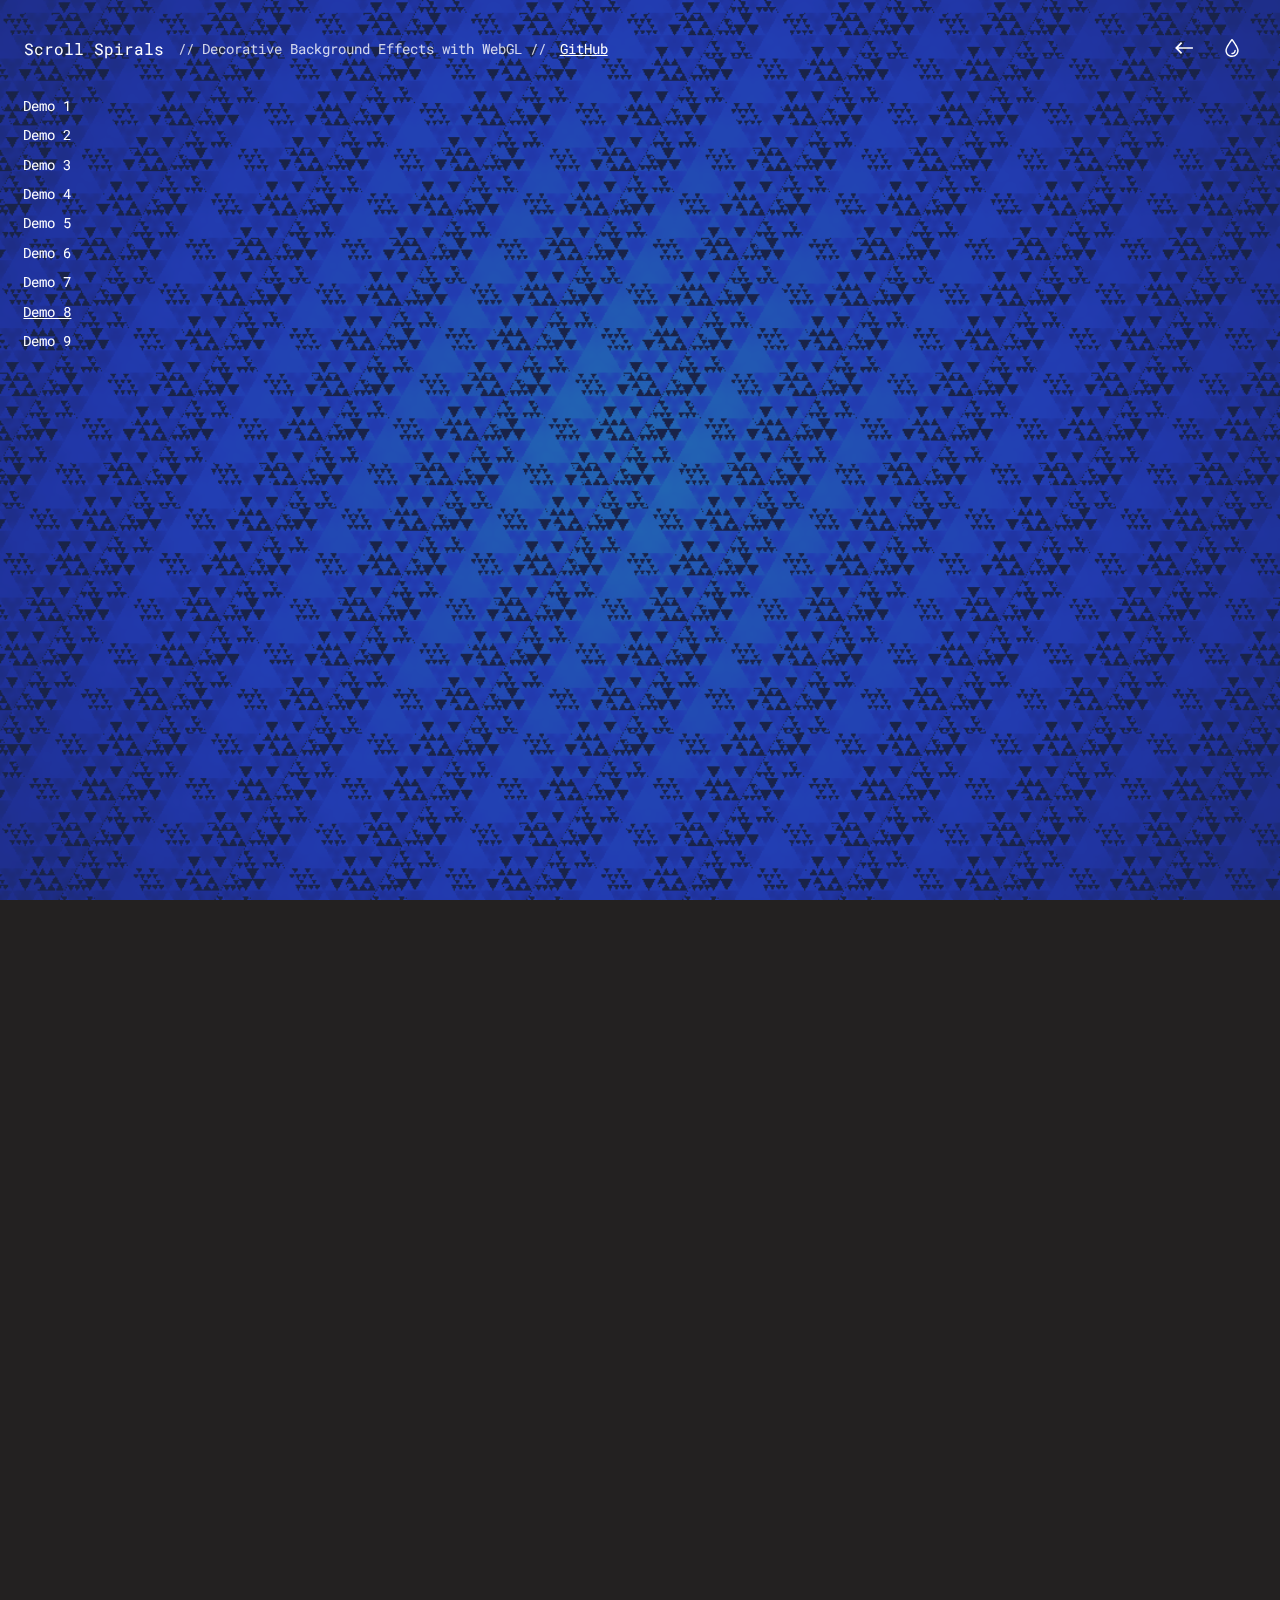
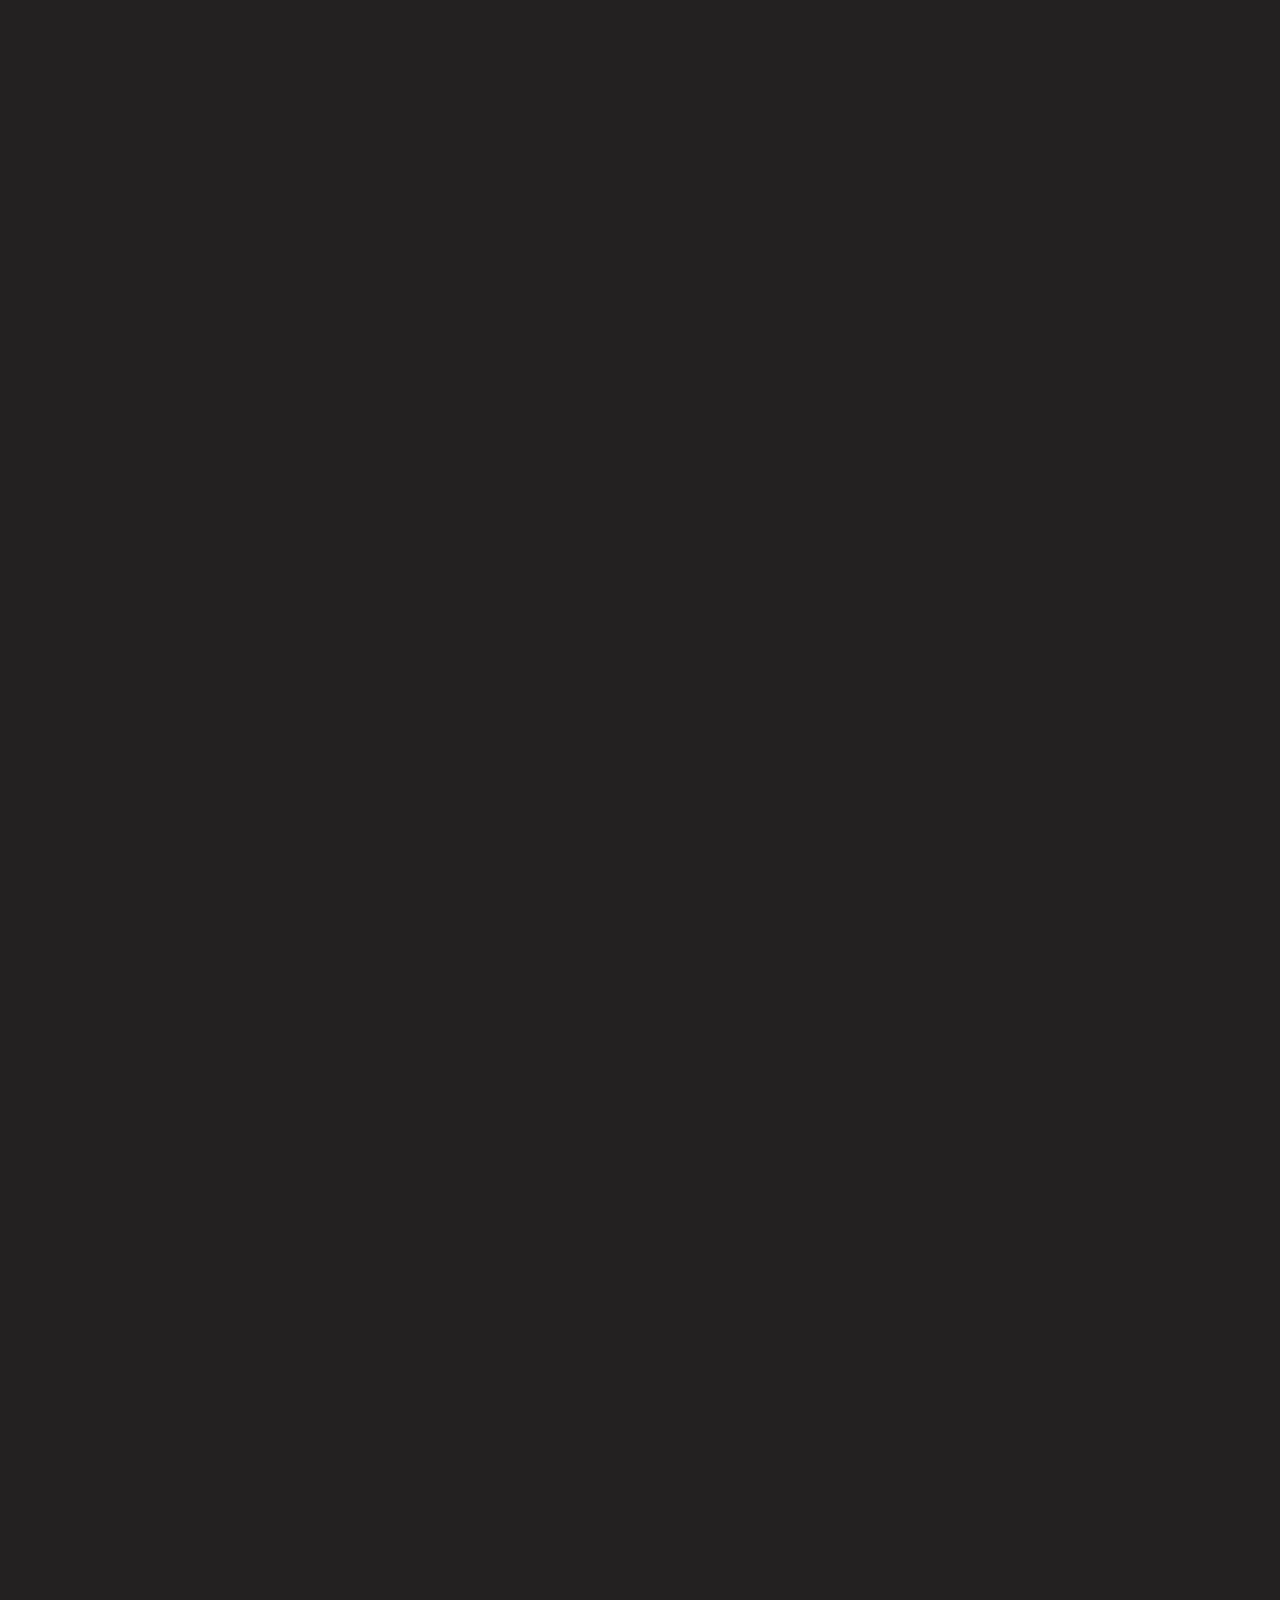
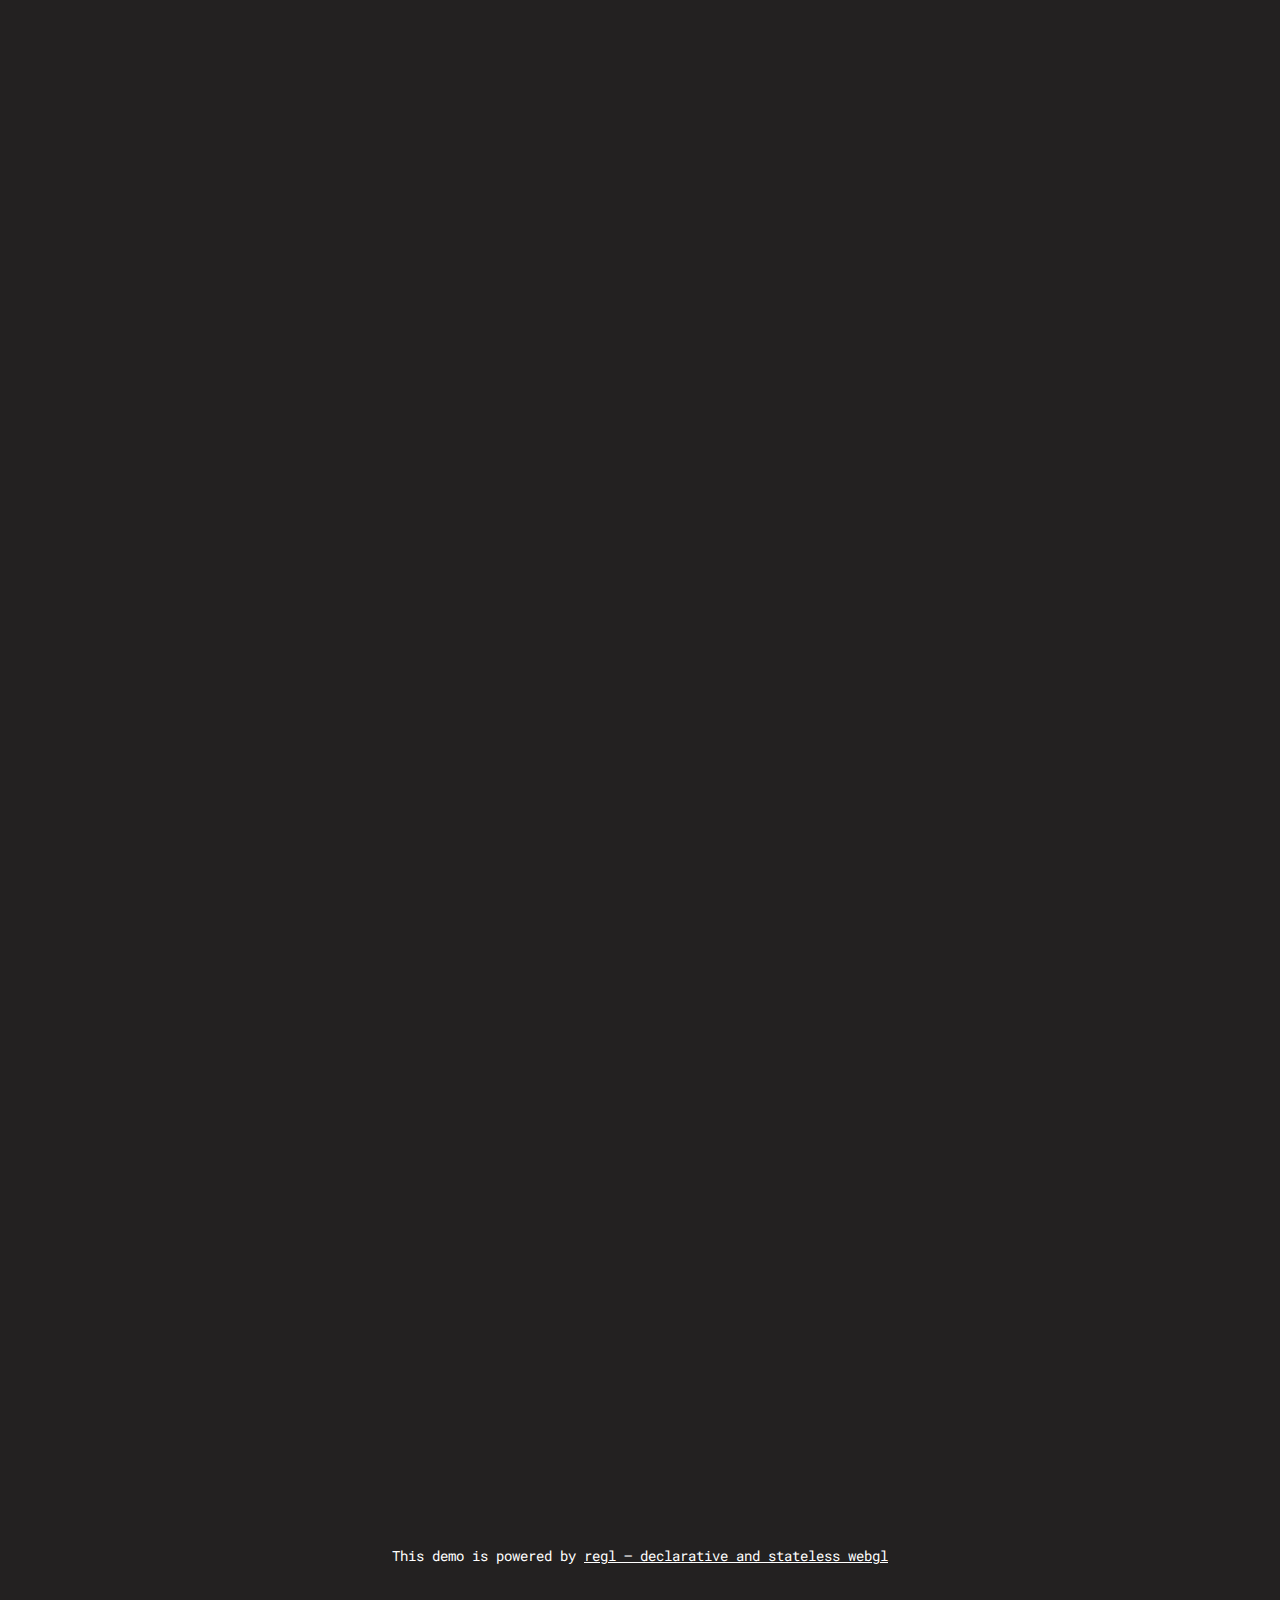
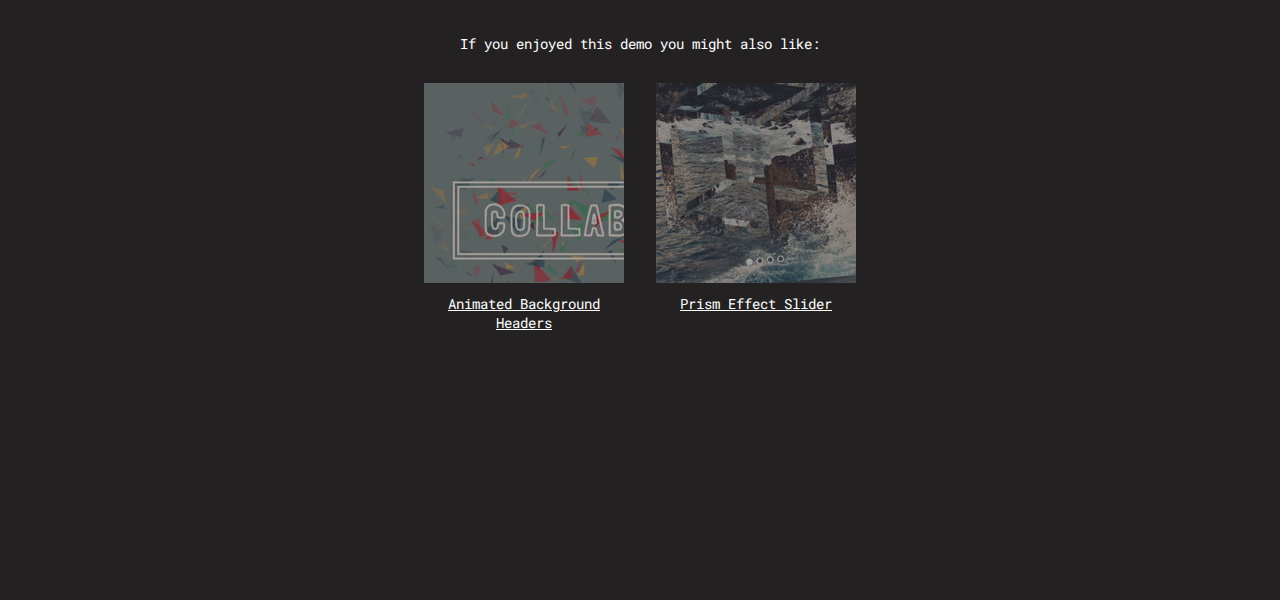
<file: index8.html>
<!DOCTYPE html>
<html lang="en" class="no-js">
<head>
	<meta charset="UTF-8" />
	<meta name="viewport" content="width=device-width, initial-scale=1">
	<title>WebGL Scroll Spiral | Demo 3 | Codrops</title>
	<meta name="description" content="Some decorative background scroll effects for websites using WebGL and regl" />
	<meta name="keywords" content="regl, webgl, background, website, decorative, scroll effect, spiral, distortion " />
	<meta name="author" content="Codrops" />
	<link rel="shortcut icon" href="favicon.ico">
	<link href="https://fonts.googleapis.com/css?family=Roboto+Mono:400,700" rel="stylesheet">
	<link rel="stylesheet" type="text/css" href="css/normalize.css" />
	<link rel="stylesheet" type="text/css" href="css/demo.css" />
	<script>document.documentElement.className = 'js';</script>
</head>
<body class="demo-8 loading">
	<canvas id="webgl"></canvas>
	<svg class="hidden">
		<symbol id="icon-arrow" viewBox="0 0 24 24">
			<title>arrow</title>
			<polygon points="6.3,12.8 20.9,12.8 20.9,11.2 6.3,11.2 10.2,7.2 9,6 3.1,12 9,18 10.2,16.8 " />
		</symbol>
		<symbol id="icon-drop" viewBox="0 0 24 24">
			<title>drop</title>
			<path d="M12,21c-3.6,0-6.6-3-6.6-6.6C5.4,11,10.8,4,11.4,3.2C11.6,3.1,11.8,3,12,3s0.4,0.1,0.6,0.3c0.6,0.8,6.1,7.8,6.1,11.2C18.6,18.1,15.6,21,12,21zM12,4.8c-1.8,2.4-5.2,7.4-5.2,9.6c0,2.9,2.3,5.2,5.2,5.2s5.2-2.3,5.2-5.2C17.2,12.2,13.8,7.3,12,4.8z" />
			<path d="M12,18.2c-0.4,0-0.7-0.3-0.7-0.7s0.3-0.7,0.7-0.7c1.3,0,2.4-1.1,2.4-2.4c0-0.4,0.3-0.7,0.7-0.7c0.4,0,0.7,0.3,0.7,0.7C15.8,16.5,14.1,18.2,12,18.2z" />
		</symbol>
	</svg>
	<main>
		<header class="content content--header">
			<div class="content__top">
				<h1 class="main-title">Scroll Spirals</h1>
				<p class="main-tagline">Decorative Background Effects with WebGL</p>
				<a class="github" href="https://github.com/codrops/ScrollSpiral/">GitHub</a>
				<div class="codrops-links">
					<a class="codrops-icon codrops-icon--prev" href="https://tympanus.net/Development/DeveloperDesignerPageLayout/" title="Previous Demo"><svg class="icon icon--arrow"><use xlink:href="#icon-arrow"></use></svg></a>
					<a class="codrops-icon codrops-icon--drop" href="https://tympanus.net/codrops/?p=30761" title="Back to the article"><svg class="icon icon--drop"><use xlink:href="#icon-drop"></use></svg></a>
				</div>
				<nav class="demos">
					<a class="demo" href="index.html">Demo 1</a>
					<a class="demo" href="index2.html">Demo 2</a>
					<a class="demo" href="index3.html">Demo 3</a>
					<a class="demo" href="index4.html">Demo 4</a>
					<a class="demo" href="index5.html">Demo 5</a>
					<a class="demo" href="index6.html">Demo 6</a>
					<a class="demo" href="index7.html">Demo 7</a>
					<a class="demo demo--current" href="index8.html">Demo 8</a>
					<a class="demo" href="index9.html">Demo 9</a>
				</nav>
			</div>
		</header>
		<section class="content"></section>
		<section class="content"></section>
		<section class="content"></section>
		<section class="content"></section>
		<section class="content content--related">
			<p class="content__text">This demo is powered by <a href="http://regl.party/">regl &mdash; declarative and stateless webgl</a></p>
			<h3 class="content__text">If you enjoyed this demo you might also like:</h3>
			<a class="media-item" href="https://tympanus.net/Development/AnimatedHeaderBackgrounds/">
				<img class="media-item__img" src="img/related/AnimatedHeaderBackgrounds.png">
				<h3 class="media-item__title">Animated Background Headers</h3>
			</a>
			<a class="media-item" href="https://tympanus.net/Tutorials/PrismEffectSlider/">
				<img class="media-item__img" src="img/related/PrismEffectSlider.jpg">
				<h3 class="media-item__title">Prism Effect Slider</h3>
			</a>
		</section>
	</main>
	<script src="js/regl.min.js"></script>
	<script type="x-shader/x-fragment" id="fragmentShader">
	#define TWO_PI 6.2831853072
	#define PI 3.14159265359

	precision highp float;

	uniform float globaltime;
	uniform vec2 resolution;
	uniform float aspect;
	uniform float scroll;
	uniform float velocity;
	uniform sampler2D gradient;

	const float timescale = 0.05;

	float nsin(float value) {
		return sin(value * TWO_PI) * 0.5 + 0.5;
	}

	vec2 rotate(vec2 v, float angle) {
		float c = cos(angle);
		float s = sin(angle);
		return v * mat2(c, -s, s, c);
	}

	vec3 coordToHex(vec2 coord, float scale, float angle) {
		vec2 c = rotate(coord, angle);
		float q = (1.0 / 3.0 * sqrt(3.0) * c.x - 1.0 / 3.0 * c.y) * scale;
		float r = 2.0 / 3.0 * c.y * scale;
		return vec3(q, r, -q - r);
	}

	vec3 hexToCell(vec3 hex, float m) {
		return fract(hex / m) * 2.0 - 1.0;
	}

	float absMax(vec3 v) {
		return max(max(abs(v.x), abs(v.y)), abs(v.z));
	}

	float hexToFloat(vec3 hex, float amt) {
		return mix(absMax(hex), 1.0 - length(hex) / sqrt(3.0), amt);
	}

	int getHexDir(vec3 hex) {
		if (mod(floor(hex.x) - floor(hex.y) - floor(hex.z), 2.0) == 0.0) {
			return 0;
		} else {
			return 1;
		}
	}

	int getHexType(vec3 hex) {
		if (mod(floor(hex.x) - floor(hex.y) - floor(hex.z), 3.0) == 0.0) {
			return 0;
		} else if (mod(floor(hex.x) - floor(hex.y) - floor(hex.z) - 1.0, 3.0) == 0.0) {
			return 1;
		} else {
			return 2;
		}
	}

	vec3 divideHex(vec3 hex, inout int age, float time) {
		vec3 cell;
		int dir = 0, type = 0;
		float scale = 0.0;

		for (int i = 0; i < 4; i++) {
			scale = 1.0 + float(type) * nsin(time);
			cell = hexToCell(hex * scale, 1.0);
			dir = getHexDir(hex);
			type = getHexType(hex);
			hex = cell;
			if (dir == 1 && type == 1) {
				age = i;
				break;
			}
		}
		return cell;
	}

	void main(void) {
		float time = globaltime * timescale;
		vec2 center = vec2(sin(TWO_PI * time * 0.5), cos(TWO_PI * time * 0.5)) * nsin(time * 0.3) * 0.3;
		vec2 tx = (gl_FragCoord.xy / resolution.xy - 0.5 + center) * vec2(aspect, 1.0) * 2.0;
		float len = 1.0 - length(tx - center * 2.0) * 0.3;
		float zoom = 15.0 + scroll * 20.0;
		float angle = PI * scroll * len;
		float value = 0.0;
		int age = 0;
		vec3 hex = coordToHex(tx, zoom, angle);
		vec3 cell = divideHex(hex, age, time * 0.1);
		float shift = float(age) / 3.0;

		value = nsin(
			hexToFloat(cell, nsin(time + shift)) * 0.1 * nsin(time * 0.5 + shift)
			+ shift
			+ time
		) * len;

		gl_FragColor = texture2D(gradient, vec2(0.0, value));
	}
	</script>
	<script src="js/demo8.js"></script>
</body>
</html>
</file>
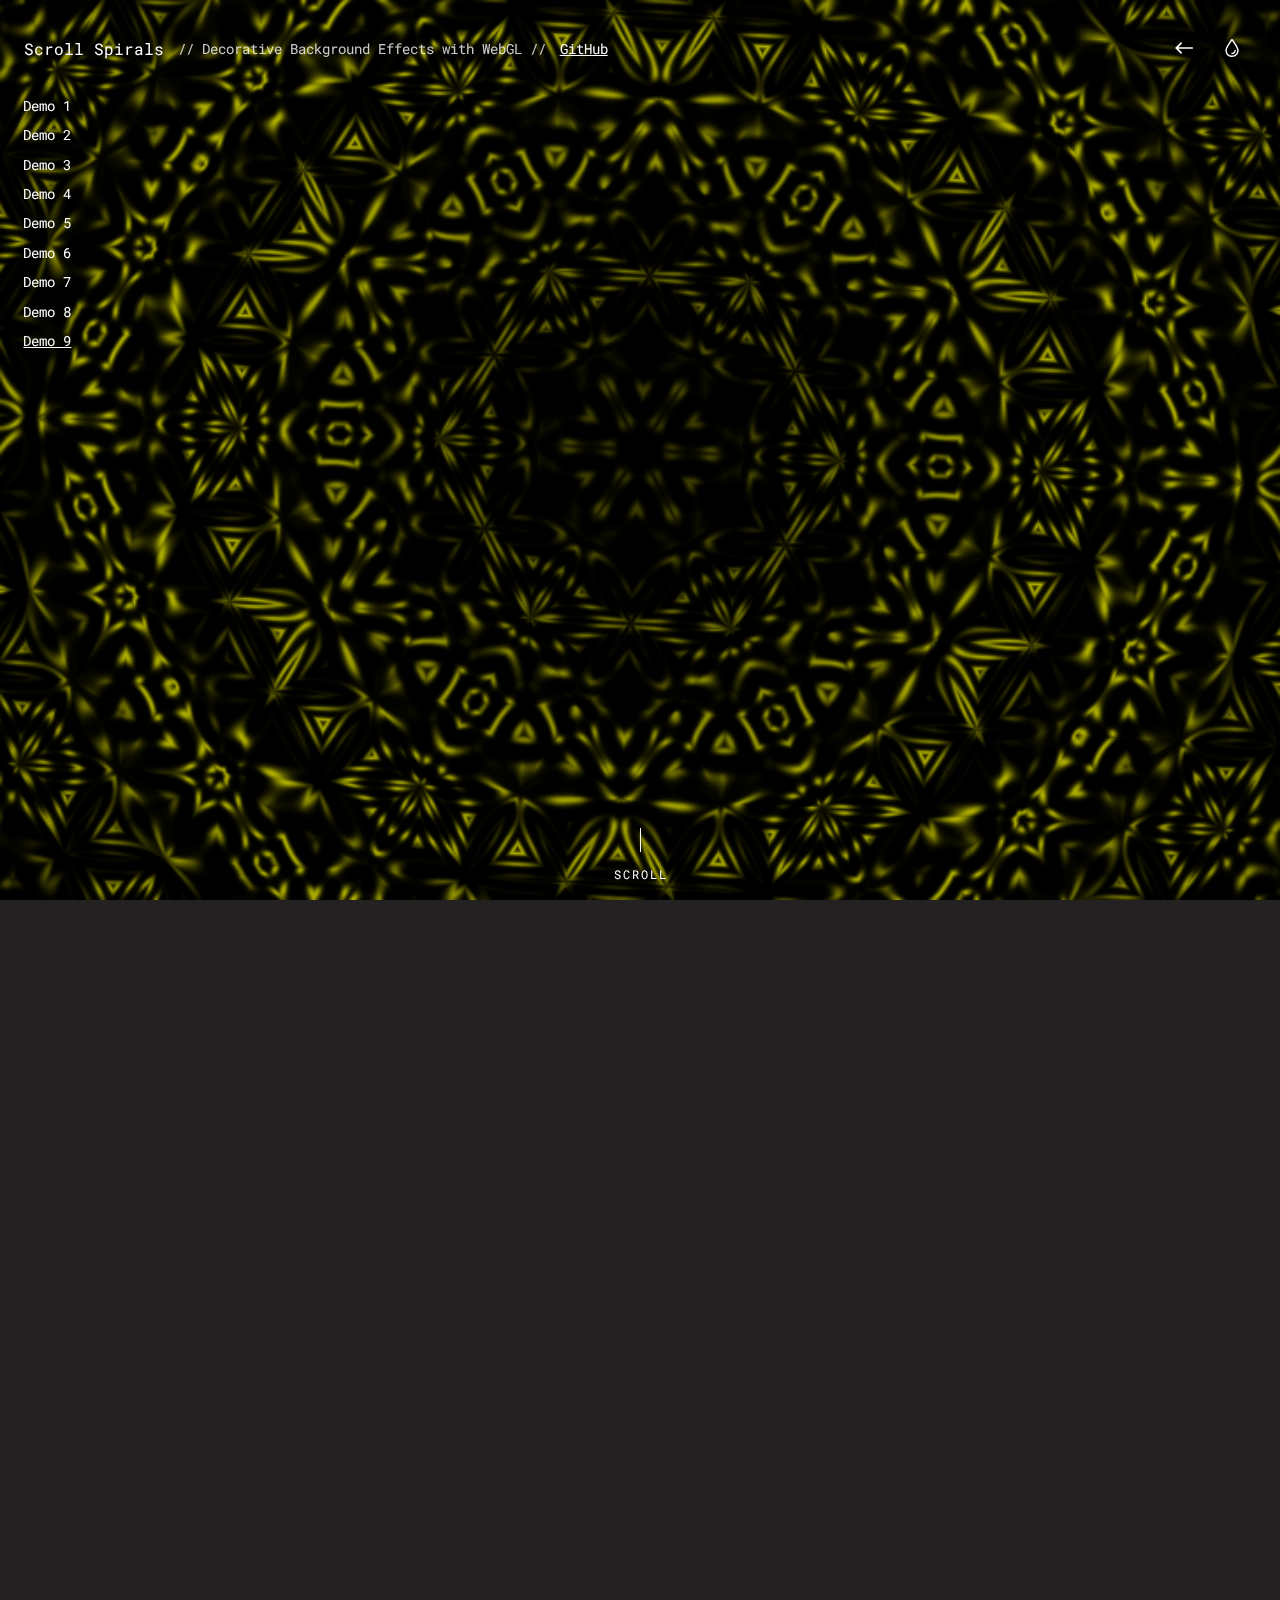
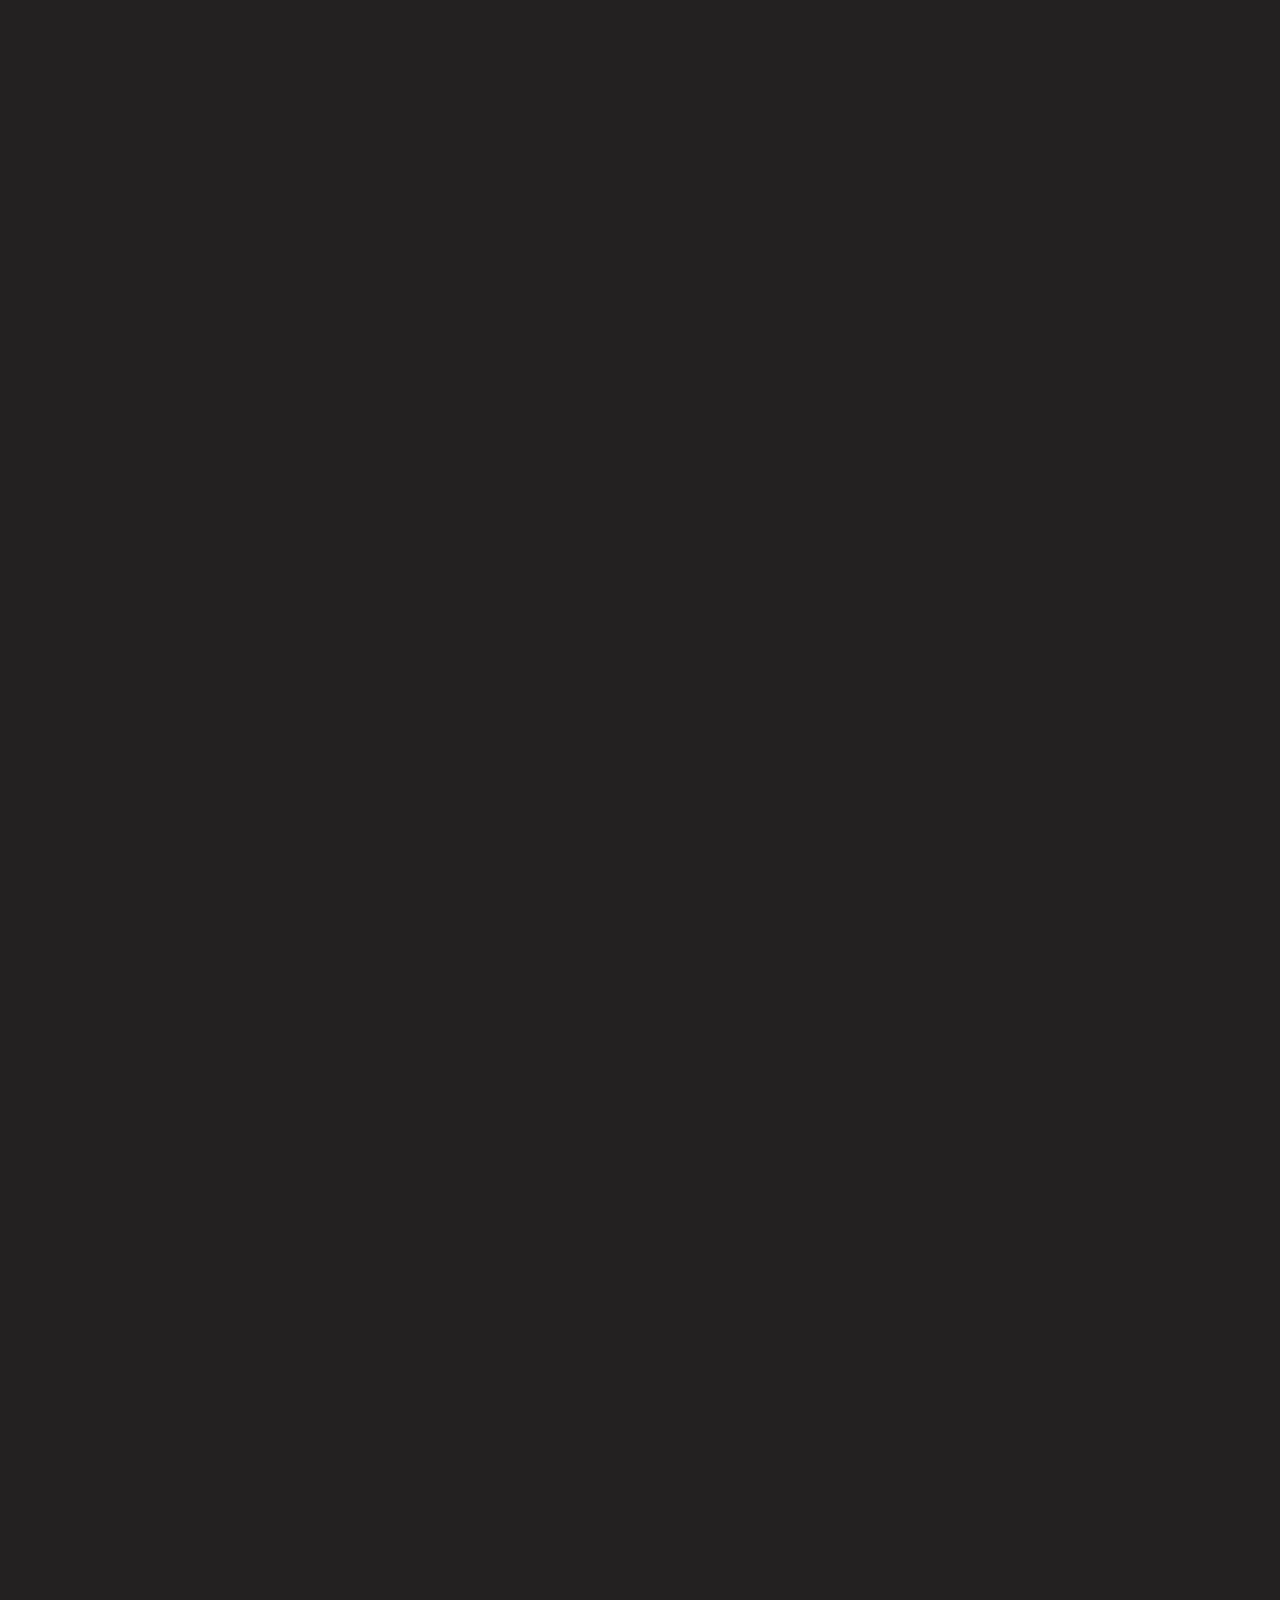
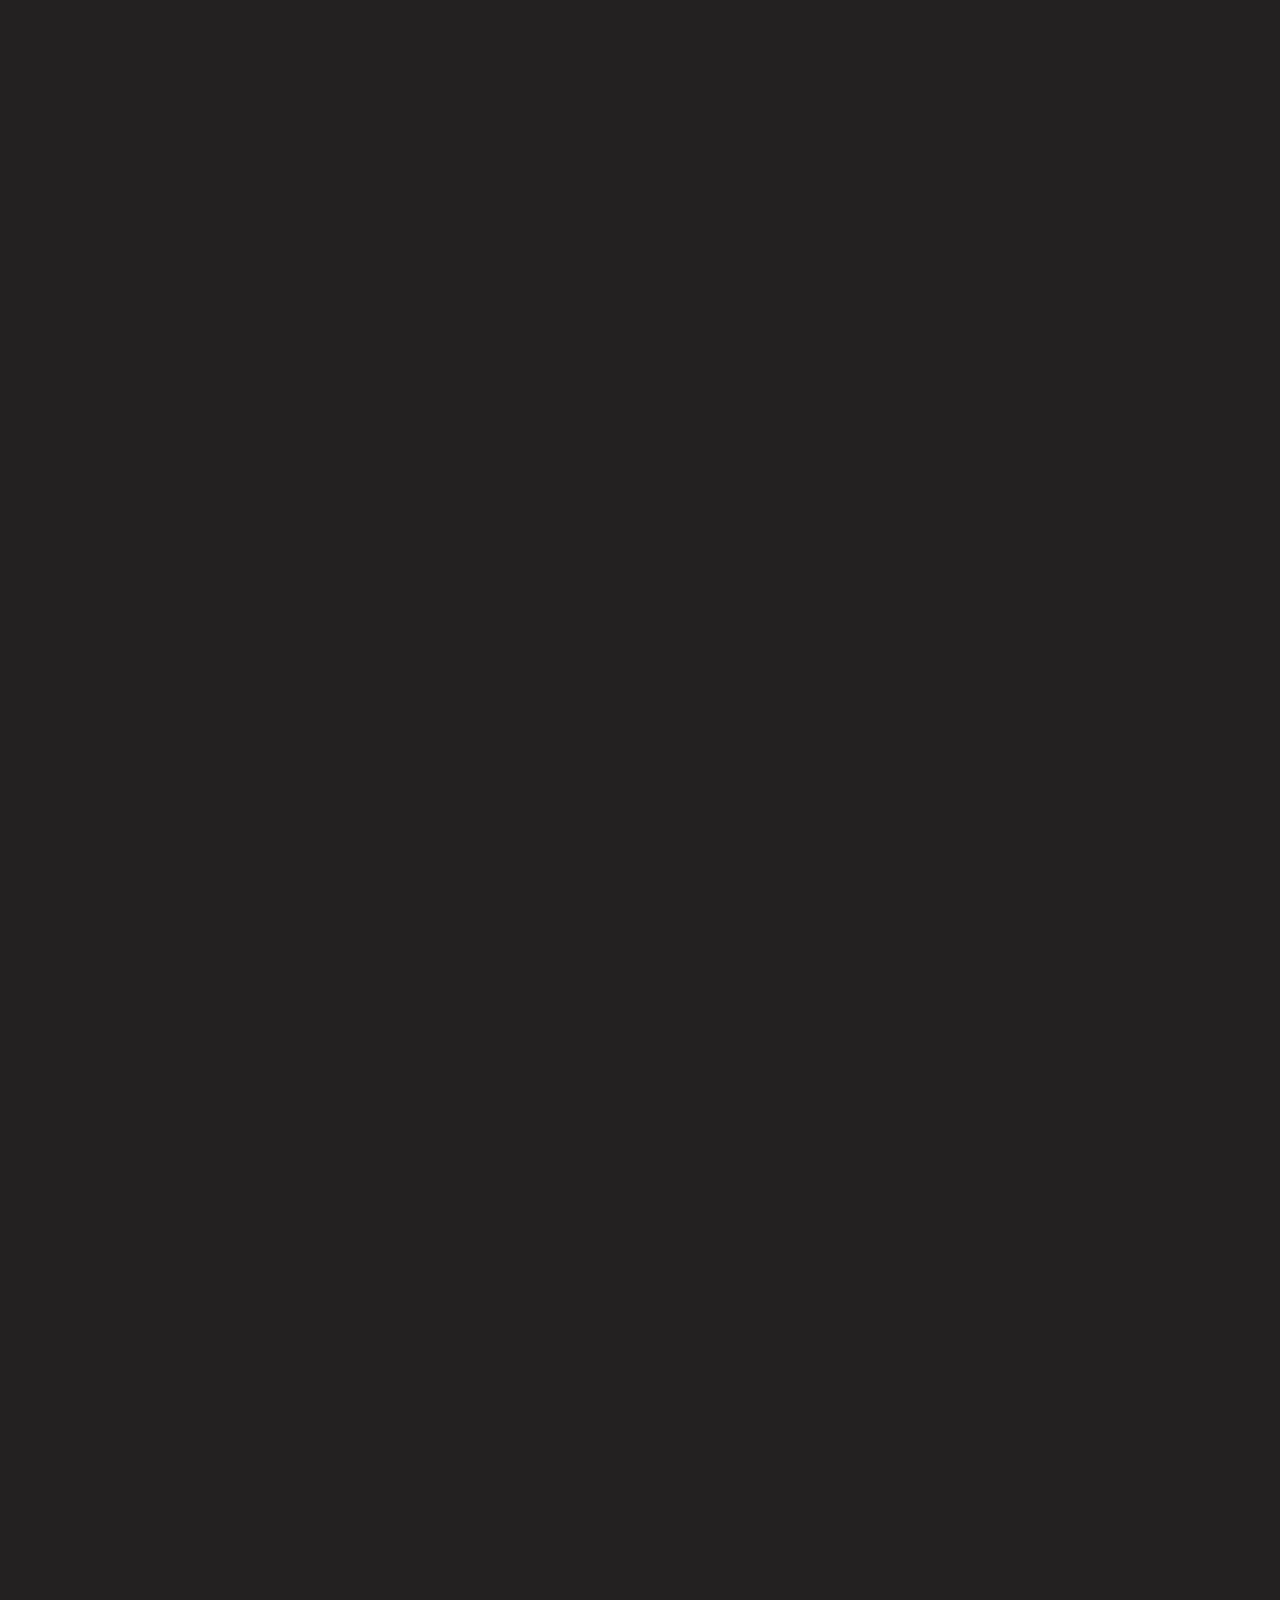
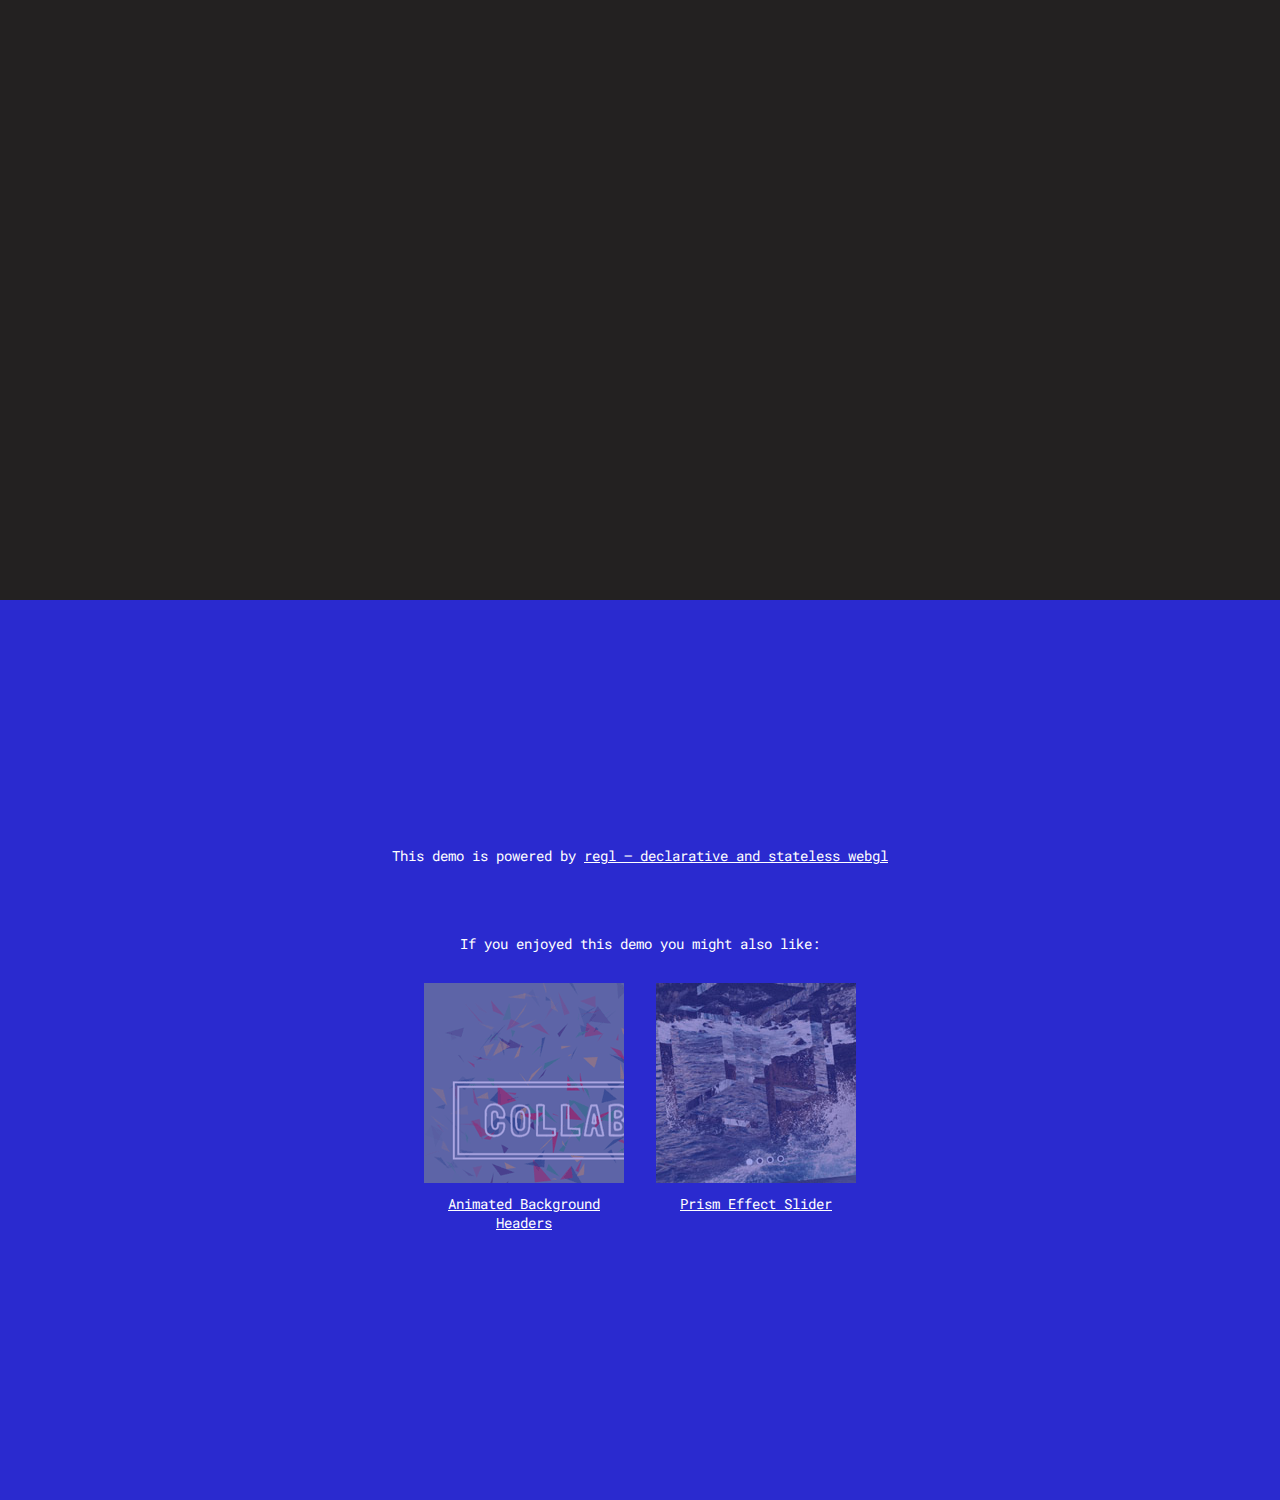
<file: index9.html>
<!DOCTYPE html>
<html lang="en" class="no-js">
<head>
	<meta charset="UTF-8" />
	<meta name="viewport" content="width=device-width, initial-scale=1">
	<title>WebGL Scroll Spiral | Demo 1 | Codrops</title>
	<meta name="description" content="Some decorative background scroll effects for websites using WebGL and regl" />
	<meta name="keywords" content="regl, webgl, background, website, decorative, scroll effect, spiral, distortion " />
	<meta name="author" content="Codrops" />
	<link rel="shortcut icon" href="favicon.ico">
	<link href="https://fonts.googleapis.com/css?family=Roboto+Mono:400,700" rel="stylesheet">
	<link rel="stylesheet" type="text/css" href="css/normalize.css" />
	<link rel="stylesheet" type="text/css" href="css/demo.css" />
	<script>document.documentElement.className = 'js';</script>
</head>
<body class="demo-9 loading">
	<canvas id="webgl"></canvas>
	<svg class="hidden">
		<symbol id="icon-arrow" viewBox="0 0 24 24">
			<title>arrow</title>
			<polygon points="6.3,12.8 20.9,12.8 20.9,11.2 6.3,11.2 10.2,7.2 9,6 3.1,12 9,18 10.2,16.8 " />
		</symbol>
		<symbol id="icon-drop" viewBox="0 0 24 24">
			<title>drop</title>
			<path d="M12,21c-3.6,0-6.6-3-6.6-6.6C5.4,11,10.8,4,11.4,3.2C11.6,3.1,11.8,3,12,3s0.4,0.1,0.6,0.3c0.6,0.8,6.1,7.8,6.1,11.2C18.6,18.1,15.6,21,12,21zM12,4.8c-1.8,2.4-5.2,7.4-5.2,9.6c0,2.9,2.3,5.2,5.2,5.2s5.2-2.3,5.2-5.2C17.2,12.2,13.8,7.3,12,4.8z" />
			<path d="M12,18.2c-0.4,0-0.7-0.3-0.7-0.7s0.3-0.7,0.7-0.7c1.3,0,2.4-1.1,2.4-2.4c0-0.4,0.3-0.7,0.7-0.7c0.4,0,0.7,0.3,0.7,0.7C15.8,16.5,14.1,18.2,12,18.2z" />
		</symbol>
	</svg>
	<main>
		<header class="content content--header">
			<div class="content__top">
				<h1 class="main-title">Scroll Spirals</h1>
				<p class="main-tagline">Decorative Background Effects with WebGL</p>
				<a class="github" href="https://github.com/codrops/ScrollSpiral/">GitHub</a>
				<div class="codrops-links">
					<a class="codrops-icon codrops-icon--prev" href="https://tympanus.net/Development/DeveloperDesignerPageLayout/" title="Previous Demo"><svg class="icon icon--arrow"><use xlink:href="#icon-arrow"></use></svg></a>
					<a class="codrops-icon codrops-icon--drop" href="https://tympanus.net/codrops/?p=30761" title="Back to the article"><svg class="icon icon--drop"><use xlink:href="#icon-drop"></use></svg></a>
				</div>
				<nav class="demos">
					<a class="demo" href="index.html">Demo 1</a>
					<a class="demo" href="index2.html">Demo 2</a>
					<a class="demo" href="index3.html">Demo 3</a>
					<a class="demo" href="index4.html">Demo 4</a>
					<a class="demo" href="index5.html">Demo 5</a>
					<a class="demo" href="index6.html">Demo 6</a>
					<a class="demo" href="index7.html">Demo 7</a>
					<a class="demo" href="index8.html">Demo 8</a>
					<a class="demo demo--current" href="index9.html">Demo 9</a>
				</nav>
			</div>
		</header>
		<section class="content content--main"></section>
		<section class="content content--related">
			<p class="content__text">This demo is powered by <a href="http://regl.party/">regl &mdash; declarative and stateless webgl</a></p>
			<h3 class="content__text">If you enjoyed this demo you might also like:</h3>
			<a class="media-item" href="https://tympanus.net/Development/AnimatedHeaderBackgrounds/">
				<img class="media-item__img" src="img/related/AnimatedHeaderBackgrounds.png">
				<h3 class="media-item__title">Animated Background Headers</h3>
			</a>
			<a class="media-item" href="https://tympanus.net/Tutorials/PrismEffectSlider/">
				<img class="media-item__img" src="img/related/PrismEffectSlider.jpg">
				<h3 class="media-item__title">Prism Effect Slider</h3>
			</a>
		</section>
	</main>
	<script src="js/regl.min.js"></script>
	<script type="x-shader/x-fragment" id="fragmentShader">
	#define TWO_PI 6.2831853072
	#define PI 3.14159265359

	precision highp float;

	uniform float globaltime;
	uniform vec2 resolution;
	uniform float aspect;
	uniform float scroll;
	uniform float velocity;

	const float timescale = 0.05;
	const float displace = 0.09;
	const float gridSize = 15.0;
	const int layers = 2;
	const float detail = 4.0;
	const float wave = 2.0;

	vec2 rotate(vec2 v, float angle) {
		float c = cos(angle);
		float s = sin(angle);
		return v * mat2(c, -s, s, c);
	}

	vec3 coordToHex(vec2 coord, float scale, float angle) {
		vec2 c = rotate(coord, angle);
		float q = (1.0 / 3.0 * sqrt(3.0) * c.x - 1.0 / 3.0 * c.y) * scale;
		float r = 2.0 / 3.0 * c.y * scale;
		return vec3(q, r, -q - r);
	}

	vec3 hexToCell(vec3 hex, float m) {
		return fract(hex / m) * 2.0 - 1.0;
	}

	float absMax(vec3 v) {
		return max(max(abs(v.x), abs(v.y)), abs(v.z));
	}

	float nsin(float value) {
		return sin(value * TWO_PI) * 0.5 + 0.5;
	}

	float hexToFloat(vec3 hex, float amt) {
		return mix(absMax(hex), 1.0 - length(hex) / sqrt(3.0), amt);
	}

	float calc(vec3 hex, float time, float len) {
		float value = 0.0;

		for (int i = 0; i < layers; i++) {
			vec3 cell = hexToCell(hex, 1.0 + float(i));
			value += nsin(
				hexToFloat(
					cell,
					nsin(len * wave + time + float(i) / float(layers))
				) * detail + nsin(time * 0.5)
			);
		}

		return value / float(layers);
	}

	void main(void) {
		vec2 tx = (gl_FragCoord.xy / resolution.xy - 0.5) * vec2(aspect, 1.0) * 2.0;
		float time = globaltime * timescale - scroll;
		float invScroll = 1.0 - scroll;
		float rgb[3];
		float len = length(tx) * 0.9;
		float zoom = nsin(time * 0.1) + len * velocity;
		float angle = TWO_PI * nsin(time * 0.05) + PI * len * scroll * -2.0;
		vec3 hex = coordToHex(tx, gridSize * zoom, angle);

		for (int i = 0; i < 3; i++) {
			float time2 = time + float(i) * displace * scroll;
			rgb[i] = pow(calc(hex, time2, len), 5.0) * (0.2 + 0.8 * sin(PI * len * 0.5));
		}

		gl_FragColor = vec4(
			rgb[0] * invScroll,
			rgb[1] * invScroll,
			rgb[2] * scroll,
			1.0
		);
	}
	</script>
	<script src="js/demo9.js"></script>
</body>
</html>
</file>
<file: css/demo.css>
*,
*::after,
*::before {
	box-sizing: border-box;
}

body {
	font-family: 'Roboto Mono', monospace;
	color: #fff;
	background: #000;
}

a {
	text-decoration: none;
	color: #fff;
	outline: none;
}

a:hover,
a:focus {
	color: #fff;
}

.hidden {
	position: absolute;
	overflow: hidden;
	width: 0;
	height: 0;
	pointer-events: none;
}

/* Overlay */
main::before {
	content: '';
	position: fixed;
	z-index: -1;
	top: 0;
	left: 0;
	width: 100%;
	height: 100%;
	pointer-events: none;
	background: rgba(0,0,0,0.4);
}

/* Icons */

.icon {
	display: block;
	width: 1.5em;
	height: 1.5em;
	margin: 0 auto;
	fill: currentColor;
}

/* Page Loader */

.js .loading::before {
	content: '';
	position: fixed;
	z-index: 1000;
	top: 0;
	left: 0;
	width: 100%;
	height: 100%;
	background: #000;
}

.js .loading::after {
	content: '';
	position: fixed;
	z-index: 1001;
	top: 50%;
	left: 50%;
	width: 50px;
	height: 50px;
	margin: -25px 0 0 -25px;
	pointer-events: none;
	border-radius: 50%;
	background: #3b3b3b;
	animation: loaderAnim 0.8s ease-out infinite alternate forwards;
}

@keyframes loaderAnim {
	to {
		transform: scale3d(0.5,0.5,1);
	}
}

.content {
	display: flex;
	flex-wrap: wrap;
	min-height: 100vh;
}

.content--main {
	min-height: 500vh;
}

.content--main::before,
.content--main::after {
	position: fixed;
	left: 50%;
}

.content--main::before {
	content: '';
	bottom: 3em;
	height: 1.5em;
	width: 1px;
	background: #fff;
}

.content--main::after {
	content: 'Scroll';
	position: fixed;
	bottom: 0;
	width: 6em;
	text-align: center;
	margin: 0 0 1.5em -3em;
	font-size: 0.75em;
	text-transform: uppercase;
	letter-spacing: 2px;
	text-indent: 2px;
}

.content--header {
	position: relative;
	z-index: 11;
	align-items: flex-start;
	width: 100%;
	padding: 1.5em;
}

.content__top {
	display: flex;
	flex-direction: row;
	flex-wrap: wrap;
	align-items: center;
	width: 100%;
}

.main-title {
	font-size: 1em;
	font-weight: normal;
	margin: 0;
	padding: 0;
}

.main-tagline {
	font-size: 0.865em;
	margin: 0 1em;
	opacity: 0.8;
}

.main-tagline::before,
.main-tagline::after {
	content: ' // ';
}

.github {
	font-size: 0.865em;
}

/* Top Navigation Style */

.codrops-links {
	position: relative;
	display: flex;
	justify-content: center;
	margin: 0 0 0 auto;
	text-align: center;
	white-space: nowrap;
}

.codrops-icon {
	display: inline-block;
	margin: 0.25em;
	padding: 0.5em;
}

/* Demo links */

.demos {
	position: fixed;
	top: 6em;
	left: 0;
	display: flex;
	flex-direction: column;
	align-items: flex-start;
	padding: 0 1.25em;
}

.demo {
	font-size: 0.865em;
	position: relative;
	margin: 0 1em 0.5em 0;
	padding: 0 0 0.25em 0.25em;
	white-space: nowrap;
}

.demo:hover,
.demo--current {
	text-decoration: underline;
}

/* Related demos */

.content--related {
	position: relative;
	z-index: 10;
	justify-content: center;
	padding: 3em 1.5em;
	text-align: center;
	background: #000;
	align-content: center;
}

.content--related a,
.github {
	text-decoration: underline;
}

.content--related a:hover,
.content--related a:focus,
.github:hover,
.github:focus {
	text-decoration: none;
}

.content__text {
	font-size: 0.865em;
	font-weight: normal;
	width: 100%;
	margin: 0 0 1em 0;
}

.content__text:first-child {
	margin: 0 0 5em 0;
}

.media-item {
	display: inline-block;
	padding: 1em;
	vertical-align: top;
	transition: color 0.3s;
}

.media-item__img {
	max-width: 100%;
	opacity: 0.6;
	transition: opacity 0.3s;
}

.media-item:hover .media-item__img,
.media-item:focus .media-item__img {
	opacity: 1;
}

.media-item__title {
	font-size: 0.865em;
	font-weight: normal;
	max-width: 200px;
	margin: 0;
	padding: 0.5em;
}

#webgl {
	position: fixed;
	z-index: -1;
	top: 0;
	left: 0;
	display: block;
	width: 100vw;
	height: 100vh;
}

/* Colors for demos */

/* Demo 2 */
.demo-2 {
	background: #5ae6ae;
}
.demo-2 main::before {
	background: rgba(60, 145, 110, 0.3);
}
.demo-2 .content--related {
	background: #5ae6ae;
}

/* Demo 3 */
.demo-3 {
	background: #d8d9cd;
}
.demo-3 main::before {
	background: rgba(169, 175, 66, 0.3);
}
.demo-3 .content--related {
	background: #d8d9cd;
}

/* Demo 4 */
.demo-4 {
	background: #babed1;
}
.demo-4 main::before {
	background: rgba(175, 179, 194, 0.3);
}
.demo-4 .content--related {
	background: #babed1;
}

/* Demo 5 */
.demo-5 {
	background: #000;
}
.demo-5 main::before {
	background: rgba(0,0,0,0.4);
}
.demo-5 .content--related {
	background: #000;
}

/* Demo 6 */
.demo-6 {
	background: #e8dac5;
}
.demo-6 main::before {
	background: rgba(0, 0, 0, 0.3);
}
.demo-6 .content--related {
	background: #e8dac5;
}

/* Demo 7 */
.demo-7 {
	background: #000;
}
.demo-7 main::before {
	background: rgba(0, 0, 0, 0.6);
}
.demo-7 .content--related {
	background: #000;
}

/* Demo 8 */
.demo-8 {
	background: #232121;
}
.demo-8 main::before {
	background: rgba(84, 115, 243, 0.3);
}
.demo-8 .content--related {
	background: #232121;
}

/* Demo 9 */
.demo-9 {
	background: #232121;
}
.demo-9 main::before {
	background: rgba(0, 0, 0, 0.3);
}
.demo-9 .content--related {
	background: #2a2acf;
}

@media screen and (max-width: 40em) {
	.content--header {
		padding: 1em 0.5em 0;
	}
	.content__top {
		display: block;
		text-align: center;
	}
	.main-tagline {
		margin: 0;
	}
	.demos {
		position: relative;
		width: 100%;
		margin: 0;
		padding: 0.5em;
		transform: none;
		top: auto;
		display: block;
	}
}
</file>
